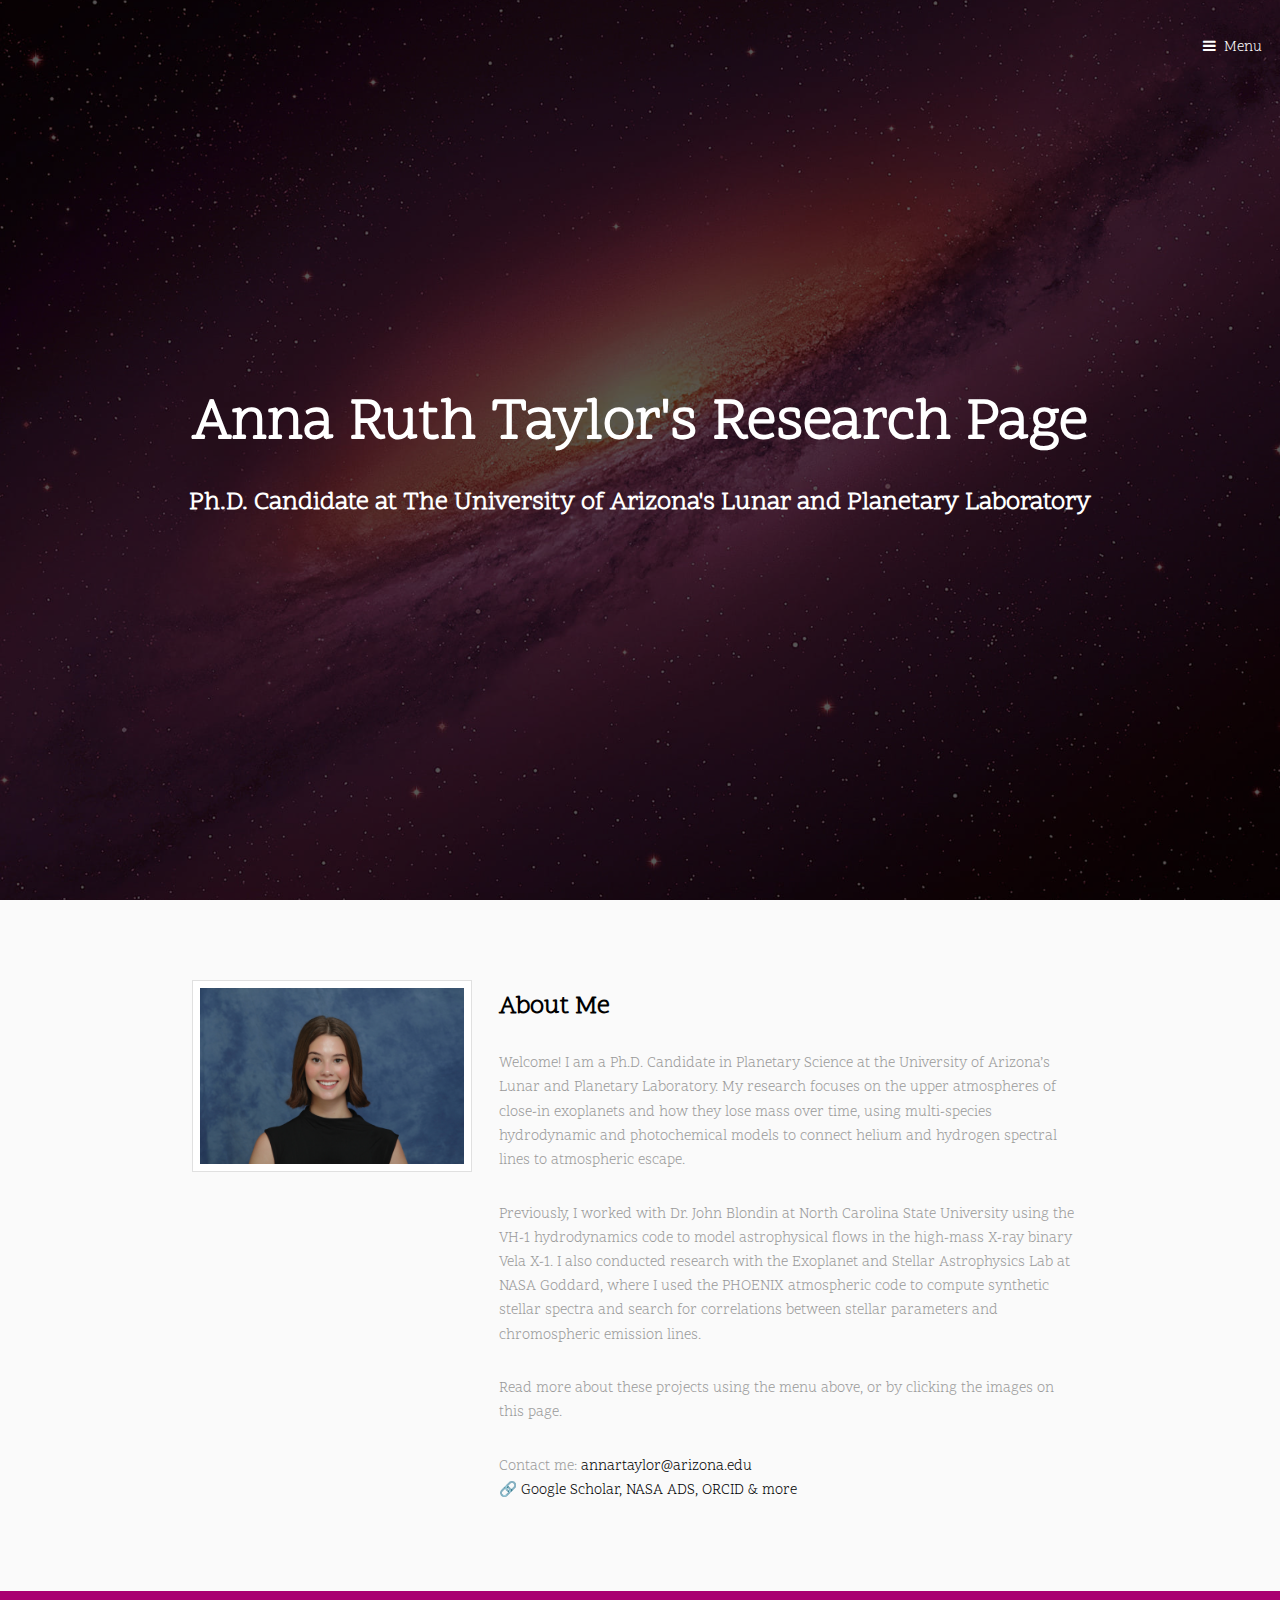
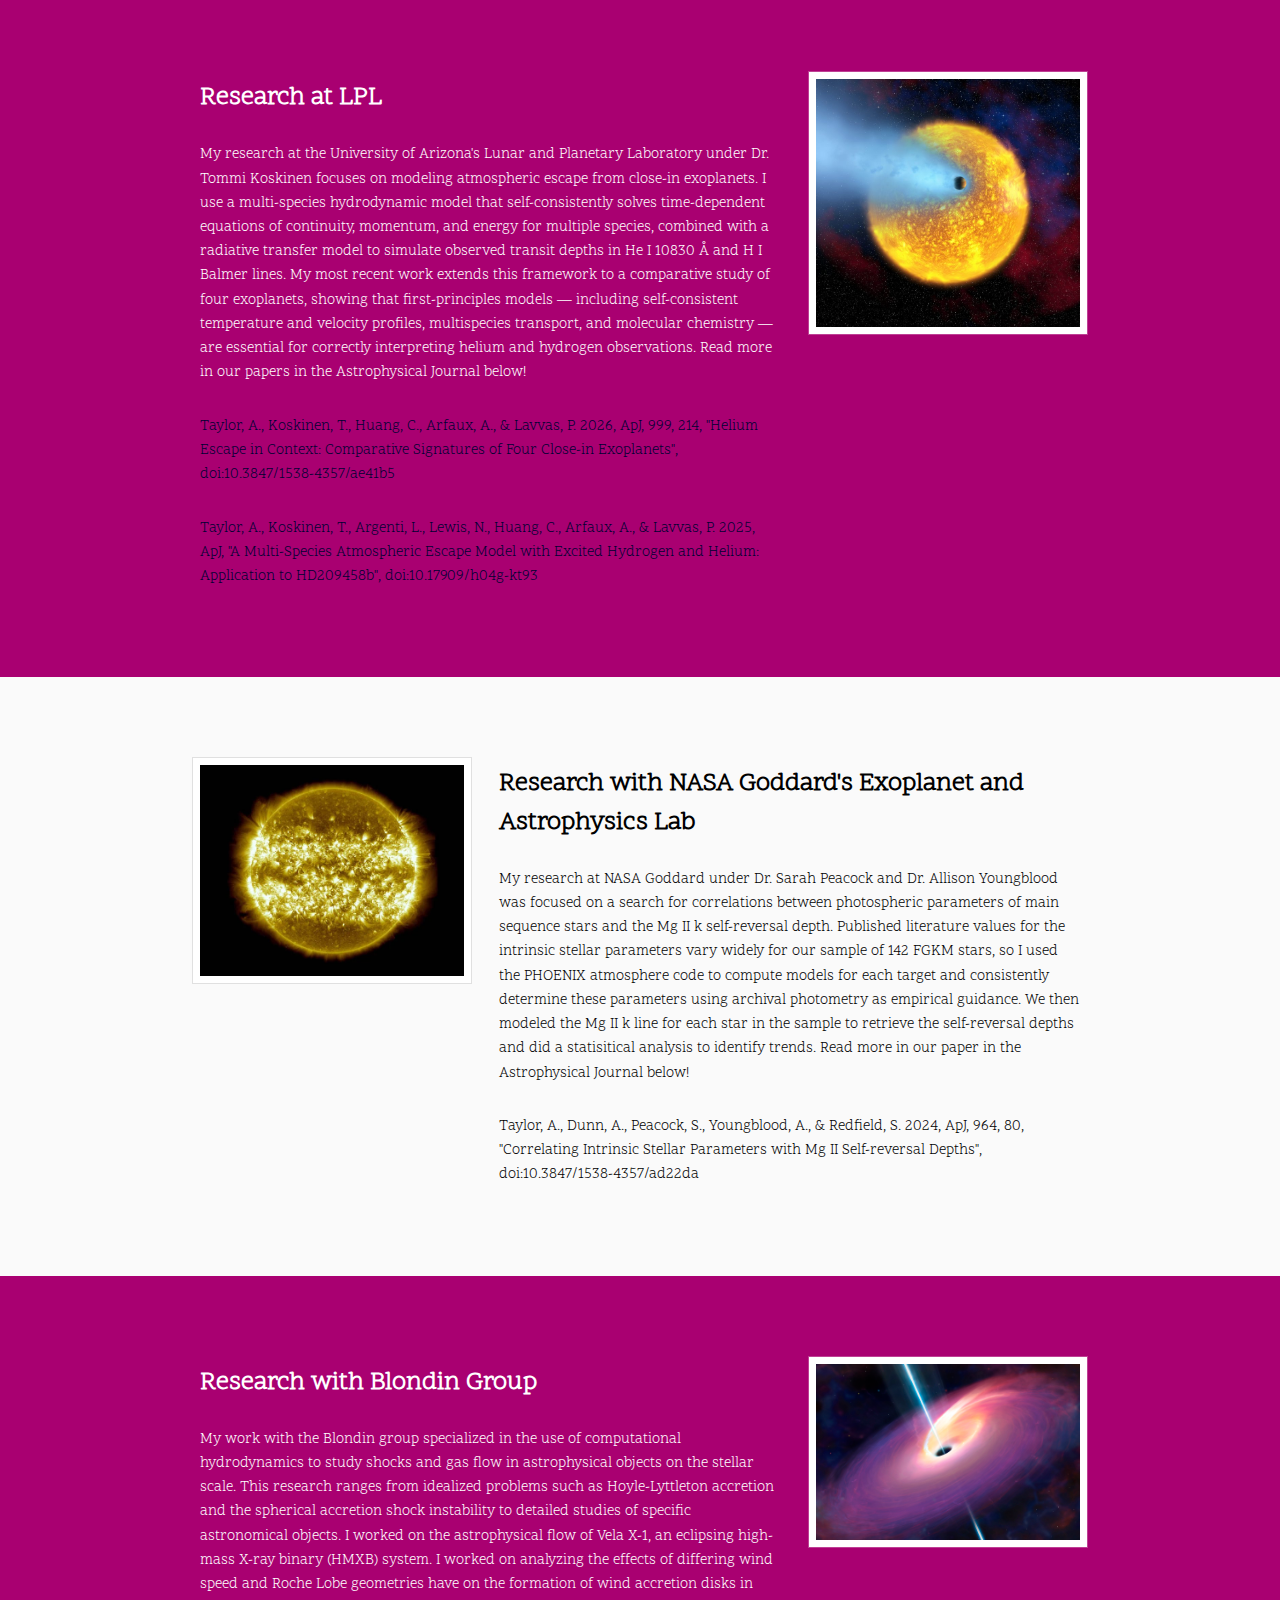
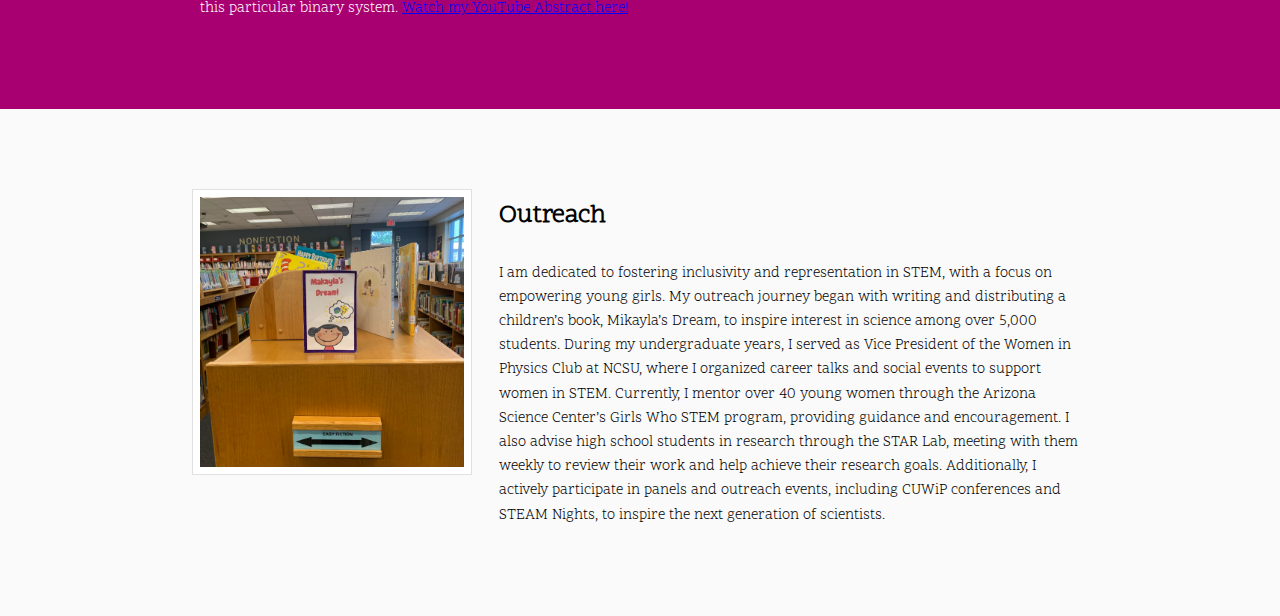
<file: index.html>
<!DOCTYPE HTML>
<!--
	Urban by TEMPLATED
	templated.co @templatedco
	Released for free under the Creative Commons Attribution 3.0 license (templated.co/license)
-->
<html>
	<head>
		<title>Anna Taylor's Research Page</title>
		<meta charset="utf-8" />
		<meta name="viewport" content="width=device-width, initial-scale=1" />
		<link rel="stylesheet" href="assets/css/main.css" />
		<link rel="icon" href="images/favicon.ico" />
	</head>
	<body>

		<!-- Header -->
			<header id="header" class="alt">
				
				<a href="#menu">Menu</a>
			</header>

		<!-- Nav -->
		<nav id="menu">
			<ul class="links">
				<li><a href="index.html">Home</a></li>
				<li><a href="arizona.html">Current Work at LPL</a></li>
				<li><a href="publications.html">Publications</a></li>
				<li><a href="outreach.html">Outreach</a></li>
				<li><a href="generic.html">Past Research at NCSU</a></li>
				<li><a href="elements.html">Past Research at NASA</a></li>
				<li><a href="visual.html">Visualizations and Presentations</a></li>
				<li><a href="cv.html">CV</a></li>
			</ul>
		</nav>

		<!-- Banner -->
			<section id="banner">
				<div class="inner">
					<header>
						<h1>Anna Ruth Taylor's Research Page</h1>
						<h3 style="color:white;">Ph.D. Candidate at The University of Arizona's Lunar and Planetary Laboratory</h3>
					</header>
					
				</div>
			</section>

		<!-- Main -->
			<div id="main">

				<!-- Section -->
					<section class="wrapper style1">
						<div class="inner">
							<!-- 2 Columns -->
								<div class="flex flex-2">
									<div class="col col1">
										<div class="image square fit">
											<a class="link"><img src="images/IMG_7619.JPG" alt="" /></a>
										</div>
									</div>
 								<div class="col col2">
										<h3>About Me</h3>
										
										<p>Welcome! I am a Ph.D. Candidate in Planetary Science at the University of Arizona’s Lunar and Planetary Laboratory. 
											My research focuses on the upper atmospheres of close-in exoplanets and how they lose mass over time, using 
											multi-species hydrodynamic and photochemical models to connect helium and hydrogen spectral lines to atmospheric escape.</p>
											
											<p>Previously, I worked with Dr. John Blondin at North Carolina State University using the VH-1 hydrodynamics code to 
											model astrophysical flows in the high-mass X-ray binary Vela X-1. I also conducted research with the Exoplanet and Stellar 
											Astrophysics Lab at NASA Goddard, where I used the PHOENIX atmospheric code to compute synthetic stellar spectra and search 
											for correlations between stellar parameters and chromospheric emission lines.</p>
											
											<p>Read more about these projects using the menu above, or by clicking the images on this page.</p>
											
											<p>Contact me: <a href="mailto:annartaylor@arizona.edu">annartaylor@arizona.edu</a><br/>
											🔗 <a href="https://linktr.ee/annataylor828" target="_blank">Google Scholar, NASA ADS, ORCID &amp; more</a></p>


									</div>
								</div>
						</div>
					</section>
<!-- Section -->
                                        <section class="wrapper style2">
                                                <div class="inner">
                                                        <div class="flex flex-2">
                                                                <div class="col col2">
                                                                        <h3>Research at LPL</h3>

 <p style="color:white;">My research at the University of Arizona's Lunar and Planetary Laboratory under
	Dr. Tommi Koskinen focuses on modeling atmospheric escape from close-in exoplanets. I use a multi-species
	hydrodynamic model that self-consistently solves time-dependent equations of continuity, momentum, and energy
	for multiple species, combined with a radiative transfer model to simulate observed transit depths in
	He&nbsp;I 10830&nbsp;Å and H&nbsp;I Balmer lines. My most recent work extends this framework to a
	comparative study of four exoplanets, showing that first-principles models — including self-consistent
	temperature and velocity profiles, multispecies transport, and molecular chemistry — are essential for
	correctly interpreting helium and hydrogen observations. Read more in our papers in the Astrophysical Journal below!</p>

	<p style="color:white;"><a href="https://iopscience.iop.org/article/10.3847/1538-4357/ae41b5" target="_blank">Taylor, A., Koskinen, T., Huang, C., Arfaux, A., &amp; Lavvas, P. 2026, ApJ, 999, 214, "Helium Escape in Context: Comparative Signatures of Four Close-in Exoplanets", doi:10.3847/1538-4357/ae41b5</a></p>

	<p style="color:white;"><a href="https://ui.adsabs.harvard.edu/abs/2025arXiv250608232T/abstract" target="_blank">Taylor, A., Koskinen, T., Argenti, L., Lewis, N., Huang, C., Arfaux, A., &amp; Lavvas, P. 2025, ApJ, "A Multi-Species Atmospheric Escape Model with Excited Hydrogen and Helium: Application to HD209458b", doi:10.17909/h04g-kt93</a></p>


	
                                                                </div>
                                                                <div class="col col1 first">
                                                                        <div class="image square fit">
                                                                                <a href="arizona.html" class="link"><img src="images/hd209.jpeg" alt="" /></a>
                                                                        </div>
                                                                </div>
                                                        </div>
                                                </div>
                                        </section>



<!-- Section -->
                                        <section class="wrapper style1">
                                                <div class="inner">
                                                        <div class="flex flex-2">
							 <div class="col col1">
                                                                        <div class="image square fit">
                                                                                <a href="elements.html" class="link"><img src="images/wave1.webp" alt="" /></a>
                                                                        </div>
                                                                </div>

							<div class="col col2">
                                                                        <h3>Research with NASA Goddard's Exoplanet and Astrophysics Lab</h3>

							<p style="color:black;">My research at NASA Goddard under Dr. Sarah Peacock and Dr. Allison Youngblood was focused on a search for 
								correlations between photospheric parameters of main sequence stars and the Mg II k self-reversal depth. Published literature values for the 
								intrinsic stellar parameters vary widely for our sample of 142 FGKM stars, so I used the PHOENIX atmosphere code to compute models for 
								each target and consistently determine these parameters using archival photometry as empirical guidance. We then modeled the Mg II k line for each 
							star in the sample to retrieve the self-reversal depths and did a statisitical analysis to identify trends. Read more in our paper in the Astrophysical Journal below!</p>

							<p><a href="https://iopscience.iop.org/article/10.3847/1538-4357/ad22da">Taylor, A., Dunn, A., Peacock, S., Youngblood, A., & Redfield, S. 2024, ApJ, 964, 80, "Correlating
								Intrinsic Stellar Parameters with Mg II Self-reversal Depths", doi:10.3847/1538-4357/ad22da</a></p>		


                                                </div>
                                        </section>
  <!-- Section -->
                                        <section class="wrapper style2">
                                                <div class="inner">
                                                        <div class="flex flex-2">
                                                                <div class="col col2">
                                                                        <h3>Research with Blondin Group</h3>

                                                                        <p style="color:white;">My work with the Blondin group specialized in the use of computational hydrodynamics to 
																			study shocks and gas flow in astrophysical objects on the stellar scale. This research ranges from idealized 
																			problems such as Hoyle-Lyttleton accretion and the spherical accretion shock instability to detailed studies
																			of specific astronomical objects. I worked on the astrophysical flow of Vela X-1, an eclipsing high-mass X-ray 
																			binary (HMXB) system. I worked on analyzing the effects of differing wind speed and Roche Lobe geometries 
																			have on the formation of wind accretion disks in this particular binary system. <a href="https://youtu.be/yR39SPfYRIg" target="_blank" style="color: blue; text-decoration: underline;">Watch my YouTube Abstract here!</a></p>

                                                                </div>
                                                                <div class="col col1 first">
                                                                        <div class="image square fit">
                                                                                <a href="generic.html" class="link"><img src="images/pic06.jpg" alt="" /></a>
                                                                        </div>
                                                                </div>
                                                        </div>
                                                </div>
                                        </section>
<!-- Section -->
                                        <section class="wrapper style1">
                                                <div class="inner">
                                                        <div class="flex flex-2">
							 <div class="col col1">
                                                                        <div class="image square fit">
                                                                                <a href="outreach.html" class="link"><img src="images/mdream.jpg" alt="" /></a>
                                                                        </div>
                                                                </div>

							<div class="col col2">
                                                                        <h3>Outreach</h3>

							<p style="color:black;">I am dedicated to fostering inclusivity and representation in STEM, with a focus on empowering young girls. 
								My outreach journey began with writing and distributing a children’s book, Mikayla’s Dream, to inspire interest in science among over 5,000 students. 
								During my undergraduate years, I served as Vice President of the Women in Physics Club at NCSU, where I organized career talks and social events to support women in STEM. 
								Currently, I mentor over 40 young women through the Arizona Science Center’s Girls Who STEM program, providing guidance and encouragement. 
								I also advise high school students in research through the STAR Lab, meeting with them weekly to review their work and help achieve their research goals. 
								Additionally, I actively participate in panels and outreach events, including CUWiP conferences and STEAM Nights, to inspire the next generation of scientists.</p>



                                                </div>
                                        </section>

	<!-- Scripts -->
			<script src="assets/js/jquery.min.js"></script>
			<script src="assets/js/jquery.scrolly.min.js"></script>
			<script src="assets/js/jquery.scrollex.min.js"></script>
			<script src="assets/js/skel.min.js"></script>
			<script src="assets/js/util.js"></script>
			<script src="assets/js/main.js"></script>

	</body>
</html>
</file>
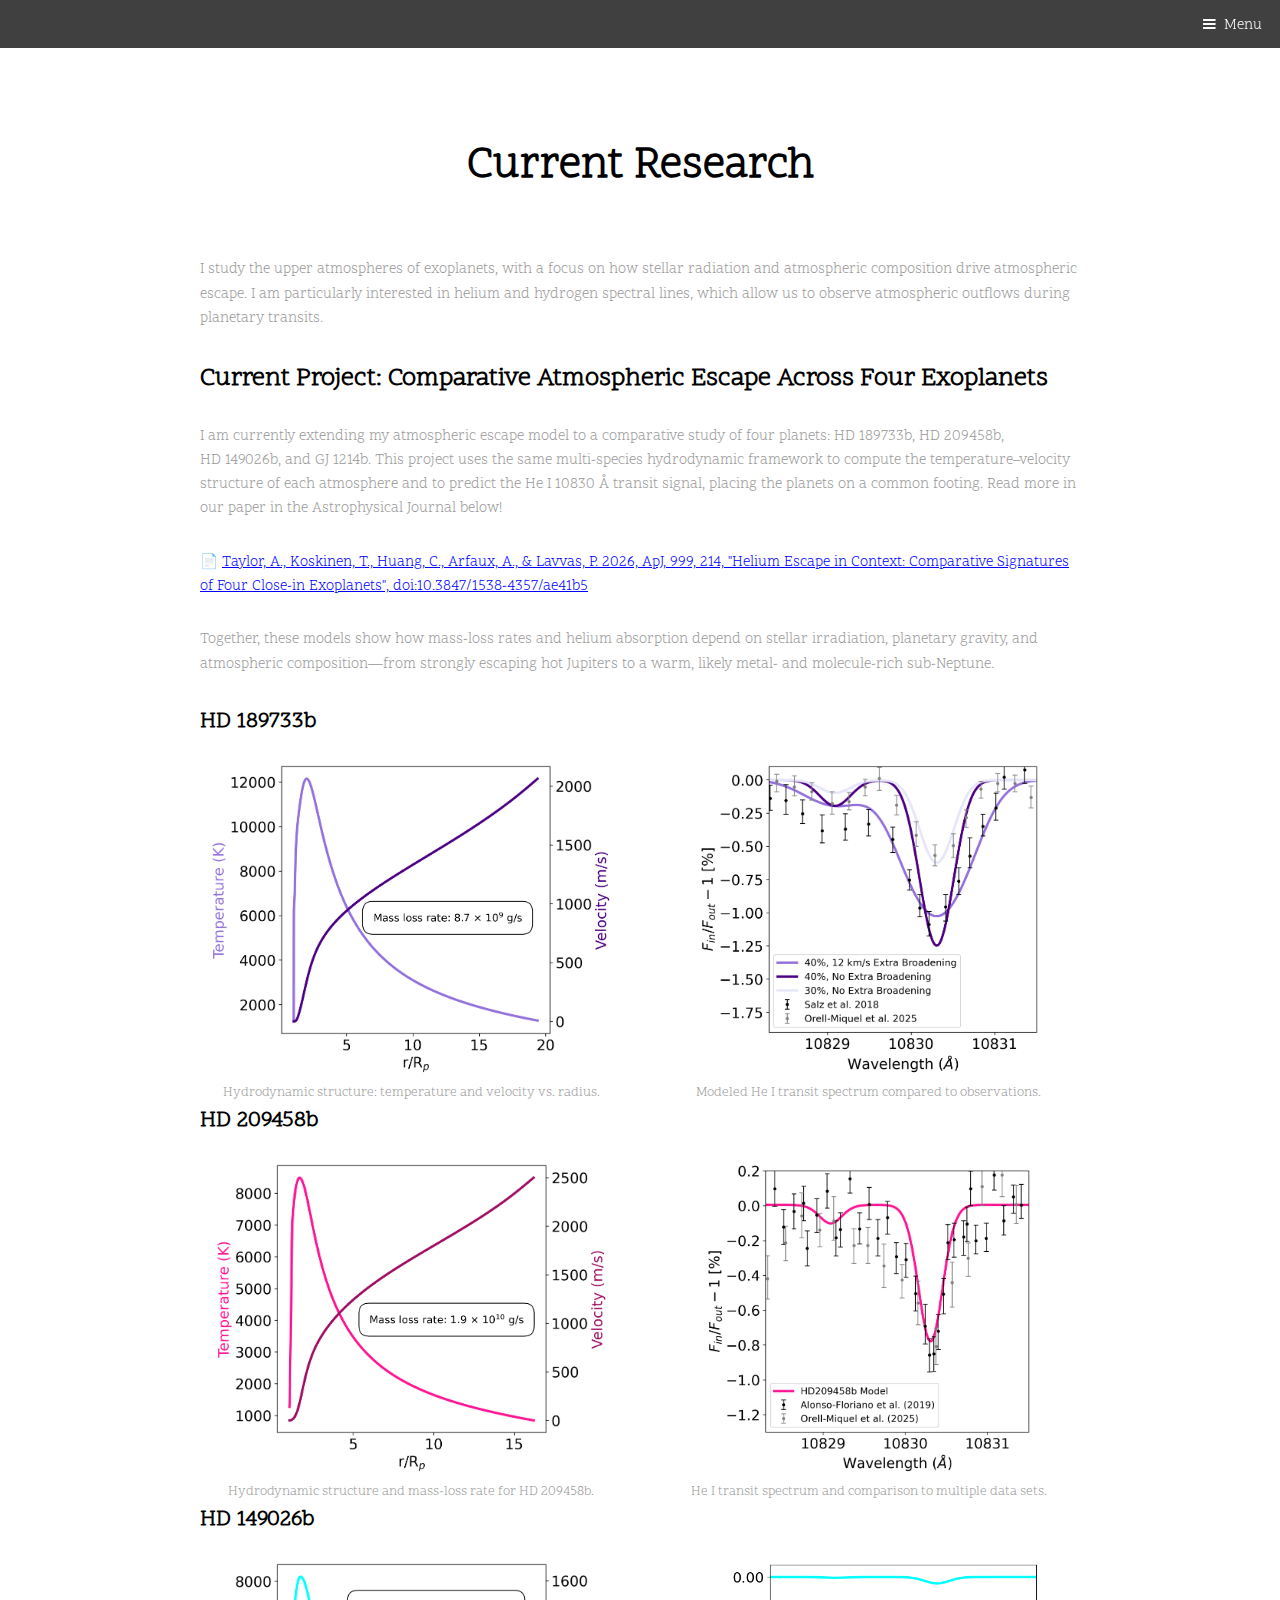
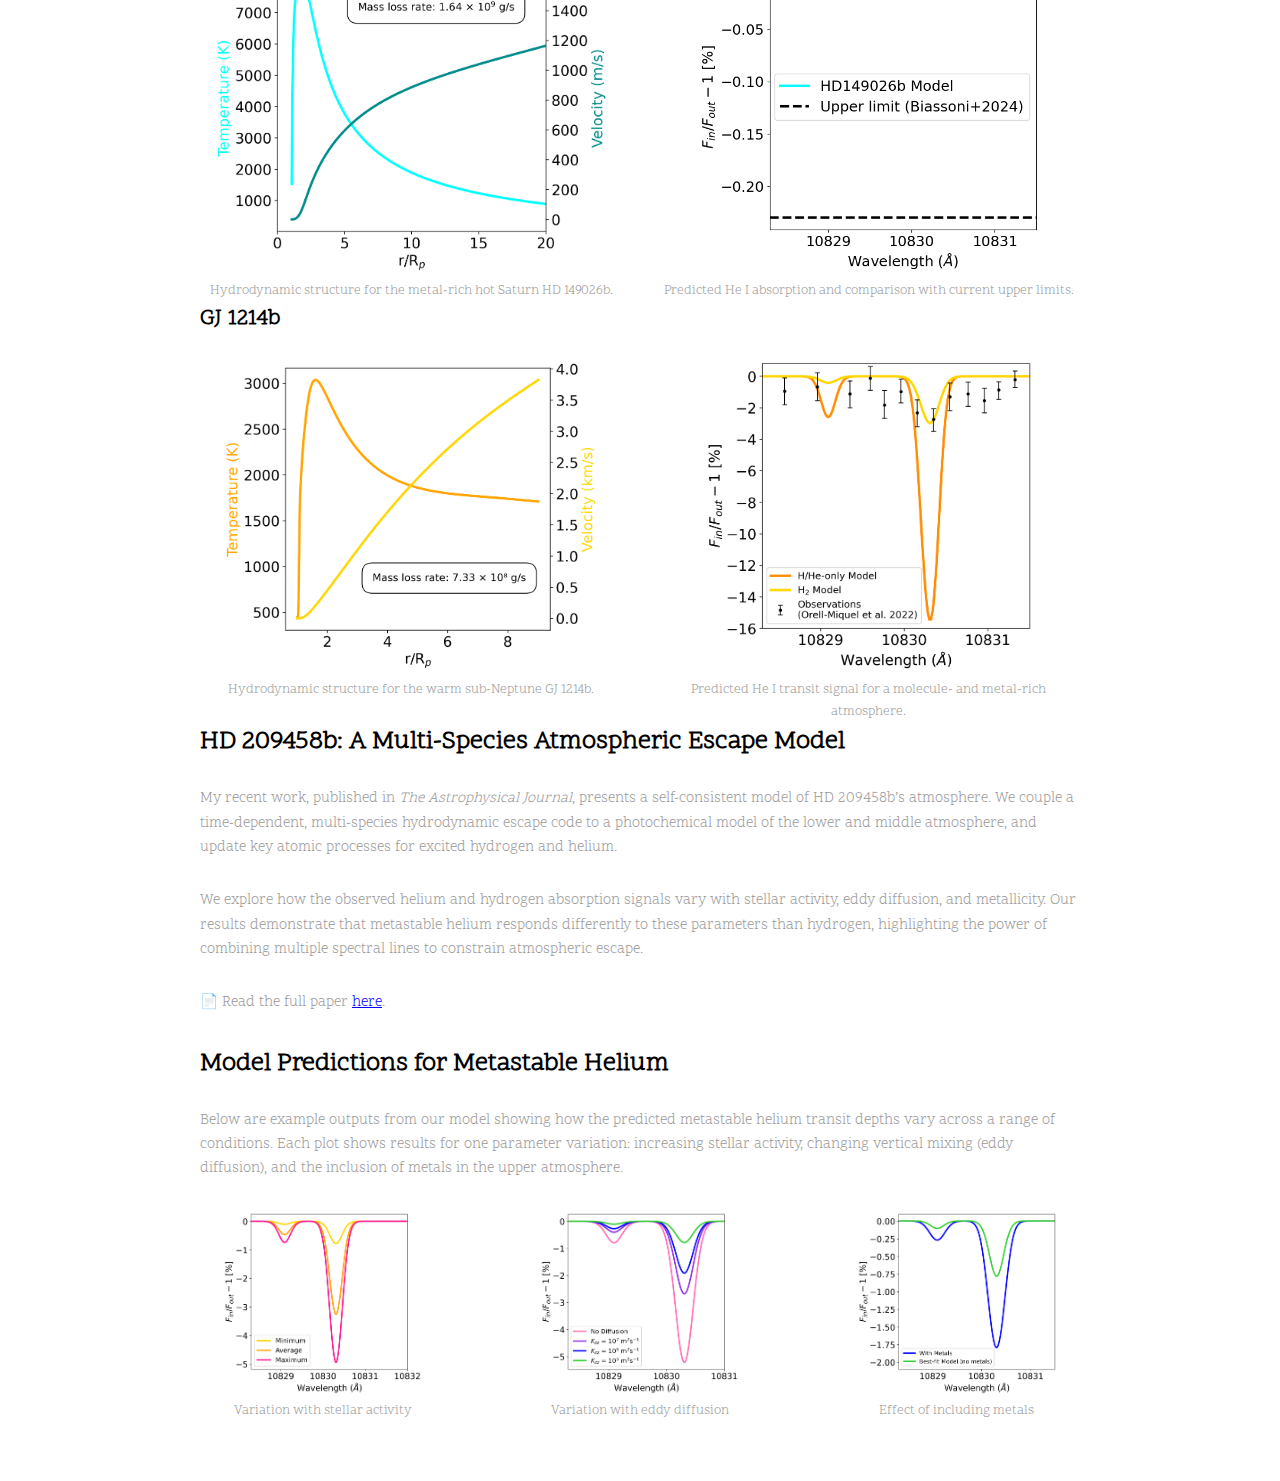
<file: arizona.html>
<!DOCTYPE HTML>
<!--
	Urban by TEMPLATED
	templated.co @templatedco
	Released for free under the Creative Commons Attribution 3.0 license (templated.co/license)
-->
<html>

	<head>
		<title>Research with LPL </title>
		<meta charset="utf-8" />
		<meta name="viewport" content="width=device-width, initial-scale=1" />
		<link rel="stylesheet" href="assets/css/main.css" />
		<link rel="icon" href="images/favicon.ico" />
		<style>
			/* Uniform plot boxes — same height, no cropping */
			.plot-row .plot-box {
				width: 100%;
				padding-top: 75%; /* 4:3 aspect ratio */
				position: relative;
				overflow: hidden;
				background: #fff;
			}
			.plot-row .plot-box img {
				position: absolute;
				top: 0; left: 0;
				width: 100%;
				height: 100%;
				object-fit: contain;
			}
			.plot-row .col p {
				margin-top: 0.4em;
				margin-bottom: 0;
				text-align: center;
				font-size: 0.9em;
			}
		</style>
	</head>
	<body class="subpage">

		<!-- Header -->
			<header id="header">
				
				<a href="#menu">Menu</a>
			</header>

		<!-- Nav -->
		<nav id="menu">
			<ul class="links">
				<li><a href="index.html">Home</a></li>
				<li><a href="arizona.html">Current Work at LPL</a></li>
				<li><a href="outreach.html">Outreach</a></li>
				<li><a href="generic.html">Past Research at NCSU</a></li>
				<li><a href="elements.html">Past Research at NASA</a></li>
				<li><a href="visual.html">Visualizations and Presentations</a></li>
				<li><a href="cv.html">CV</a></li>
			</ul>
		</nav>

		<!-- Main -->
			<div id="main">

				<!-- Section -->
					<section class="wrapper">
						<div class="inner">
							<header class="align-center">
									<h1>Current Research</h1>
								</header>
								
								<p>I study the upper atmospheres of exoplanets, with a focus on how stellar radiation and atmospheric composition drive atmospheric escape. I am particularly interested in helium and hydrogen spectral lines, which allow us to observe atmospheric outflows during planetary transits.</p>
								
								<h3>Current Project: Comparative Atmospheric Escape Across Four Exoplanets</h3>
<p>
I am currently extending my atmospheric escape model to a comparative study of four planets:
HD&nbsp;189733b, HD&nbsp;209458b, HD&nbsp;149026b, and GJ&nbsp;1214b. This project uses the same
multi-species hydrodynamic framework to compute the temperature–velocity structure of each atmosphere
and to predict the He&nbsp;I 10830&nbsp;Å transit signal, placing the planets on a common footing.
Read more in our paper in the Astrophysical Journal below!
</p>

<p>📄 <a href="https://iopscience.iop.org/article/10.3847/1538-4357/ae41b5" target="_blank" style="color: blue; text-decoration: underline;">Taylor, A., Koskinen, T., Huang, C., Arfaux, A., &amp; Lavvas, P. 2026, ApJ, 999, 214, "Helium Escape in Context: Comparative Signatures of Four Close-in Exoplanets", doi:10.3847/1538-4357/ae41b5</a></p>

<p>
Together, these models show how mass-loss rates and helium absorption depend on stellar irradiation,
planetary gravity, and atmospheric composition—from strongly escaping hot Jupiters to a warm,
likely metal- and molecule-rich sub-Neptune.
</p>

<!-- HD 189733b -->
<h4>HD 189733b</h4>
<div class="flex flex-2 plot-row">
    <div class="col align-center">
        <div class="plot-box">
            <img src="images/hd189_tv.png"
                 alt="Temperature and velocity structure for HD 189733b" />
        </div>
        <p>Hydrodynamic structure: temperature and velocity vs. radius.</p>
    </div>
    <div class="col align-center">
        <div class="plot-box">
            <img src="images/hd189_transit_he.png"
                 alt="Modeled He I 10830 Å transit spectrum for HD 189733b" />
        </div>
        <p>Modeled He&nbsp;I transit spectrum compared to observations.</p>
    </div>
</div>

<!-- HD 209458b -->
<h4>HD 209458b</h4>
<div class="flex flex-2 plot-row">
    <div class="col align-center">
        <div class="plot-box">
            <img src="images/hd209_tv.png"
                 alt="Temperature and velocity structure for HD 209458b" />
        </div>
        <p>Hydrodynamic structure and mass-loss rate for HD&nbsp;209458b.</p>
    </div>
    <div class="col align-center">
        <div class="plot-box">
            <img src="images/hd209_transit_he.png"
                 alt="Modeled He I 10830 Å transit spectrum for HD 209458b" />
        </div>
        <p>He&nbsp;I transit spectrum and comparison to multiple data sets.</p>
    </div>
</div>

<!-- HD 149026b -->
<h4>HD 149026b</h4>
<div class="flex flex-2 plot-row">
    <div class="col align-center">
        <div class="plot-box">
            <img src="images/hd149_tv.png"
                 alt="Temperature and velocity structure for HD 149026b" />
        </div>
        <p>Hydrodynamic structure for the metal-rich hot Saturn HD&nbsp;149026b.</p>
    </div>
    <div class="col align-center">
        <div class="plot-box">
            <img src="images/hd149_transit_he.png"
                 alt="Modeled He I 10830 Å transit spectrum for HD 149026b" />
        </div>
        <p>Predicted He&nbsp;I absorption and comparison with current upper limits.</p>
    </div>
</div>

<!-- GJ 1214b -->
<h4>GJ 1214b</h4>
<div class="flex flex-2 plot-row">
    <div class="col align-center">
        <div class="plot-box">
            <img src="images/gj1214_mol_tv.png"
                 alt="Temperature and velocity structure for GJ 1214b" />
        </div>
        <p>Hydrodynamic structure for the warm sub-Neptune GJ&nbsp;1214b.</p>
    </div>
    <div class="col align-center">
        <div class="plot-box">
            <img src="images/gj1214_he.png"
                 alt="Modeled He I 10830 Å transit spectrum for GJ 1214b" />
        </div>
        <p>Predicted He&nbsp;I transit signal for a molecule- and metal-rich atmosphere.</p>
    </div>
</div>
								<h3>HD 209458b: A Multi-Species Atmospheric Escape Model</h3>
								<p>My recent work, published in <i>The Astrophysical Journal</i>, presents a self-consistent model of HD 209458b’s atmosphere. 
								We couple a time-dependent, multi-species hydrodynamic escape code to a photochemical model of the lower and middle atmosphere, 
								and update key atomic processes for excited hydrogen and helium.</p>
								
								<p>We explore how the observed helium and hydrogen absorption signals vary with stellar activity, eddy diffusion, and metallicity. 
								Our results demonstrate that metastable helium responds differently to these parameters than hydrogen, highlighting the power of 
								combining multiple spectral lines to constrain atmospheric escape.</p>
								
								<p>📄 Read the full paper 
								<a href="https://ui.adsabs.harvard.edu/abs/2025arXiv250608232T/abstract" 
								   target="_blank" 
								   style="color: blue; text-decoration: underline;">here</a>.
								</p>
								
								<h3>Model Predictions for Metastable Helium</h3>
								<p>Below are example outputs from our model showing how the predicted metastable helium transit depths vary across a range of conditions. 
								Each plot shows results for one parameter variation: increasing stellar activity, changing vertical mixing (eddy diffusion), and the 
								inclusion of metals in the upper atmosphere.</p>
								
								<div class="flex flex-3 plot-row">
									<div class="col align-center">
										<div class="plot-box">
											<img src="images/stellaratv.png" alt="Modeled helium transit depths as a function of stellar activity" />
										</div>
										<p>Variation with stellar activity</p>
									</div>
									<div class="col align-center">
										<div class="plot-box">
											<img src="images/kzz.png" alt="Modeled helium transit depths as a function of eddy diffusion" />
										</div>
										<p>Variation with eddy diffusion</p>
									</div>
									<div class="col align-center">
										<div class="plot-box">
											<img src="images/metaltd.png" alt="Modeled helium transit depths including metals" />
										</div>
										<p>Effect of including metals</p>
									</div>
								</div>
		<!-- NEW CURRENT PROJECT SECTION STARTS HERE -->

		<!-- Scripts -->
			<script src="assets/js/jquery.min.js"></script>
			<script src="assets/js/jquery.scrolly.min.js"></script>
			<script src="assets/js/jquery.scrollex.min.js"></script>
			<script src="assets/js/skel.min.js"></script>
			<script src="assets/js/util.js"></script>
			<script src="assets/js/main.js"></script>

	</body>
</html>
</file>
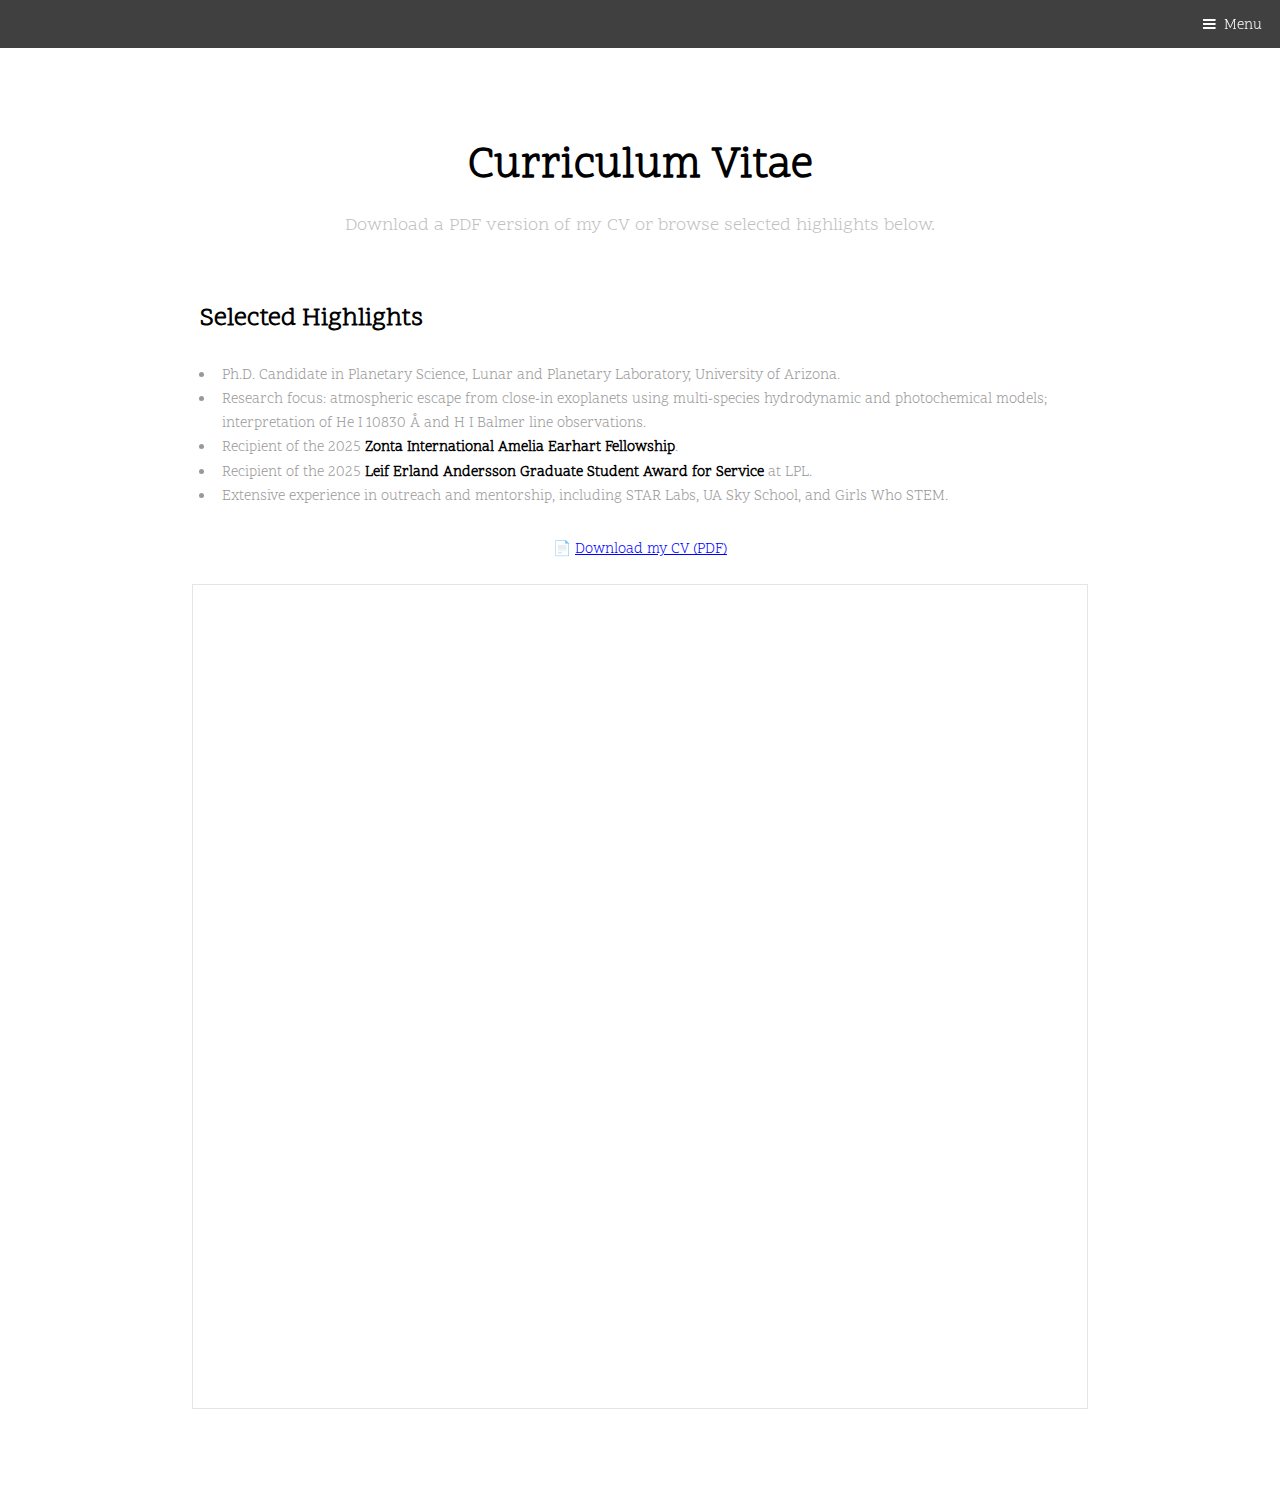
<file: cv.html>
<!DOCTYPE HTML>
<!--
    Urban by TEMPLATED
-->
<html>

<head>
    <title>Curriculum Vitae - Anna Taylor</title>
    <meta charset="utf-8" />
    <meta name="viewport" content="width=device-width, initial-scale=1" />
    <link rel="stylesheet" href="assets/css/main.css" />
    <link rel="icon" href="images/favicon.ico" />
</head>

<body class="subpage">

    <!-- Header -->
    <header id="header">
        <a href="#menu">Menu</a>
    </header>

    <!-- Nav -->
    <nav id="menu">
        <ul class="links">
            <li><a href="index.html">Home</a></li>
            <li><a href="arizona.html">Current Work at LPL</a></li>
            <li><a href="outreach.html">Outreach</a></li>
            <li><a href="generic.html">Past Research at NCSU</a></li>
            <li><a href="elements.html">Past Research at NASA</a></li>
            <li><a href="visual.html">Visualizations and Presentations</a></li>
            <li><a href="cv.html">CV</a></li>
        </ul>
    </nav>

    <!-- Main -->
    <div id="main">

        <section class="wrapper">
            <div class="inner">
                <header class="align-center">
                    <h1>Curriculum Vitae</h1>
                    <p>Download a PDF version of my CV or browse selected highlights below.</p>
                </header>
                <h3>Selected Highlights</h3>
                <ul>
                    <li>Ph.D. Candidate in Planetary Science, Lunar and Planetary Laboratory, University of Arizona.</li>
                    <li>Research focus: atmospheric escape from close-in exoplanets using multi-species hydrodynamic and photochemical models; interpretation of He&nbsp;I 10830&nbsp;Å and H&nbsp;I Balmer line observations.</li>
                    <li>Recipient of the 2025 <b>Zonta International Amelia Earhart Fellowship</b>.</li>
                    <li>Recipient of the 2025 <b>Leif Erland Andersson Graduate Student Award for Service</b> at LPL.</li>
                    <li>Extensive experience in outreach and mentorship, including STAR Labs, UA Sky School, and Girls Who STEM.</li>
                </ul>
                <p style="text-align:center;">
                    📄
                    <a href="files/Anna_Taylor_CV.pdf"
                       target="_blank"
                       style="color: blue; text-decoration: underline;">
                        Download my CV (PDF)
                    </a>
                </p>

                <!-- Optional embedded PDF preview (remove if you don't want it) -->
                <div class="image fit">
                    <iframe src="files/Anna_Taylor_CV.pdf"
                            style="width:100%; height:800px; border:none;">
                    </iframe>
                </div>

                
            </div>
        </section>

    </div>

    <!-- Scripts -->
    <script src="assets/js/jquery.min.js"></script>
    <script src="assets/js/jquery.scrolly.min.js"></script>
    <script src="assets/js/jquery.scrollex.min.js"></script>
    <script src="assets/js/skel.min.js"></script>
    <script src="assets/js/util.js"></script>
    <script src="assets/js/main.js"></script>

</body>
</html>
</file>
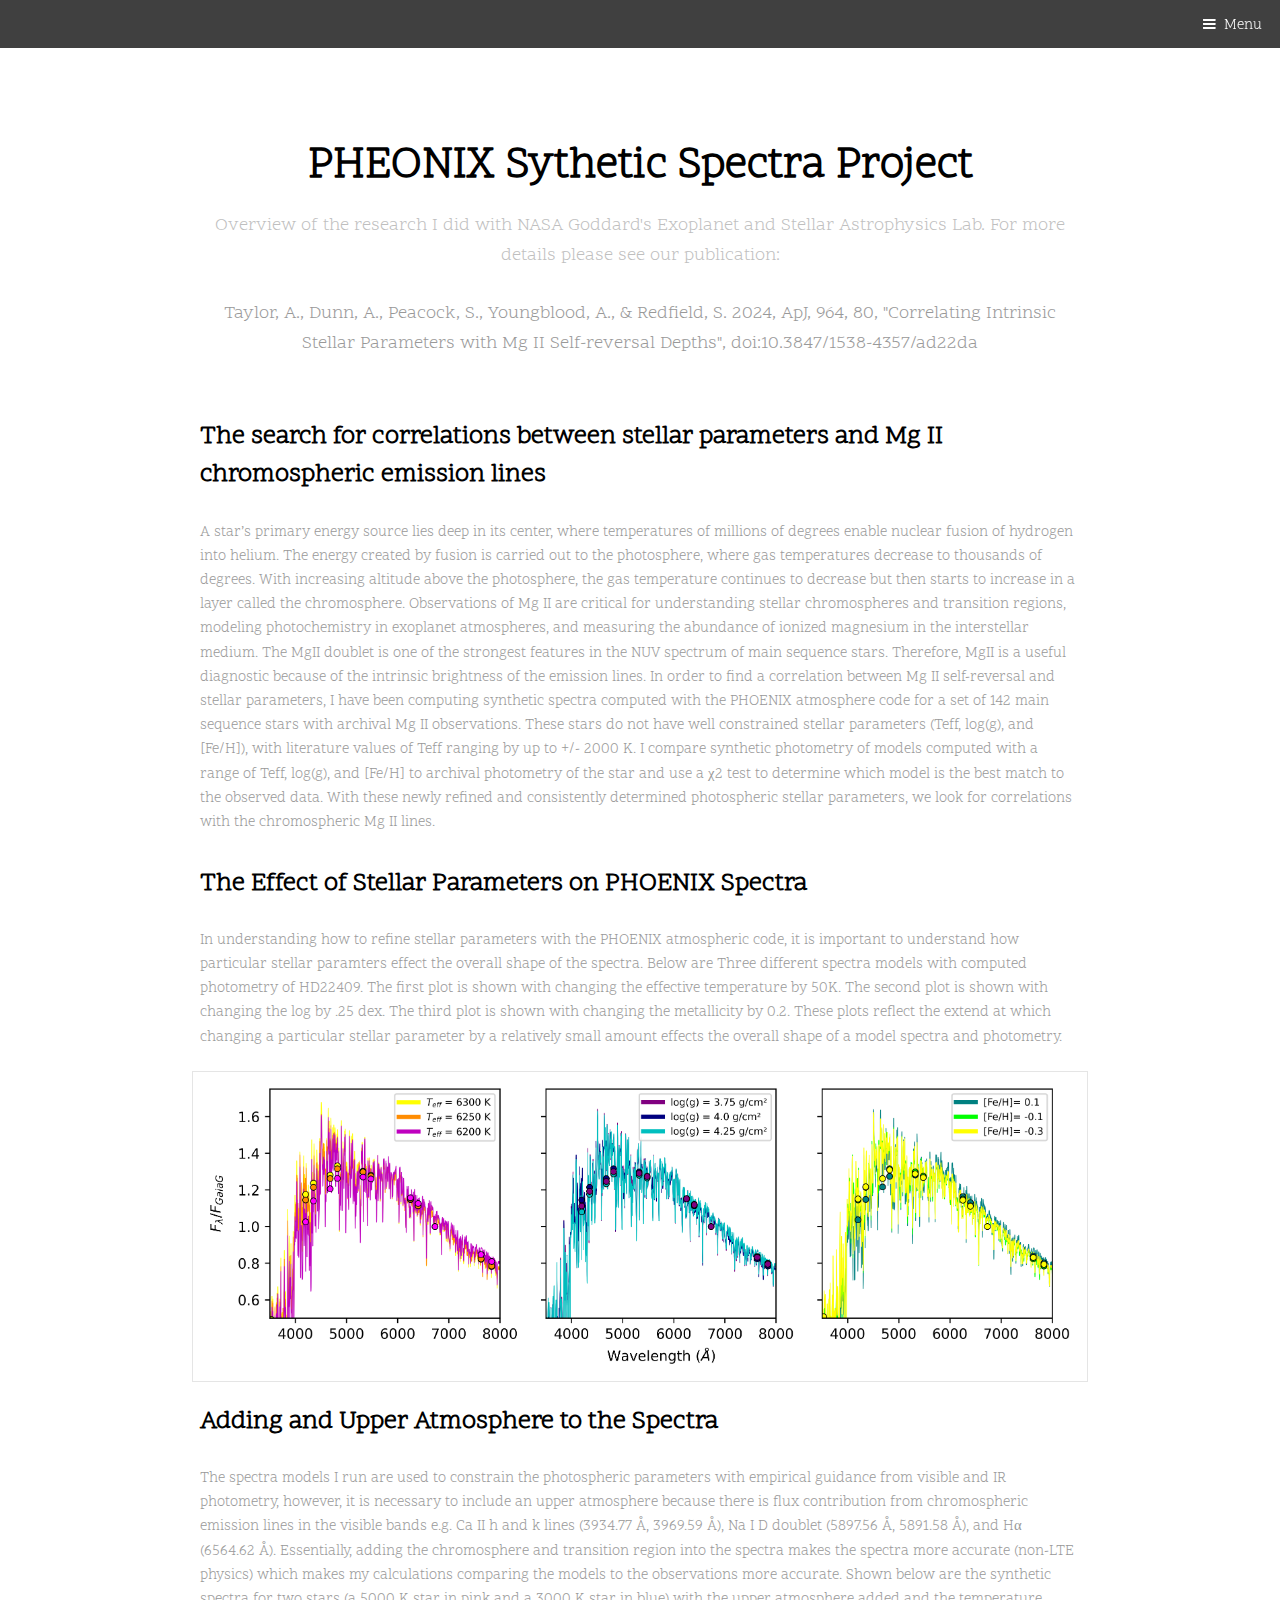
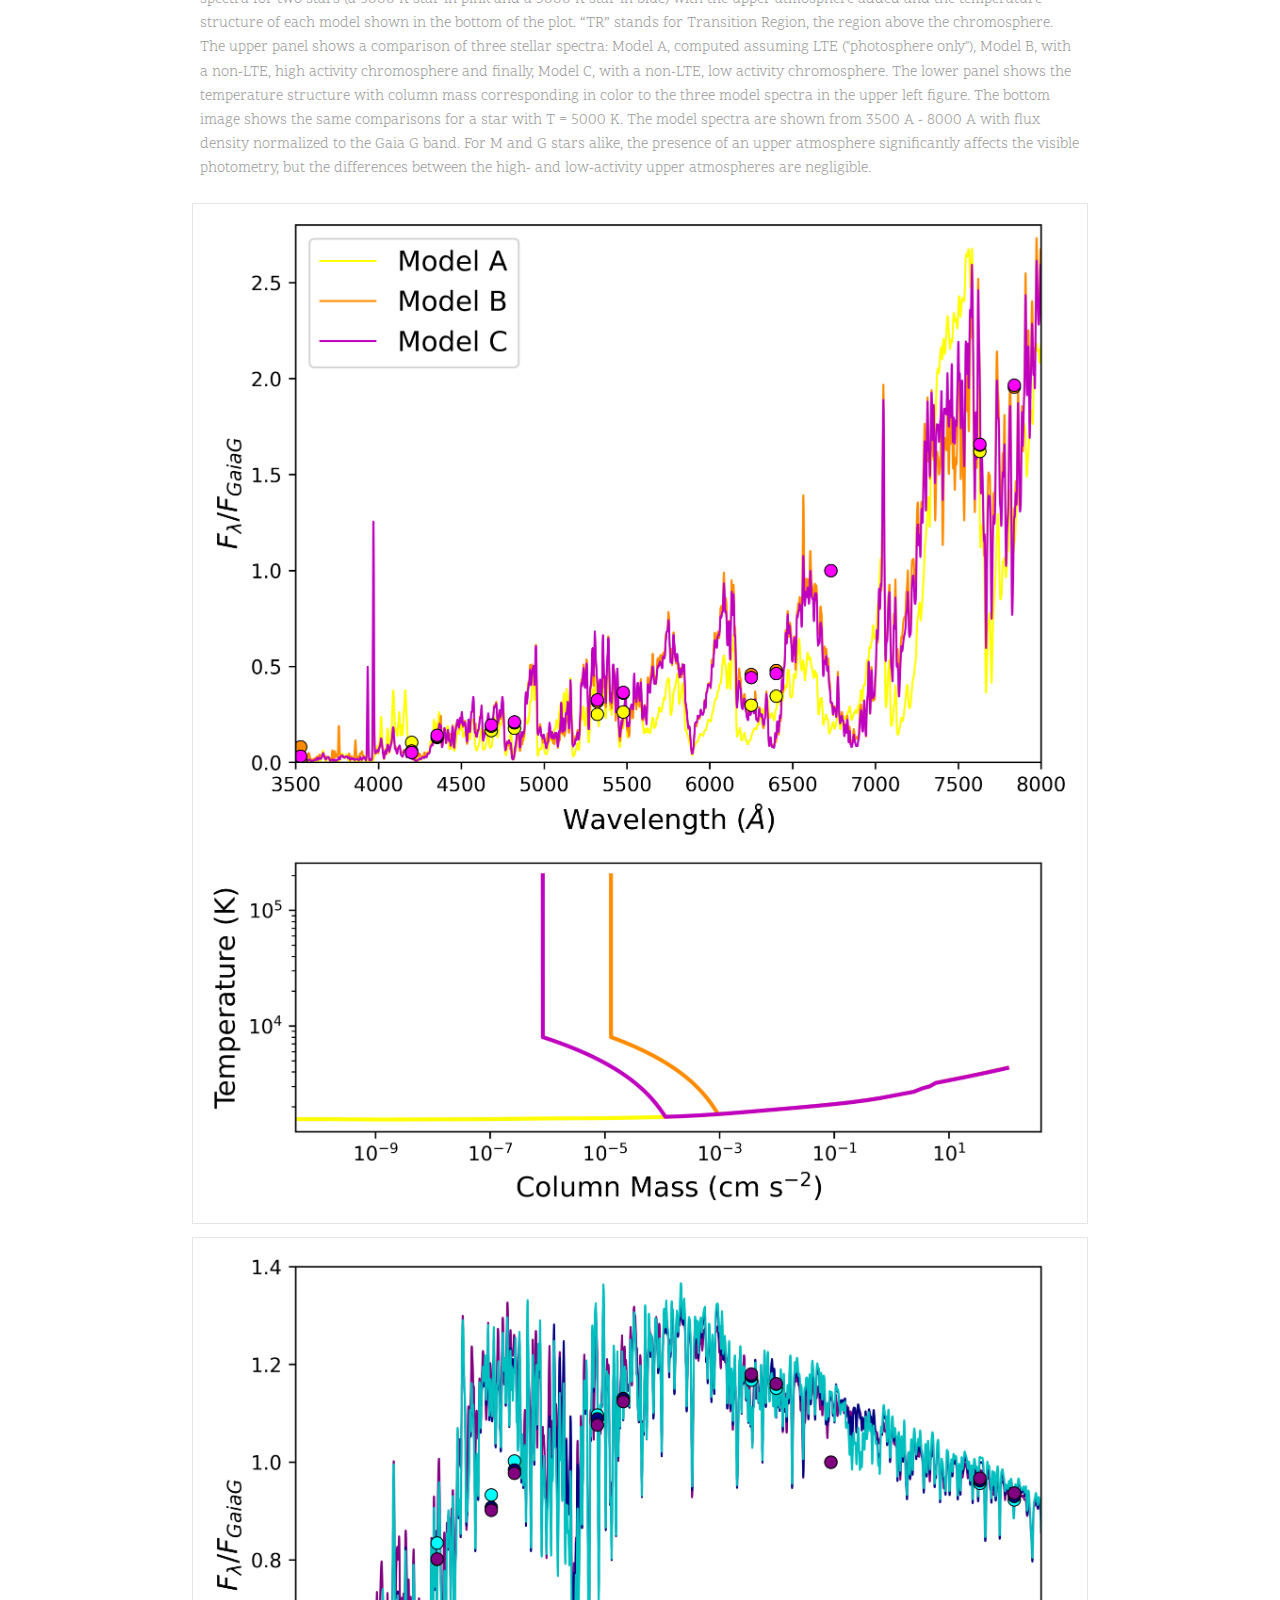
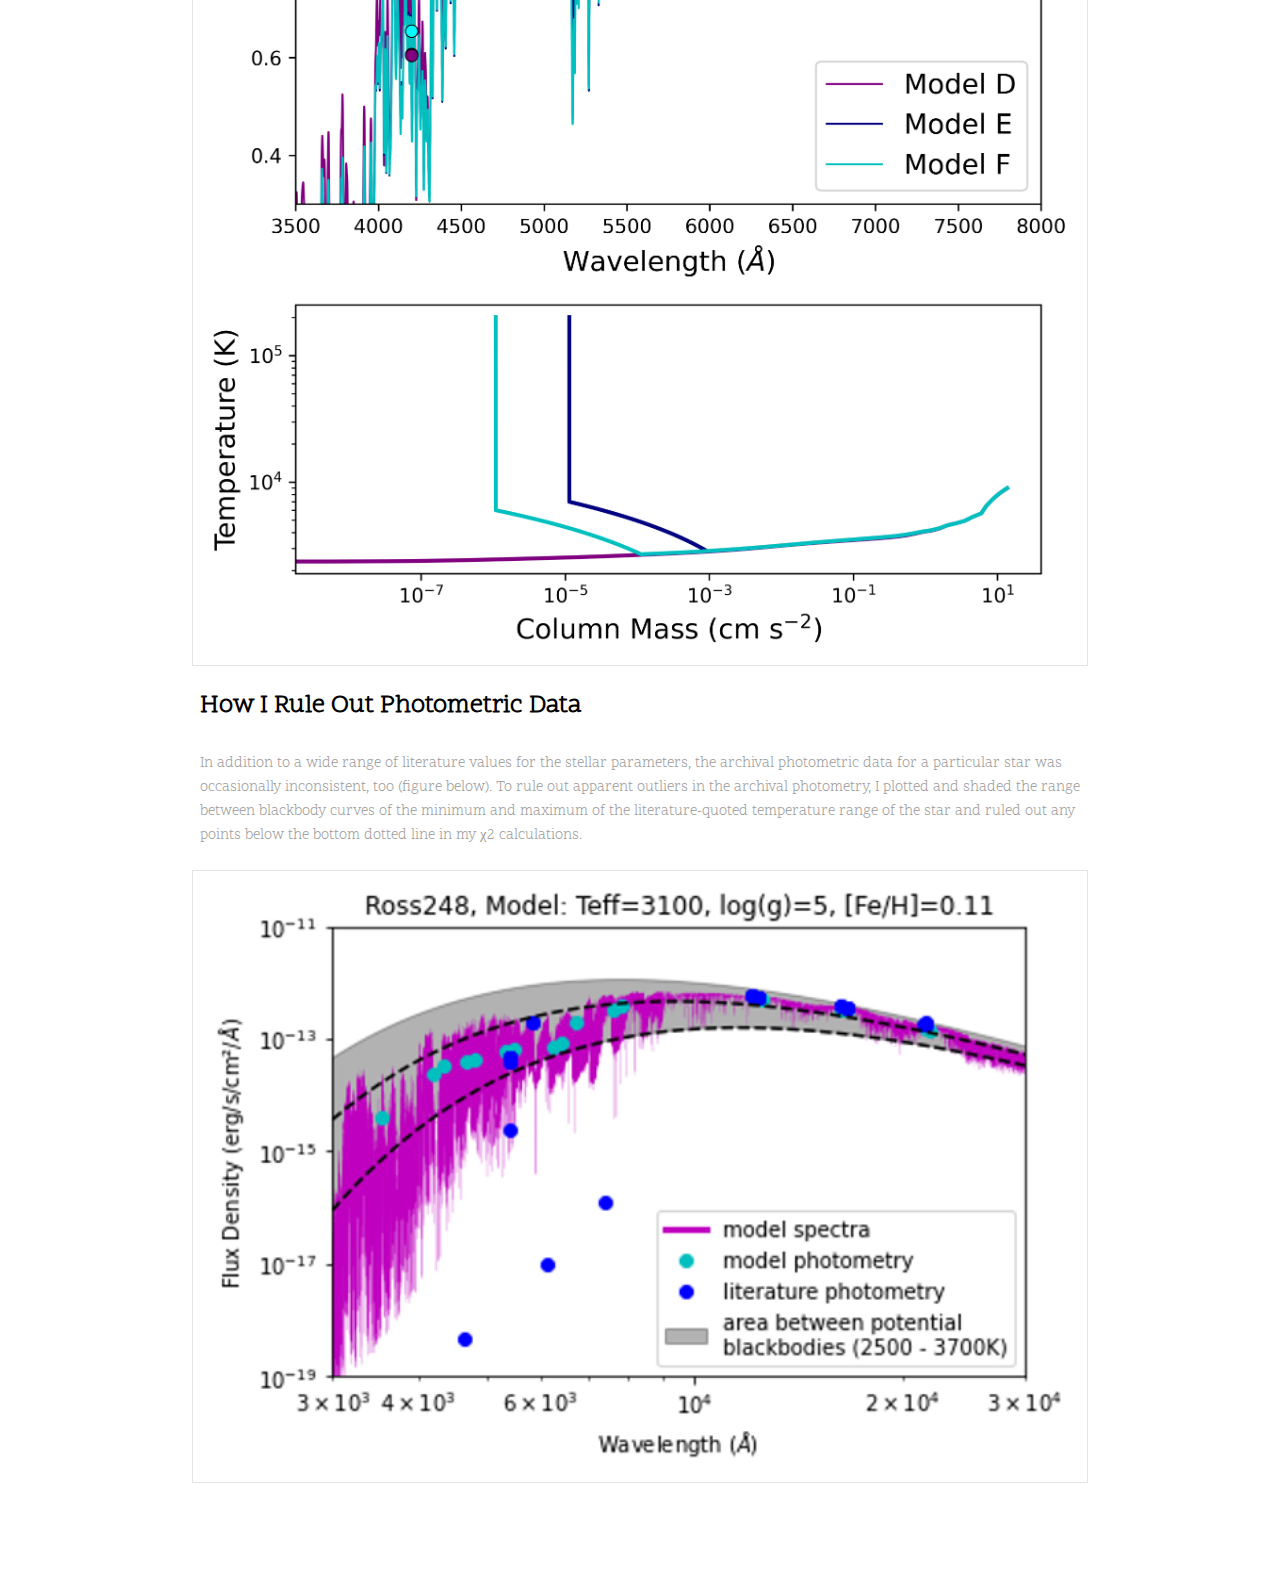
<file: elements.html>
<!DOCTYPE HTML>
<!--
	Urban by TEMPLATED
	templated.co @templatedco
	Released for free under the Creative Commons Attribution 3.0 license (templated.co/license)
-->
<html>

	<head>
		<title>PHOENIX Spectra Models - Anna Taylor </title>
		<meta charset="utf-8" />
		<meta name="viewport" content="width=device-width, initial-scale=1" />
		<link rel="stylesheet" href="assets/css/main.css" />
		<link rel="icon" href="images/favicon.ico" />
	</head>
	<body class="subpage">

		<!-- Header -->
			<header id="header">
				
				<a href="#menu">Menu</a>
			</header>

		<!-- Nav -->
		<nav id="menu">
			<ul class="links">
				<li><a href="index.html">Home</a></li>
				<li><a href="arizona.html">Current Work at LPL</a></li>
				<li><a href="publications.html">Publications</a></li>
				<li><a href="outreach.html">Outreach</a></li>
				<li><a href="generic.html">Past Research at NCSU</a></li>
				<li><a href="elements.html">Past Research at NASA</a></li>
				<li><a href="visual.html">Visualizations and Presentations</a></li>
				<li><a href="cv.html">CV</a></li>
			</ul>
		</nav>
	

		<!-- Main -->
			<div id="main">

				<!-- Section -->
					<section class="wrapper">
						<div class="inner">
							<header class="align-center">
								<h1>PHEONIX Sythetic Spectra Project</h1>
								<p>Overview of the research I did with NASA Goddard's Exoplanet and Stellar Astrophysics Lab. For more details please see our publication:</p>
                                                                <p><a href="https://iopscience.iop.org/article/10.3847/1538-4357/ad22da">Taylor, A., Dunn, A., Peacock, S., Youngblood, A., & Redfield, S. 2024, ApJ, 964, 80, "Correlating
                                                                        Intrinsic Stellar Parameters with Mg II Self-reversal Depths", doi:10.3847/1538-4357/ad22da</a></p>		
                                                        </header>
							<div class="flex flex-2">
							
							<h3>The search for correlations between stellar parameters and Mg II chromospheric emission lines</h3>								
</div>
<p>A star’s primary energy source lies deep in its center, where temperatures of millions of degrees enable nuclear fusion of hydrogen into helium. The energy created by fusion is carried out to the photosphere, where gas temperatures decrease to thousands of degrees. With increasing altitude above the photosphere, the gas temperature continues to decrease but then starts to increase in a layer called the chromosphere. Observations of Mg II are critical for understanding stellar chromospheres and transition regions, modeling photochemistry in exoplanet atmospheres, and measuring the abundance of ionized magnesium in the interstellar medium. The MgII doublet is one of the strongest features in the NUV spectrum of main sequence stars. Therefore, MgII is a useful diagnostic because of the intrinsic brightness of the emission lines. In order to find a correlation between Mg II self-reversal and stellar parameters, I have been computing synthetic spectra computed with the PHOENIX atmosphere code for a set of 142 main sequence stars with archival Mg II observations. These stars do not have well constrained stellar parameters (Teff, log(g), and [Fe/H]), with literature values of Teff ranging by up to +/- 2000 K. I compare synthetic photometry of models computed with a range of Teff, log(g), and [Fe/H] to archival photometry of the star and use a χ2 test to determine which model is the best match to the observed data. With these newly refined and consistently determined photospheric stellar parameters, we look for correlations with the chromospheric Mg II lines.</p>

<h3> The Effect of Stellar Parameters on PHOENIX Spectra </h3>
<p> In understanding how to refine stellar parameters with the PHOENIX atmospheric code, it is important to understand how particular stellar paramters effect the overall shape of the spectra. Below are Three different spectra models with computed photometry of HD22409. The first plot is shown with changing the effective temperature by 50K. The second plot is shown with changing the log by .25 dex. The third plot is shown with changing the metallicity by 0.2. These plots reflect the extend at which changing a particular stellar parameter by a relatively small amount effects the overall shape of a model spectra and photometry.</p> 
</header>
  <div class="image square fit">
                                                                             <img src="images/3plot.png" alt="" />

                                                                        </div>

<h3> Adding and Upper Atmosphere to the Spectra </h3>
<p> The spectra models I run are used to constrain the photospheric parameters with empirical guidance from visible and IR photometry, however, it is necessary to include an upper atmosphere because there is flux contribution from chromospheric emission lines in the visible bands e.g. Ca II h and k lines (3934.77 Å, 3969.59 Å), Na I D doublet (5897.56 Å, 5891.58 Å), and Hα (6564.62 Å). Essentially, adding the chromosphere and transition region into the spectra makes the spectra more accurate (non-LTE physics) which makes my calculations comparing the models to the observations more accurate. Shown below are the synthetic spectra for two stars (a 5000 K star in pink and a 3000 K star in blue)  with the upper atmosphere added and the temperature structure of each model shown in the bottom of the plot. “TR” stands for Transition Region, the region above the chromosphere. The upper panel shows a comparison of three stellar spectra: Model A, computed assuming LTE ("photosphere only"), Model B, with a non-LTE, high activity chromosphere and finally, Model C, with a non-LTE, low activity chromosphere. The lower panel shows the temperature structure with column mass corresponding in color to the three model spectra in the upper left figure. The bottom image shows the same comparisons for a star with T = 5000 K. The model spectra are shown from 3500 A - 8000 A with flux density normalized to the Gaia G band. For M and G stars alike, the presence of an upper atmosphere significantly affects the visible photometry, but the differences between the high- and low-activity upper atmospheres are negligible.</p>
  <div class="col col2 second">
                                                      <div class="flex flex">
                                                                <div class="col align-center">
                                                                        <div class="image square fit">
                                                                                <img src="images/cmt3000.png" alt="" />
                                                                        </div>
                                                                        <p> </p>
</div>
                                                                <div class="col align-center">
                                                                        <div class="image square fit">
                                                                                <img src="images/cmt5000.png" alt="" />
                                                                        </div>
                                                                        <p> </p>

                                                      
                                                        </div>
  </div>




<h3> How I Rule Out Photometric Data </h3>
<p> In addition to a wide range of literature values for the stellar parameters, the archival photometric data for a particular star was occasionally inconsistent, too (figure below). To rule out apparent outliers in the archival photometry, I plotted and shaded the range between blackbody curves of the minimum and maximum of the literature-quoted temperature range of the star and ruled out any points below the bottom dotted line in my χ2 calculations. </p>
</header>
                                                                <div class="col col2 second">
                                                                        <div class="image square fit">
                                                                             <img src="images/ross.png" />

									</div>
                                                                        </div>



<header class="align-center">

				

		<!-- Scripts -->
			<script src="assets/js/jquery.min.js"></script>
			<script src="assets/js/jquery.scrolly.min.js"></script>
			<script src="assets/js/jquery.scrollex.min.js"></script>
			<script src="assets/js/skel.min.js"></script>
			<script src="assets/js/util.js"></script>
			<script src="assets/js/main.js"></script>

	</body>
</html>
</file>
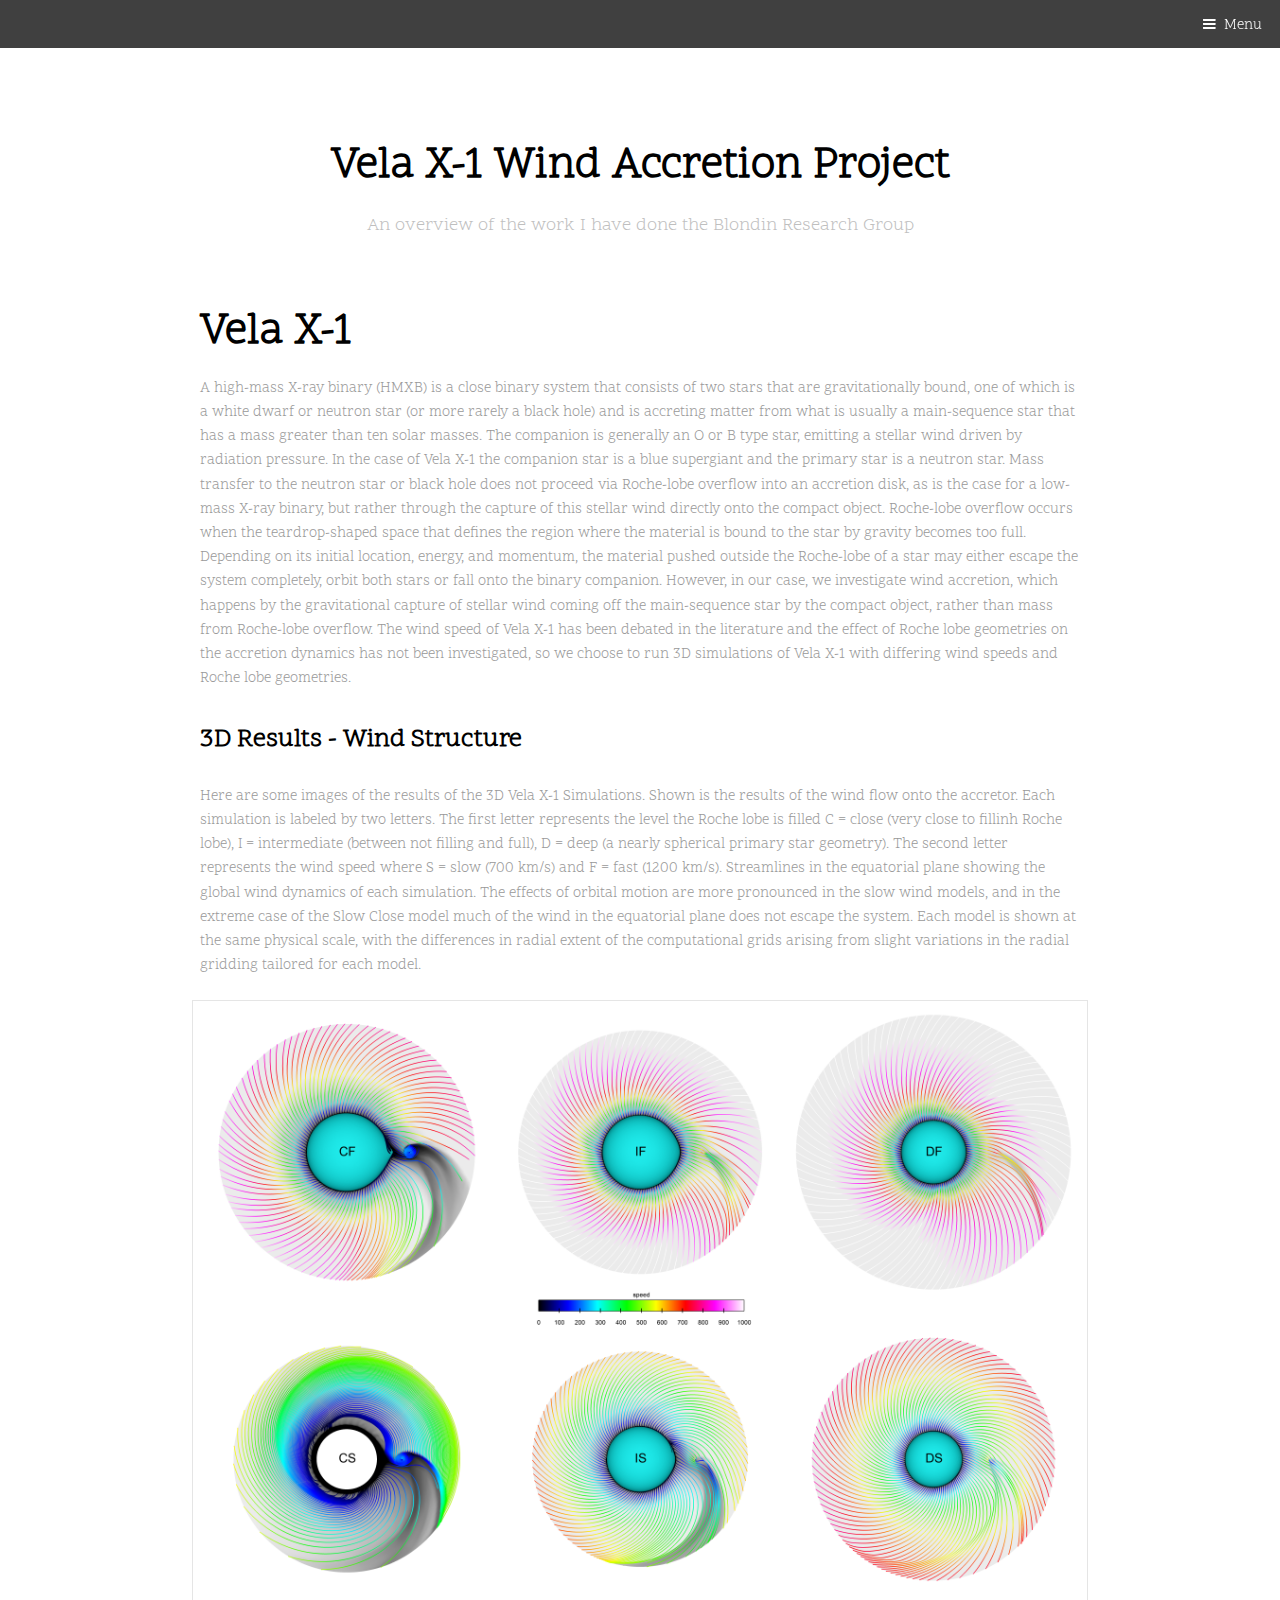
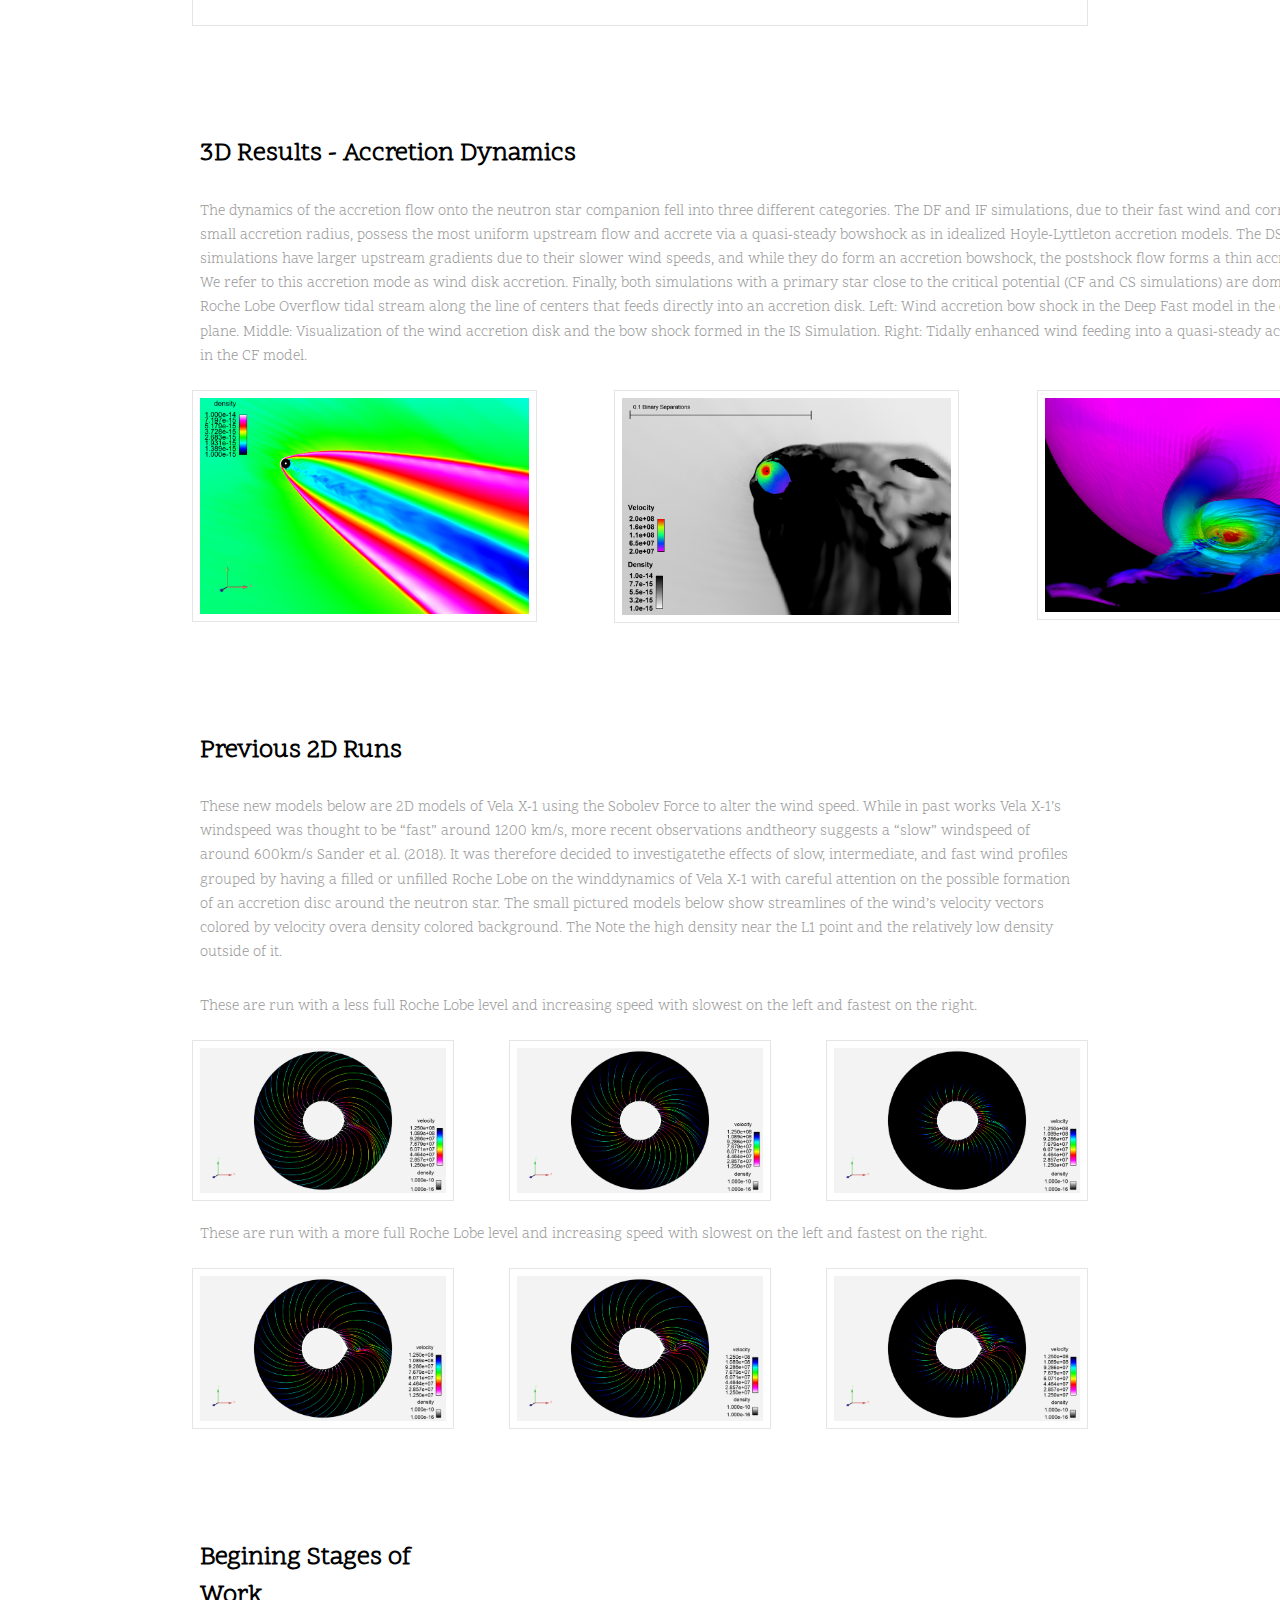
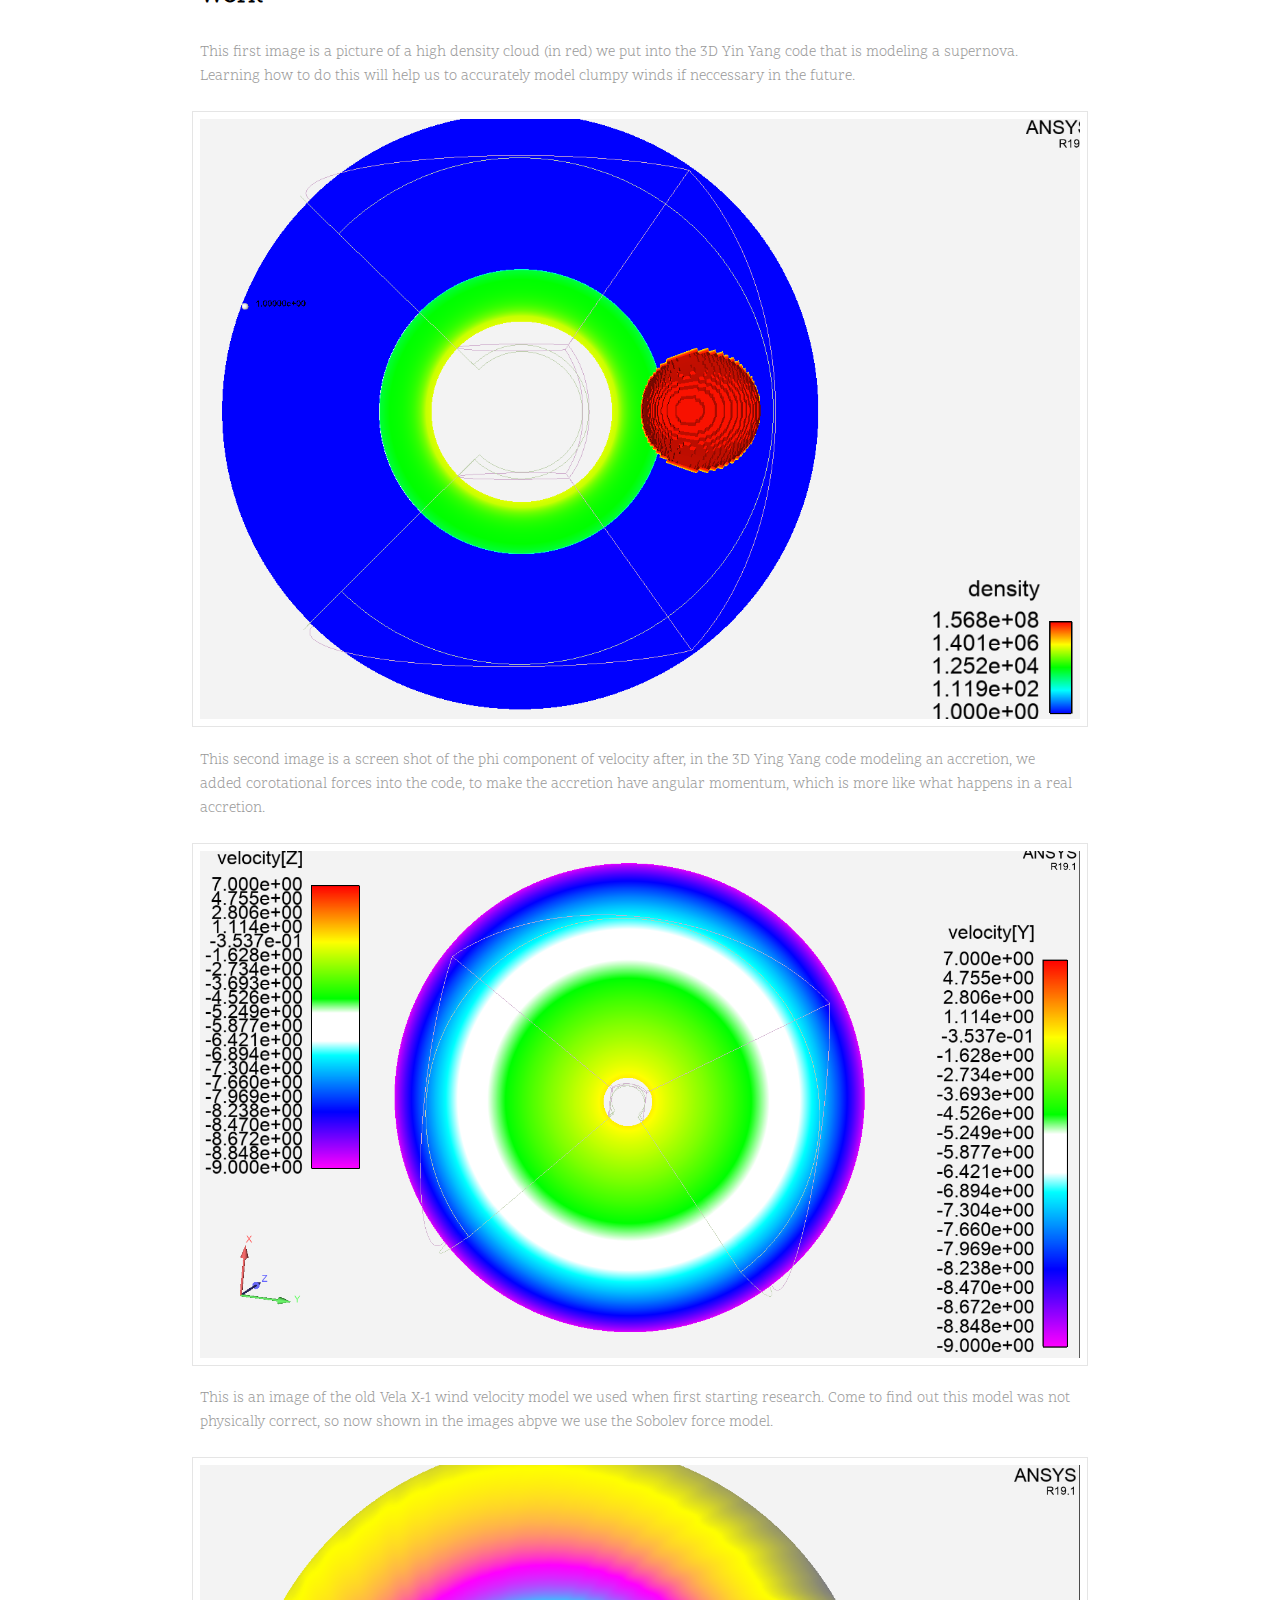
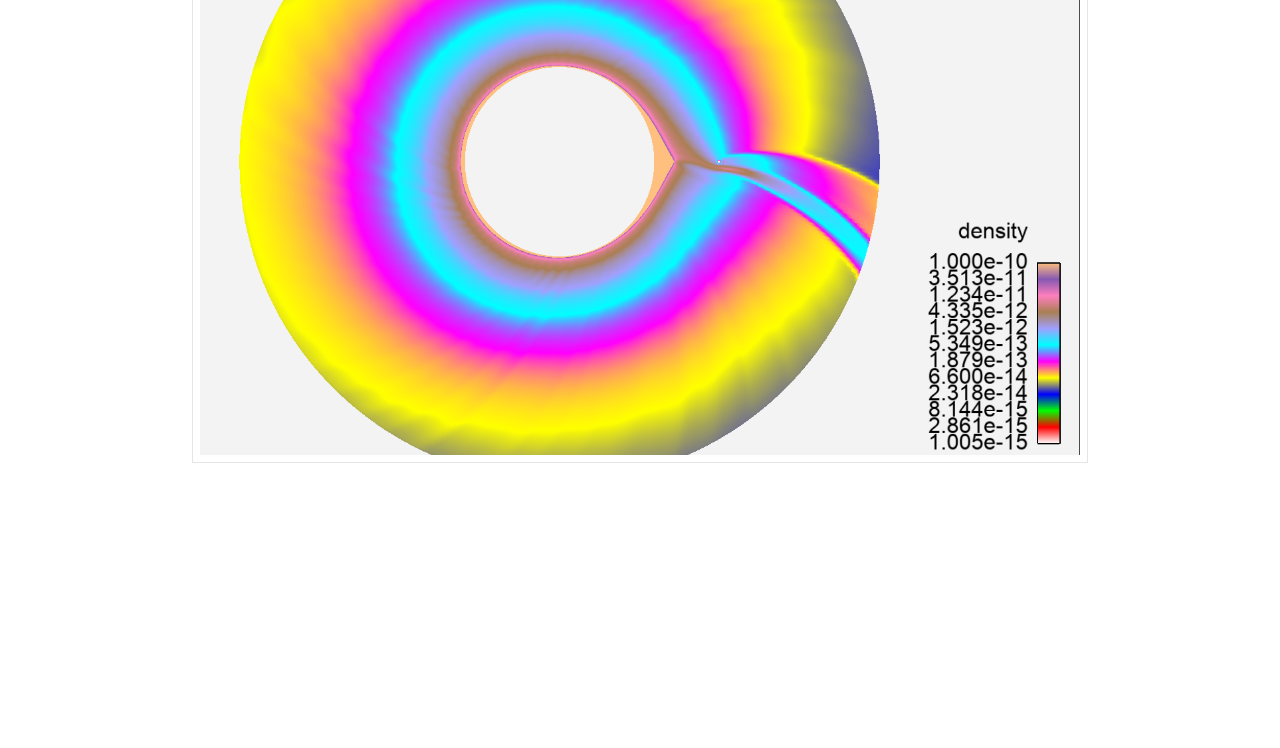
<file: generic.html>
<!DOCTYPE HTML>
<!--
	Urban by TEMPLATED
	templated.co @templatedco
	Released for free under the Creative Commons Attribution 3.0 license (templated.co/license)
-->
<html>

	<head>
		<title>Vela X-1 Wind Accretion - Anna Taylor </title>
		<meta charset="utf-8" />
		<meta name="viewport" content="width=device-width, initial-scale=1" />
		<link rel="stylesheet" href="assets/css/main.css" />
		<link rel="icon" href="images/favicon.ico" />
	</head>
	<body class="subpage">

		<!-- Header -->
			<header id="header">
				
				<a href="#menu">Menu</a>
			</header>

		<!-- Nav -->
		<nav id="menu">
			<ul class="links">
				<li><a href="index.html">Home</a></li>
				<li><a href="arizona.html">Current Work at LPL</a></li>
				<li><a href="publications.html">Publications</a></li>
				<li><a href="outreach.html">Outreach</a></li>
				<li><a href="generic.html">Past Research at NCSU</a></li>
				<li><a href="elements.html">Past Research at NASA</a></li>
				<li><a href="visual.html">Visualizations and Presentations</a></li>
				<li><a href="cv.html">CV</a></li>
			</ul>
		</nav>
	

		<!-- Main -->
			<div id="main">

				<!-- Section -->
					<section class="wrapper">
						<div class="inner">
							<header class="align-center">
								<h1>Vela X-1 Wind Accretion Project</h1>
								<p>An overview of the work I have done the Blondin Research Group</p>
							</header>
							<div class="flex flex-2">
								<div class="col col2">
								<b><h1>Vela X-1 </h1></b>
								</div>
</div>

<p> A high-mass X-ray binary (HMXB) is a close binary system that consists of two stars that are gravitationally bound, 
	one of which is a white dwarf or neutron star (or more rarely a black hole) and is accreting matter from what is usually a 
	main-sequence star that has a mass greater than ten solar masses. The companion is generally an O or B type star, emitting a 
	stellar wind driven by radiation pressure. In the case of Vela X-1 the companion star is a blue supergiant and the primary star is a 
	neutron star. Mass transfer to the neutron star or black hole does not proceed via Roche-lobe overflow into an accretion disk, as is the 
	case for a low-mass X-ray binary, but rather through the capture of this stellar wind directly onto the compact object. Roche-lobe overflow 
	occurs when the teardrop-shaped space that defines the region where the material is bound to the star by gravity becomes too full. Depending on its
	 initial location, energy, and momentum, the material pushed outside the Roche-lobe of a star may either escape the system completely, orbit both 
	 stars or fall onto the binary companion. However, in our case, we investigate wind accretion, which happens by the gravitational capture of stellar wind 
	 coming off the main-sequence star by the compact object, rather than mass from Roche-lobe overflow. The wind speed of Vela X-1 has been debated in the literature
	and the effect of Roche lobe geometries on the accretion dynamics has not been investigated, so we choose to run 3D simulations of Vela X-1 with differing wind speeds and Roche lobe geometries.</p>

<h3>3D Results - Wind Structure</h3>

						<p> Here are some images of the results of the 3D Vela X-1 Simulations. Shown is the results of the wind flow onto the accretor. Each simulation is labeled by two letters. The first letter represents the level the Roche lobe is 
							filled C = close (very close to fillinh Roche lobe), I = intermediate (between not filling and full), D = deep (a nearly spherical primary star geometry). The second letter represents the wind speed where S = slow (700 km/s) 
							and F = fast (1200 km/s).  Streamlines in the equatorial plane showing the global wind dynamics of each simulation. The
							effects of orbital motion are more pronounced in the slow wind models, and in the extreme case of the Slow
							Close model much of the wind in the equatorial plane does not escape the system. Each model is shown at
							the same physical scale, with the differences in radial extent of the computational grids arising from slight
							variations in the radial gridding tailored for each model. 
						</p>
						<div class="col col3 first">
							<div class="image square fit">
									<a href="generic.html" class="link"><img src="images/WindTrajectory.png" alt="" /></a>


</div>
</div>
								
		<section class="wrapper">
						<div class="inner">

						<div class="inner">
													
								
					<h3>3D Results - Accretion Dynamics</h3>

						<p> The dynamics of the accretion flow onto the neutron star companion fell into three different categories.  The DF and IF simulations, due to their 
							fast wind and correspondingly small accretion radius, possess the most uniform upstream flow and accrete via a quasi-steady bowshock as in idealized Hoyle-Lyttleton accretion models.  
							The DS and IS simulations have larger upstream gradients due to their slower wind speeds, and while they do form an accretion bowshock, the postshock flow forms a thin accretion disk.  We refer to this accretion mode as wind disk accretion.  
							Finally, both simulations with a primary star close to the critical potential (CF and CS simulations) are dominated by a Roche Lobe Overflow tidal stream along the line of centers that feeds directly into an accretion disk. Left: Wind accretion bow shock in the Deep Fast model in the equatorial plane.
							Middle: Visualization of the wind accretion disk and the bow shock formed in the IS Simulation. Right: Tidally enhanced wind feeding into a quasi-steady accretion disk in the CF model.
						</p>
							</header>
							<div class="flex flex-3">
								<div class="col align-center">
									<div class="image square fit">
										<img src="images/DFbowshock.png" alt="" />
									</div>
									<p> </p>
</div>
								<div class="col align-center">
									<div class="image square fit">
										<img src="images/DSdisk.png" alt="" />
									</div>
									<p> </p>
									
								</div>
								<div class="col">
									<div class="image square fit">
									    <center><img src="images/CFdiskisosurface.png" alt="" />
										
									</div>
									<p> </p>
									
								</div>
							</div>
						</div>
								
		<section class="wrapper">
						<div class="inner">

						<div class="inner">
									
		</div>
				
								
					<h3>Previous 2D Runs</h3>
<p>These new models below are 2D models of Vela X-1 using the Sobolev Force to alter the wind speed. While in past works Vela X-1’s windspeed was thought to be “fast” around 1200 km/s, more recent observations andtheory suggests a “slow” windspeed of around 600km/s Sander et al. (2018).  It was therefore decided to investigatethe effects of slow, intermediate, and fast wind profiles grouped by having a filled or unfilled Roche Lobe on the winddynamics of Vela X-1 with careful attention on the possible formation of an accretion disc around the neutron star. The small pictured models below show streamlines of the wind’s velocity vectors colored by velocity overa density colored background. The Note the high density near the L1 point and the relatively low density outside of it.  </p>
						<p> These are run with a less full Roche Lobe level and increasing speed with slowest on the left and fastest on the right. </p>
							</header>
							<div class="flex flex-3">
								<div class="col align-center">
									<div class="image square fit">
										<img src="images/VSOBSlow3.png" alt="" />
									</div>
									<p> </p>
</div>
								<div class="col align-center">
									<div class="image square fit">
										<img src="images/VSOBMedium3.png" alt="" />
									</div>
									<p> </p>
									
								</div>
								<div class="col">
									<div class="image square fit">
									    <center><img src="images/VSOBFast3.png" alt="" />
										
									</div>
									<p> </p>
									
								</div>
							</div>
						
<p>  These are run with a more full Roche Lobe level and increasing speed with slowest on the left and fastest on the right.</p>
							</header>
							<div class="flex flex-3">
								<div class="col align-center">
									<div class="image square fit">
										<img src="images/VSOBSlow.png" alt="" />
									</div>
									<p> </p>
</div>
								<div class="col align-center">
									<div class="image square fit">
										<img src="images/VSOBMedium.png" alt="" />
									</div>
									<p> </p>
									
								</div>
								<div class="col">
									<div class="image square fit">
									    <center><img src="images/VSOBFast.png" alt="" />
										
									</div>
									<p> </p>
									
								</div>

</div>
                    
                   
        
<!-- Section -->
					<section class="wrapper">
						<div class="inner">
							
							<div class="flex flex-2">
								<div class="col col1">
									<h3>Begining Stages of Work</h3>
									</div>
									
									<p>This first image is a picture of a high density cloud (in red) we put into the 3D Yin Yang code that is modeling a supernova. Learning how to do this will help us to accurately model clumpy winds if neccessary in the future. </p>
									
								
								</div>
								<div class="col col2 second">
									<div class="image square fit">
										<a href="generic.html" class="link"><img src="images/pic03.png" alt="" /></a>
									</div>
								
							

<p> This second image is a screen shot of the phi component of velocity after, in the 3D Ying Yang code modeling an accretion, we added corotational forces into the code, to make the accretion have angular momentum, which is more like what happens in a real accretion.  </p>
									
								
								</div>
								<div class="col col2 second">
									<div class="image square fit">
										<a href="generic.html" class="link"><img src="images/pic04.png" alt="" /></a>
									</div>
								
							
<p> This is an image of the old Vela X-1 wind velocity model we used when first starting research. Come to find out this model was not physically correct, so now shown in the images abpve we use the Sobolev force model.</p>
									
								
								</div>
								<div class="col col2 second">
									<div class="image square fit">
										<a href="generic.html" class="link"><img src="images/pic05.png" alt="" /></a>
									</div>
								</div>
							
                            
                            
							
					</section>


				



<p> </p>
                   </div>
		<!-- Scripts -->
			<script src="assets/js/jquery.min.js"></script>
			<script src="assets/js/jquery.scrolly.min.js"></script>
			<script src="assets/js/jquery.scrollex.min.js"></script>
			<script src="assets/js/skel.min.js"></script>
			<script src="assets/js/util.js"></script>
			<script src="assets/js/main.js"></script>

	</body>
</html>
</file>
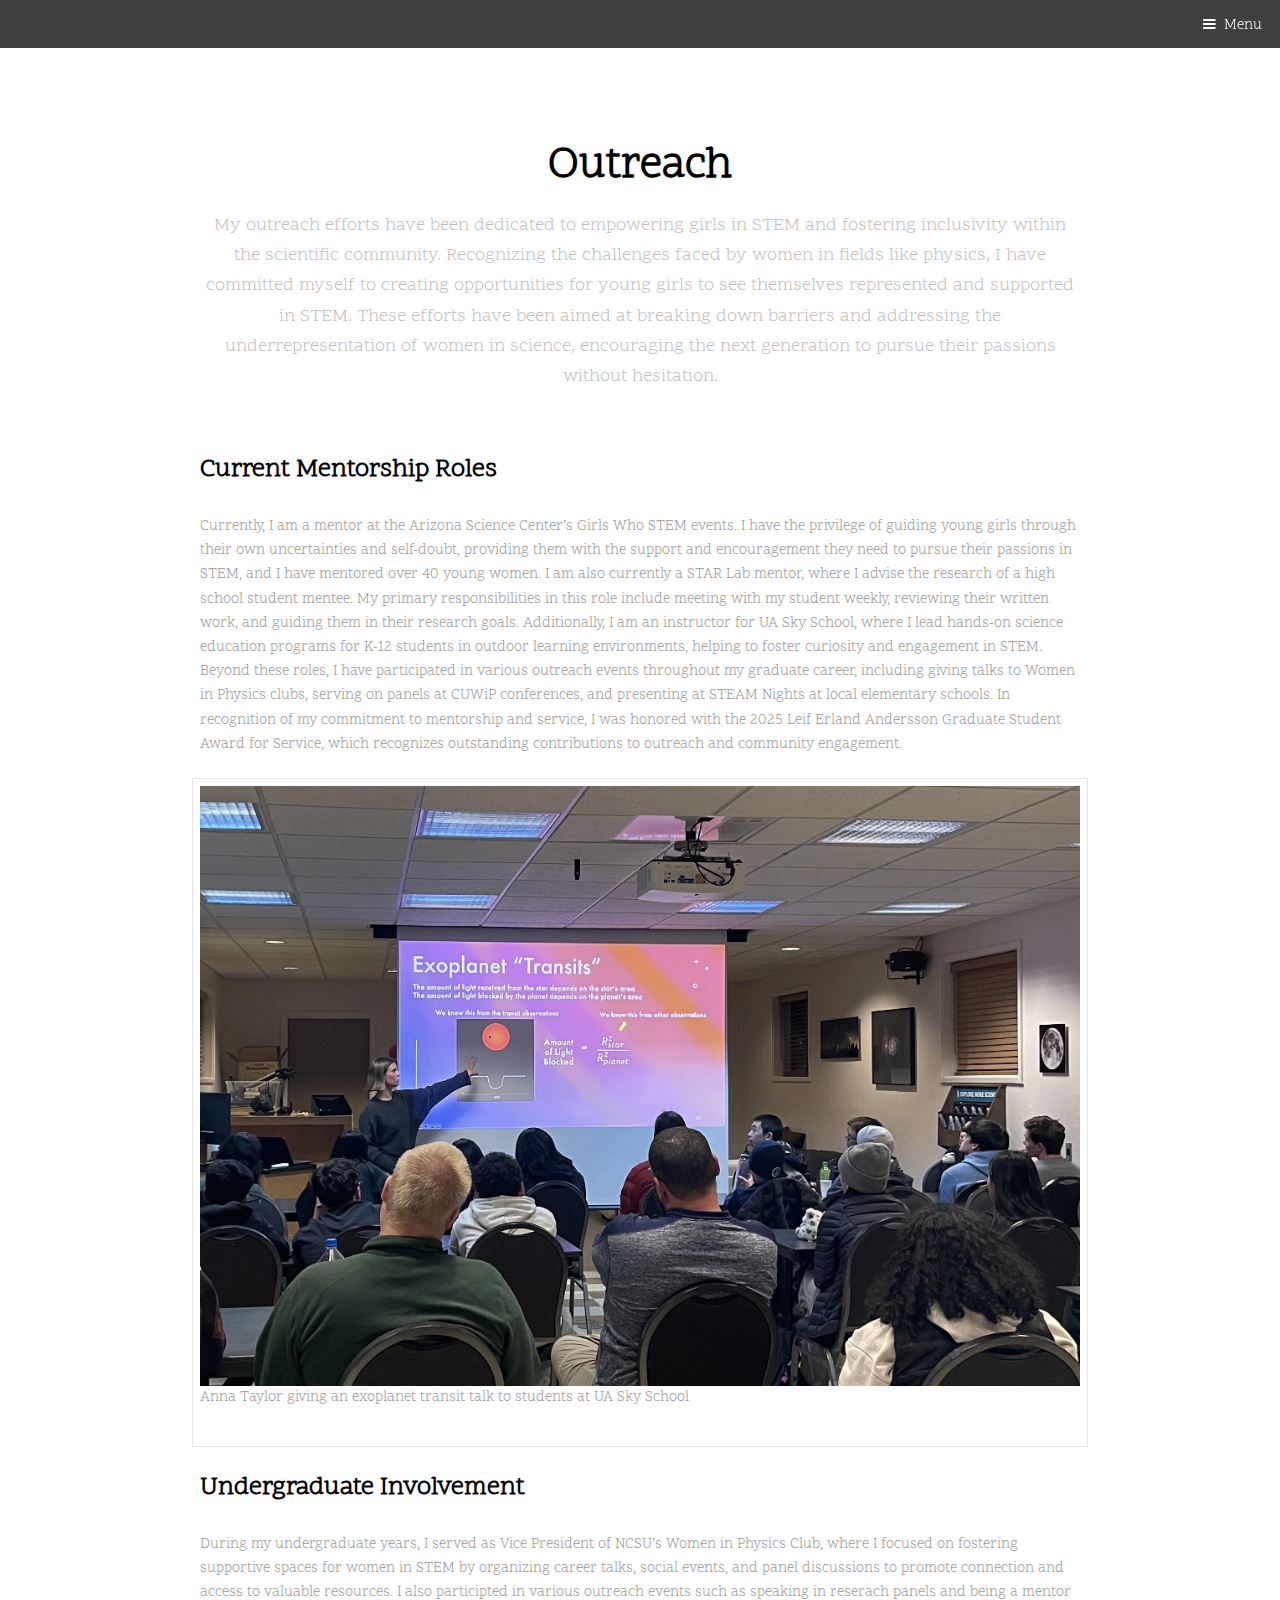
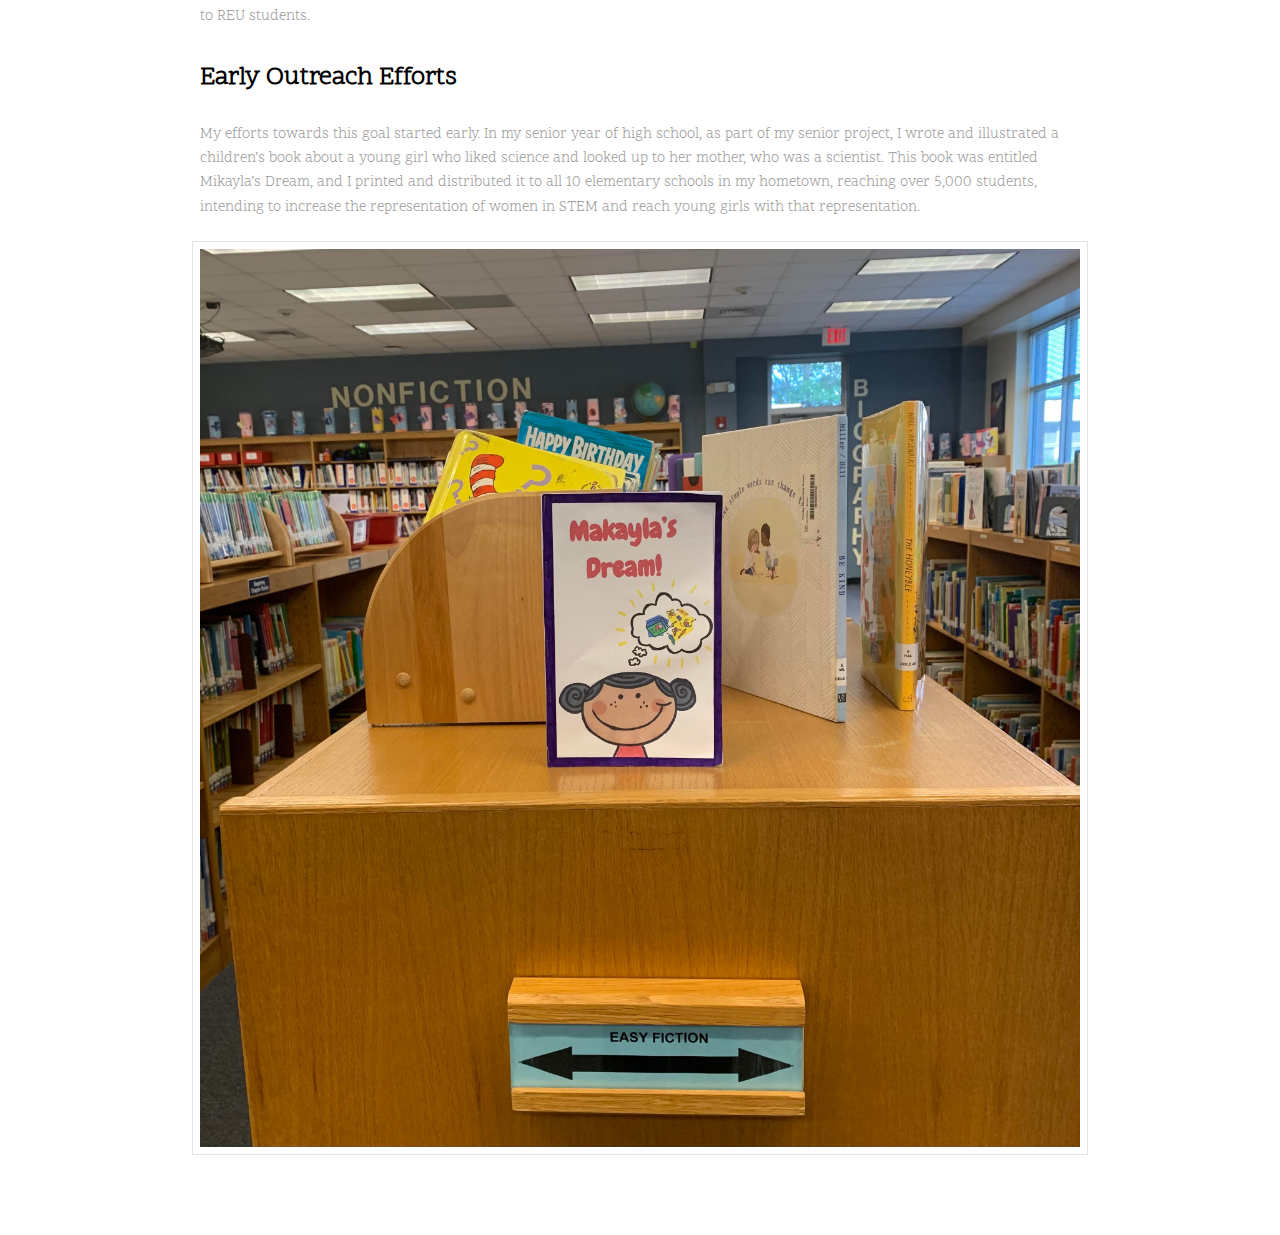
<file: outreach.html>
<!DOCTYPE HTML>
<!--
	Urban by TEMPLATED
	templated.co @templatedco
	Released for free under the Creative Commons Attribution 3.0 license (templated.co/license)
-->
<html>

	<head>
		<title>Outreach</title>
		<meta charset="utf-8" />
		<meta name="viewport" content="width=device-width, initial-scale=1" />
		<link rel="stylesheet" href="assets/css/main.css" />
		<link rel="icon" href="images/favicon.ico" />
	</head>
	<body class="subpage">

		<!-- Header -->
			<header id="header">
				
				<a href="#menu">Menu</a>
			</header>

		<!-- Nav -->
		<nav id="menu">
			<ul class="links">
				<li><a href="index.html">Home</a></li>
				<li><a href="arizona.html">Current Work at LPL</a></li>
				<li><a href="outreach.html">Outreach</a></li>
				<li><a href="generic.html">Past Research at NCSU</a></li>
				<li><a href="elements.html">Past Research at NASA</a></li>
				<li><a href="visual.html">Visualizations and Presentations</a></li>
				<li><a href="cv.html">CV</a></li>
			</ul>
		</nav>

		<!-- Main -->
			<div id="main">

				<!-- Section -->
					<section class="wrapper">
						<div class="inner">
							<header class="align-center">
								<h1>Outreach</h1>
								<p>My outreach efforts have been dedicated to empowering girls in STEM and fostering inclusivity within the scientific community.
                                     Recognizing the challenges faced by women in fields like physics, I have committed myself to creating opportunities for young 
                                     girls to see themselves represented and supported in STEM. These efforts have been aimed at breaking down barriers and addressing 
                                     the underrepresentation of women in science, encouraging the next generation to pursue their passions without hesitation.</p>
							</header>
							<div class="flex flex-2">


								<h3>Current Mentorship Roles</h3>								
								<p>Currently, I am a mentor at the Arizona Science Center’s Girls Who STEM events. I have the privilege of guiding young girls through their own uncertainties and self-doubt, providing them with the support and encouragement they need to pursue their passions in STEM, and I have mentored over 40 young women. I am also currently a STAR Lab mentor, where I advise the research of a high school student mentee. My primary responsibilities in this role include meeting with my student weekly, reviewing their written work, and guiding them in their research goals. Additionally, I am an instructor for UA Sky School, where I lead hands-on science education programs for K-12 students in outdoor learning environments, helping to foster curiosity and engagement in STEM. Beyond these roles, I have participated in various outreach events throughout my graduate career, including giving talks to Women in Physics clubs, serving on panels at CUWiP conferences, and presenting at STEAM Nights at local elementary schools. In recognition of my commitment to mentorship and service, I was honored with the 2025 Leif Erland Andersson Graduate Student Award for Service, which recognizes outstanding contributions to outreach and community engagement.</p>

								<div class="image fit">
									<img src="images/outreach.jpg"
										 alt="Anna Taylor giving an exoplanet transit talk to students at UA Sky School" />
										 <p>Anna Taylor giving an exoplanet transit talk to students at UA Sky School</p>
								</div>

		<h3>Undergraduate Involvement</h3>								
		<p>During my undergraduate years, I served as Vice President of NCSU’s Women in Physics Club, where  I focused on fostering supportive spaces for women in STEM by 
			organizing career talks, social events, and panel discussions to promote connection and access to valuable resources. I also participted in various outreach events
			such as speaking in reserach panels and being a mentor to REU students.</p>
						
						
									
							
        <h3>Early Outreach Efforts</h3>								
        </div>
        <p>My efforts towards this goal started early. In my senior year of high school, as part of my senior project, I wrote and illustrated a children’s 
            book about a young girl who liked science and looked up to her mother, who was a scientist. This book was entitled Mikayla’s Dream, and I printed 
            and distributed it to all 10 elementary schools in my hometown, reaching over 5,000 students, intending to increase the representation of women in
             STEM and reach young girls with that representation.</p>
             <div class="image square fit">
                <img src="images/mdream.jpg" alt="" />
            </div>						



		<!-- Scripts -->
			<script src="assets/js/jquery.min.js"></script>
			<script src="assets/js/jquery.scrolly.min.js"></script>
			<script src="assets/js/jquery.scrollex.min.js"></script>
			<script src="assets/js/skel.min.js"></script>
			<script src="assets/js/util.js"></script>
			<script src="assets/js/main.js"></script>

	</body>
</html>
</file>
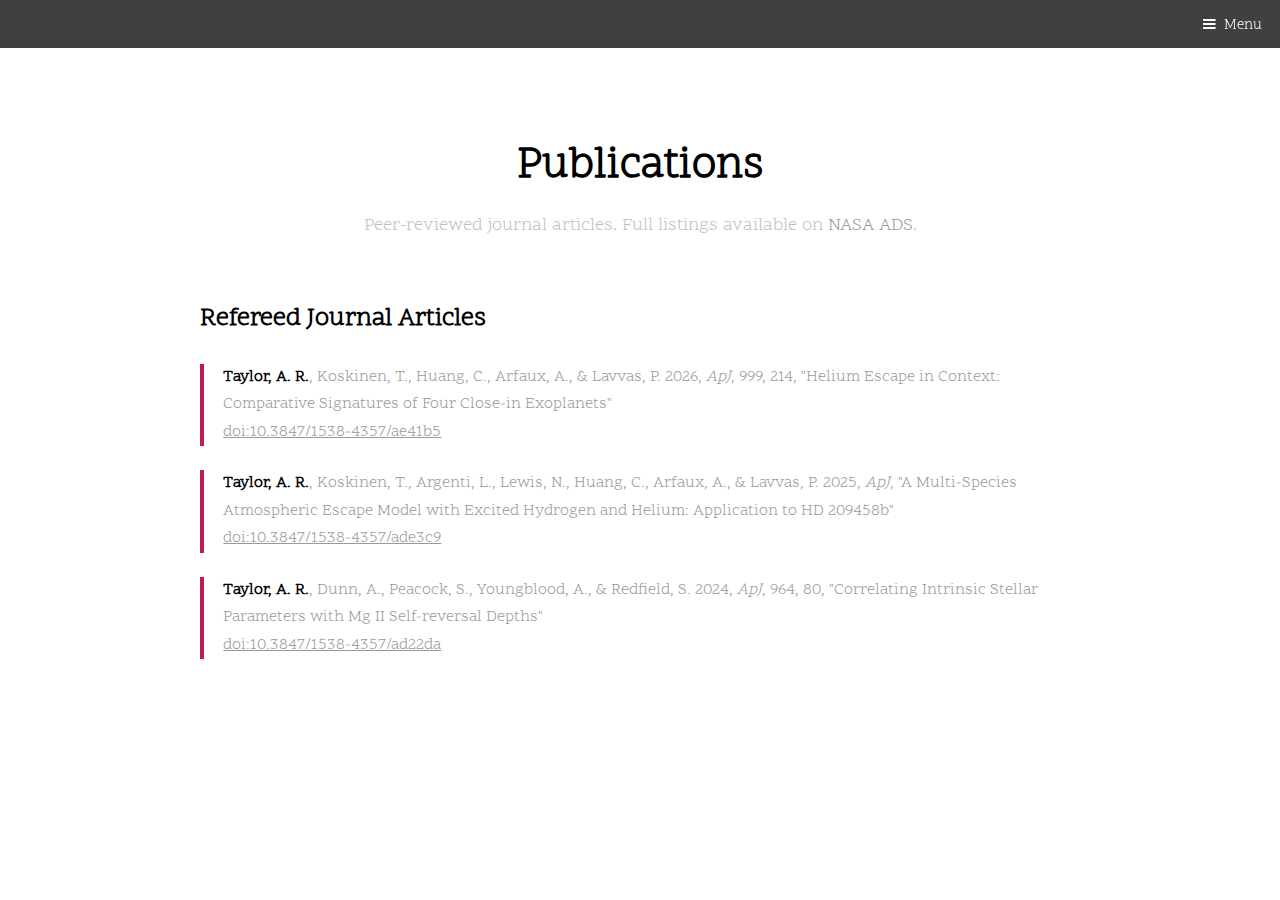
<file: publications.html>
<!DOCTYPE HTML>
<!--
	Urban by TEMPLATED
	templated.co @templatedco
	Released for free under the Creative Commons Attribution 3.0 license (templated.co/license)
-->
<html>

	<head>
		<title>Publications - Anna Taylor</title>
		<meta charset="utf-8" />
		<meta name="viewport" content="width=device-width, initial-scale=1" />
		<link rel="stylesheet" href="assets/css/main.css" />
		<link rel="icon" href="images/favicon.ico" />
		<style>
			.pub-list {
				list-style: none;
				padding: 0;
			}
			.pub-list li {
				margin-bottom: 1.5em;
				padding-left: 1.2em;
				border-left: 4px solid #c2185b;
				line-height: 1.7;
				font-size: 1.1em;
			}
			.pub-list li a {
				color: inherit;
				text-decoration: underline;
			}
			.pub-list li a:hover {
				color: #c2185b;
			}
		</style>
	</head>
	<body class="subpage">

		<!-- Header -->
			<header id="header">
				<a href="#menu">Menu</a>
			</header>

		<!-- Nav -->
		<nav id="menu">
			<ul class="links">
				<li><a href="index.html">Home</a></li>
				<li><a href="arizona.html">Current Work at LPL</a></li>
				<li><a href="publications.html">Publications</a></li>
				<li><a href="outreach.html">Outreach</a></li>
				<li><a href="generic.html">Past Research at NCSU</a></li>
				<li><a href="elements.html">Past Research at NASA</a></li>
				<li><a href="visual.html">Visualizations and Presentations</a></li>
				<li><a href="cv.html">CV</a></li>
			</ul>
		</nav>

		<!-- Main -->
			<div id="main">
				<section class="wrapper">
					<div class="inner">
						<header class="align-center">
							<h1>Publications</h1>
							<p>Peer-reviewed journal articles. Full listings available on
							<a href="https://ui.adsabs.harvard.edu/search/q=author%3A%22Taylor%2C+Anna+Ruth%22&sort=date+desc" target="_blank">NASA ADS</a>.</p>
						</header>

						<h3>Refereed Journal Articles</h3>
						<ol class="pub-list" reversed>

							<li>
								<b>Taylor, A. R.</b>, Koskinen, T., Huang, C., Arfaux, A., &amp; Lavvas, P. 2026,
								<i>ApJ</i>, 999, 214,
								"Helium Escape in Context: Comparative Signatures of Four Close-in Exoplanets"<br/>
								<a href="https://iopscience.iop.org/article/10.3847/1538-4357/ae41b5" target="_blank">doi:10.3847/1538-4357/ae41b5</a>
							</li>

							<li>
								<b>Taylor, A. R.</b>, Koskinen, T., Argenti, L., Lewis, N., Huang, C., Arfaux, A., &amp; Lavvas, P. 2025,
								<i>ApJ</i>,
								"A Multi-Species Atmospheric Escape Model with Excited Hydrogen and Helium: Application to HD&nbsp;209458b"<br/>
								<a href="https://iopscience.iop.org/article/10.3847/1538-4357/ade3c9" target="_blank">doi:10.3847/1538-4357/ade3c9</a>
							</li>

							<li>
								<b>Taylor, A. R.</b>, Dunn, A., Peacock, S., Youngblood, A., &amp; Redfield, S. 2024,
								<i>ApJ</i>, 964, 80,
								"Correlating Intrinsic Stellar Parameters with Mg&nbsp;II Self-reversal Depths"<br/>
								<a href="https://iopscience.iop.org/article/10.3847/1538-4357/ad22da" target="_blank">doi:10.3847/1538-4357/ad22da</a>
							</li>

						</ol>

					</div>
				</section>
			</div>

	<!-- Scripts -->
		<script src="assets/js/jquery.min.js"></script>
		<script src="assets/js/jquery.scrolly.min.js"></script>
		<script src="assets/js/jquery.scrollex.min.js"></script>
		<script src="assets/js/skel.min.js"></script>
		<script src="assets/js/util.js"></script>
		<script src="assets/js/main.js"></script>

	</body>
</html>
</file>
<file: assets/css/main.css>
@charset "UTF-8";
@import url(font-awesome.min.css);
@import url("https://fonts.googleapis.com/css?family=Scope+One|Trocchi");

/*
	Urban by TEMPLATED
	templated.co @templatedco
	Released for free under the Creative Commons Attribution 3.0 license (templated.co/license)
*/

/* Reset */

	html, body, div, span, applet, object, iframe, h1, h2, h3, h4, h5, h6, p, blockquote, pre, a, abbr, acronym, address, big, cite, code, del, dfn, em, img, ins, kbd, q, s, samp, small, strike, strong, sub, sup, tt, var, b, u, i, center, dl, dt, dd, ol, ul, li, fieldset, form, label, legend, table, caption, tbody, tfoot, thead, tr, th, td, article, aside, canvas, details, embed, figure, figcaption, footer, header, hgroup, menu, nav, output, ruby, section, summary, time, mark, audio, video {
		margin: 0;
		padding: 0;
		border: 0;
		font-size: 100%;
		font: inherit;
		vertical-align: baseline;
	}

	article, aside, details, figcaption, figure, footer, header, hgroup, menu, nav, section {
		display: block;
	}

	body {
		line-height: 1;
	}

	ol, ul {
		list-style: none;
	}

	blockquote, q {
		quotes: none;
	}

	blockquote:before, blockquote:after, q:before, q:after {
		content: '';
		content: none;
	}

	table {
		border-collapse: collapse;
		border-spacing: 0;
	}

	body {
		-webkit-text-size-adjust: none;
	}

/* Box Model */

	*, *:before, *:after {
		-moz-box-sizing: border-box;
		-webkit-box-sizing: border-box;
		box-sizing: border-box;
	}

/* Containers */

	.container {
		margin-left: auto;
		margin-right: auto;
	}

	.container.\31 25\25 {
		width: 100%;
		max-width: 100em;
		min-width: 80em;
	}

	.container.\37 5\25 {
		width: 60em;
	}

	.container.\35 0\25 {
		width: 40em;
	}

	.container.\32 5\25 {
		width: 20em;
	}

	.container {
		width: 80em;
	}

	@media screen and (max-width: 1680px) {

		.container.\31 25\25 {
			width: 100%;
			max-width: 100em;
			min-width: 80em;
		}

		.container.\37 5\25 {
			width: 60em;
		}

		.container.\35 0\25 {
			width: 40em;
		}

		.container.\32 5\25 {
			width: 20em;
		}

		.container {
			width: 80em;
		}

	}

	@media screen and (max-width: 1280px) {

		.container.\31 25\25 {
			width: 100%;
			max-width: 81.25em;
			min-width: 65em;
		}

		.container.\37 5\25 {
			width: 48.75em;
		}

		.container.\35 0\25 {
			width: 32.5em;
		}

		.container.\32 5\25 {
			width: 16.25em;
		}

		.container {
			width: 65em;
		}

	}

	@media screen and (max-width: 980px) {

		.container.\31 25\25 {
			width: 100%;
			max-width: 112.5%;
			min-width: 90%;
		}

		.container.\37 5\25 {
			width: 67.5%;
		}

		.container.\35 0\25 {
			width: 45%;
		}

		.container.\32 5\25 {
			width: 22.5%;
		}

		.container {
			width: 90%;
		}

	}

	@media screen and (max-width: 736px) {

		.container.\31 25\25 {
			width: 100%;
			max-width: 112.5%;
			min-width: 90%;
		}

		.container.\37 5\25 {
			width: 67.5%;
		}

		.container.\35 0\25 {
			width: 45%;
		}

		.container.\32 5\25 {
			width: 22.5%;
		}

		.container {
			width: 90% !important;
		}

	}

	@media screen and (max-width: 480px) {

		.container.\31 25\25 {
			width: 100%;
			max-width: 112.5%;
			min-width: 90%;
		}

		.container.\37 5\25 {
			width: 67.5%;
		}

		.container.\35 0\25 {
			width: 45%;
		}

		.container.\32 5\25 {
			width: 22.5%;
		}

		.container {
			width: 90% !important;
		}

	}

/* Grid */

	.row {
		border-bottom: solid 1px transparent;
		-moz-box-sizing: border-box;
		-webkit-box-sizing: border-box;
		box-sizing: border-box;
	}

	.row > * {
		float: left;
		-moz-box-sizing: border-box;
		-webkit-box-sizing: border-box;
		box-sizing: border-box;
	}

	.row:after, .row:before {
		content: '';
		display: block;
		clear: both;
		height: 0;
	}

	.row.uniform > * > :first-child {
		margin-top: 0;
	}

	.row.uniform > * > :last-child {
		margin-bottom: 0;
	}

	.row.\30 \25 > * {
		padding: 0 0 0 0em;
	}

	.row.\30 \25 {
		margin: 0 0 -1px 0em;
	}

	.row.uniform.\30 \25 > * {
		padding: 0em 0 0 0em;
	}

	.row.uniform.\30 \25 {
		margin: 0em 0 -1px 0em;
	}

	.row > * {
		padding: 0 0 0 2em;
	}

	.row {
		margin: 0 0 -1px -2em;
	}

	.row.uniform > * {
		padding: 2em 0 0 2em;
	}

	.row.uniform {
		margin: -2em 0 -1px -2em;
	}

	.row.\32 00\25 > * {
		padding: 0 0 0 4em;
	}

	.row.\32 00\25 {
		margin: 0 0 -1px -4em;
	}

	.row.uniform.\32 00\25 > * {
		padding: 4em 0 0 4em;
	}

	.row.uniform.\32 00\25 {
		margin: -4em 0 -1px -4em;
	}

	.row.\31 50\25 > * {
		padding: 0 0 0 3em;
	}

	.row.\31 50\25 {
		margin: 0 0 -1px -3em;
	}

	.row.uniform.\31 50\25 > * {
		padding: 3em 0 0 3em;
	}

	.row.uniform.\31 50\25 {
		margin: -3em 0 -1px -3em;
	}

	.row.\35 0\25 > * {
		padding: 0 0 0 1em;
	}

	.row.\35 0\25 {
		margin: 0 0 -1px -1em;
	}

	.row.uniform.\35 0\25 > * {
		padding: 1em 0 0 1em;
	}

	.row.uniform.\35 0\25 {
		margin: -1em 0 -1px -1em;
	}

	.row.\32 5\25 > * {
		padding: 0 0 0 0.5em;
	}

	.row.\32 5\25 {
		margin: 0 0 -1px -0.5em;
	}

	.row.uniform.\32 5\25 > * {
		padding: 0.5em 0 0 0.5em;
	}

	.row.uniform.\32 5\25 {
		margin: -0.5em 0 -1px -0.5em;
	}

	.\31 2u, .\31 2u\24 {
		width: 100%;
		clear: none;
		margin-left: 0;
	}

	.\31 1u, .\31 1u\24 {
		width: 91.6666666667%;
		clear: none;
		margin-left: 0;
	}

	.\31 0u, .\31 0u\24 {
		width: 83.3333333333%;
		clear: none;
		margin-left: 0;
	}

	.\39 u, .\39 u\24 {
		width: 75%;
		clear: none;
		margin-left: 0;
	}

	.\38 u, .\38 u\24 {
		width: 66.6666666667%;
		clear: none;
		margin-left: 0;
	}

	.\37 u, .\37 u\24 {
		width: 58.3333333333%;
		clear: none;
		margin-left: 0;
	}

	.\36 u, .\36 u\24 {
		width: 50%;
		clear: none;
		margin-left: 0;
	}

	.\35 u, .\35 u\24 {
		width: 41.6666666667%;
		clear: none;
		margin-left: 0;
	}

	.\34 u, .\34 u\24 {
		width: 33.3333333333%;
		clear: none;
		margin-left: 0;
	}

	.\33 u, .\33 u\24 {
		width: 25%;
		clear: none;
		margin-left: 0;
	}

	.\32 u, .\32 u\24 {
		width: 16.6666666667%;
		clear: none;
		margin-left: 0;
	}

	.\31 u, .\31 u\24 {
		width: 8.3333333333%;
		clear: none;
		margin-left: 0;
	}

	.\31 2u\24 + *,
	.\31 1u\24 + *,
	.\31 0u\24 + *,
	.\39 u\24 + *,
	.\38 u\24 + *,
	.\37 u\24 + *,
	.\36 u\24 + *,
	.\35 u\24 + *,
	.\34 u\24 + *,
	.\33 u\24 + *,
	.\32 u\24 + *,
	.\31 u\24 + * {
		clear: left;
	}

	.\-11u {
		margin-left: 91.66667%;
	}

	.\-10u {
		margin-left: 83.33333%;
	}

	.\-9u {
		margin-left: 75%;
	}

	.\-8u {
		margin-left: 66.66667%;
	}

	.\-7u {
		margin-left: 58.33333%;
	}

	.\-6u {
		margin-left: 50%;
	}

	.\-5u {
		margin-left: 41.66667%;
	}

	.\-4u {
		margin-left: 33.33333%;
	}

	.\-3u {
		margin-left: 25%;
	}

	.\-2u {
		margin-left: 16.66667%;
	}

	.\-1u {
		margin-left: 8.33333%;
	}

	@media screen and (max-width: 1680px) {

		.row > * {
			padding: 0 0 0 2em;
		}

		.row {
			margin: 0 0 -1px -2em;
		}

		.row.uniform > * {
			padding: 2em 0 0 2em;
		}

		.row.uniform {
			margin: -2em 0 -1px -2em;
		}

		.row.\32 00\25 > * {
			padding: 0 0 0 4em;
		}

		.row.\32 00\25 {
			margin: 0 0 -1px -4em;
		}

		.row.uniform.\32 00\25 > * {
			padding: 4em 0 0 4em;
		}

		.row.uniform.\32 00\25 {
			margin: -4em 0 -1px -4em;
		}

		.row.\31 50\25 > * {
			padding: 0 0 0 3em;
		}

		.row.\31 50\25 {
			margin: 0 0 -1px -3em;
		}

		.row.uniform.\31 50\25 > * {
			padding: 3em 0 0 3em;
		}

		.row.uniform.\31 50\25 {
			margin: -3em 0 -1px -3em;
		}

		.row.\35 0\25 > * {
			padding: 0 0 0 1em;
		}

		.row.\35 0\25 {
			margin: 0 0 -1px -1em;
		}

		.row.uniform.\35 0\25 > * {
			padding: 1em 0 0 1em;
		}

		.row.uniform.\35 0\25 {
			margin: -1em 0 -1px -1em;
		}

		.row.\32 5\25 > * {
			padding: 0 0 0 0.5em;
		}

		.row.\32 5\25 {
			margin: 0 0 -1px -0.5em;
		}

		.row.uniform.\32 5\25 > * {
			padding: 0.5em 0 0 0.5em;
		}

		.row.uniform.\32 5\25 {
			margin: -0.5em 0 -1px -0.5em;
		}

		.\31 2u\28xlarge\29, .\31 2u\24\28xlarge\29 {
			width: 100%;
			clear: none;
			margin-left: 0;
		}

		.\31 1u\28xlarge\29, .\31 1u\24\28xlarge\29 {
			width: 91.6666666667%;
			clear: none;
			margin-left: 0;
		}

		.\31 0u\28xlarge\29, .\31 0u\24\28xlarge\29 {
			width: 83.3333333333%;
			clear: none;
			margin-left: 0;
		}

		.\39 u\28xlarge\29, .\39 u\24\28xlarge\29 {
			width: 75%;
			clear: none;
			margin-left: 0;
		}

		.\38 u\28xlarge\29, .\38 u\24\28xlarge\29 {
			width: 66.6666666667%;
			clear: none;
			margin-left: 0;
		}

		.\37 u\28xlarge\29, .\37 u\24\28xlarge\29 {
			width: 58.3333333333%;
			clear: none;
			margin-left: 0;
		}

		.\36 u\28xlarge\29, .\36 u\24\28xlarge\29 {
			width: 50%;
			clear: none;
			margin-left: 0;
		}

		.\35 u\28xlarge\29, .\35 u\24\28xlarge\29 {
			width: 41.6666666667%;
			clear: none;
			margin-left: 0;
		}

		.\34 u\28xlarge\29, .\34 u\24\28xlarge\29 {
			width: 33.3333333333%;
			clear: none;
			margin-left: 0;
		}

		.\33 u\28xlarge\29, .\33 u\24\28xlarge\29 {
			width: 25%;
			clear: none;
			margin-left: 0;
		}

		.\32 u\28xlarge\29, .\32 u\24\28xlarge\29 {
			width: 16.6666666667%;
			clear: none;
			margin-left: 0;
		}

		.\31 u\28xlarge\29, .\31 u\24\28xlarge\29 {
			width: 8.3333333333%;
			clear: none;
			margin-left: 0;
		}

		.\31 2u\24\28xlarge\29 + *,
		.\31 1u\24\28xlarge\29 + *,
		.\31 0u\24\28xlarge\29 + *,
		.\39 u\24\28xlarge\29 + *,
		.\38 u\24\28xlarge\29 + *,
		.\37 u\24\28xlarge\29 + *,
		.\36 u\24\28xlarge\29 + *,
		.\35 u\24\28xlarge\29 + *,
		.\34 u\24\28xlarge\29 + *,
		.\33 u\24\28xlarge\29 + *,
		.\32 u\24\28xlarge\29 + *,
		.\31 u\24\28xlarge\29 + * {
			clear: left;
		}

		.\-11u\28xlarge\29 {
			margin-left: 91.66667%;
		}

		.\-10u\28xlarge\29 {
			margin-left: 83.33333%;
		}

		.\-9u\28xlarge\29 {
			margin-left: 75%;
		}

		.\-8u\28xlarge\29 {
			margin-left: 66.66667%;
		}

		.\-7u\28xlarge\29 {
			margin-left: 58.33333%;
		}

		.\-6u\28xlarge\29 {
			margin-left: 50%;
		}

		.\-5u\28xlarge\29 {
			margin-left: 41.66667%;
		}

		.\-4u\28xlarge\29 {
			margin-left: 33.33333%;
		}

		.\-3u\28xlarge\29 {
			margin-left: 25%;
		}

		.\-2u\28xlarge\29 {
			margin-left: 16.66667%;
		}

		.\-1u\28xlarge\29 {
			margin-left: 8.33333%;
		}

	}

	@media screen and (max-width: 1280px) {

		.row > * {
			padding: 0 0 0 1.5em;
		}

		.row {
			margin: 0 0 -1px -1.5em;
		}

		.row.uniform > * {
			padding: 1.5em 0 0 1.5em;
		}

		.row.uniform {
			margin: -1.5em 0 -1px -1.5em;
		}

		.row.\32 00\25 > * {
			padding: 0 0 0 3em;
		}

		.row.\32 00\25 {
			margin: 0 0 -1px -3em;
		}

		.row.uniform.\32 00\25 > * {
			padding: 3em 0 0 3em;
		}

		.row.uniform.\32 00\25 {
			margin: -3em 0 -1px -3em;
		}

		.row.\31 50\25 > * {
			padding: 0 0 0 2.25em;
		}

		.row.\31 50\25 {
			margin: 0 0 -1px -2.25em;
		}

		.row.uniform.\31 50\25 > * {
			padding: 2.25em 0 0 2.25em;
		}

		.row.uniform.\31 50\25 {
			margin: -2.25em 0 -1px -2.25em;
		}

		.row.\35 0\25 > * {
			padding: 0 0 0 0.75em;
		}

		.row.\35 0\25 {
			margin: 0 0 -1px -0.75em;
		}

		.row.uniform.\35 0\25 > * {
			padding: 0.75em 0 0 0.75em;
		}

		.row.uniform.\35 0\25 {
			margin: -0.75em 0 -1px -0.75em;
		}

		.row.\32 5\25 > * {
			padding: 0 0 0 0.375em;
		}

		.row.\32 5\25 {
			margin: 0 0 -1px -0.375em;
		}

		.row.uniform.\32 5\25 > * {
			padding: 0.375em 0 0 0.375em;
		}

		.row.uniform.\32 5\25 {
			margin: -0.375em 0 -1px -0.375em;
		}

		.\31 2u\28large\29, .\31 2u\24\28large\29 {
			width: 100%;
			clear: none;
			margin-left: 0;
		}

		.\31 1u\28large\29, .\31 1u\24\28large\29 {
			width: 91.6666666667%;
			clear: none;
			margin-left: 0;
		}

		.\31 0u\28large\29, .\31 0u\24\28large\29 {
			width: 83.3333333333%;
			clear: none;
			margin-left: 0;
		}

		.\39 u\28large\29, .\39 u\24\28large\29 {
			width: 75%;
			clear: none;
			margin-left: 0;
		}

		.\38 u\28large\29, .\38 u\24\28large\29 {
			width: 66.6666666667%;
			clear: none;
			margin-left: 0;
		}

		.\37 u\28large\29, .\37 u\24\28large\29 {
			width: 58.3333333333%;
			clear: none;
			margin-left: 0;
		}

		.\36 u\28large\29, .\36 u\24\28large\29 {
			width: 50%;
			clear: none;
			margin-left: 0;
		}

		.\35 u\28large\29, .\35 u\24\28large\29 {
			width: 41.6666666667%;
			clear: none;
			margin-left: 0;
		}

		.\34 u\28large\29, .\34 u\24\28large\29 {
			width: 33.3333333333%;
			clear: none;
			margin-left: 0;
		}

		.\33 u\28large\29, .\33 u\24\28large\29 {
			width: 25%;
			clear: none;
			margin-left: 0;
		}

		.\32 u\28large\29, .\32 u\24\28large\29 {
			width: 16.6666666667%;
			clear: none;
			margin-left: 0;
		}

		.\31 u\28large\29, .\31 u\24\28large\29 {
			width: 8.3333333333%;
			clear: none;
			margin-left: 0;
		}

		.\31 2u\24\28large\29 + *,
		.\31 1u\24\28large\29 + *,
		.\31 0u\24\28large\29 + *,
		.\39 u\24\28large\29 + *,
		.\38 u\24\28large\29 + *,
		.\37 u\24\28large\29 + *,
		.\36 u\24\28large\29 + *,
		.\35 u\24\28large\29 + *,
		.\34 u\24\28large\29 + *,
		.\33 u\24\28large\29 + *,
		.\32 u\24\28large\29 + *,
		.\31 u\24\28large\29 + * {
			clear: left;
		}

		.\-11u\28large\29 {
			margin-left: 91.66667%;
		}

		.\-10u\28large\29 {
			margin-left: 83.33333%;
		}

		.\-9u\28large\29 {
			margin-left: 75%;
		}

		.\-8u\28large\29 {
			margin-left: 66.66667%;
		}

		.\-7u\28large\29 {
			margin-left: 58.33333%;
		}

		.\-6u\28large\29 {
			margin-left: 50%;
		}

		.\-5u\28large\29 {
			margin-left: 41.66667%;
		}

		.\-4u\28large\29 {
			margin-left: 33.33333%;
		}

		.\-3u\28large\29 {
			margin-left: 25%;
		}

		.\-2u\28large\29 {
			margin-left: 16.66667%;
		}

		.\-1u\28large\29 {
			margin-left: 8.33333%;
		}

	}

	@media screen and (max-width: 980px) {

		.row > * {
			padding: 0 0 0 1.5em;
		}

		.row {
			margin: 0 0 -1px -1.5em;
		}

		.row.uniform > * {
			padding: 1.5em 0 0 1.5em;
		}

		.row.uniform {
			margin: -1.5em 0 -1px -1.5em;
		}

		.row.\32 00\25 > * {
			padding: 0 0 0 3em;
		}

		.row.\32 00\25 {
			margin: 0 0 -1px -3em;
		}

		.row.uniform.\32 00\25 > * {
			padding: 3em 0 0 3em;
		}

		.row.uniform.\32 00\25 {
			margin: -3em 0 -1px -3em;
		}

		.row.\31 50\25 > * {
			padding: 0 0 0 2.25em;
		}

		.row.\31 50\25 {
			margin: 0 0 -1px -2.25em;
		}

		.row.uniform.\31 50\25 > * {
			padding: 2.25em 0 0 2.25em;
		}

		.row.uniform.\31 50\25 {
			margin: -2.25em 0 -1px -2.25em;
		}

		.row.\35 0\25 > * {
			padding: 0 0 0 0.75em;
		}

		.row.\35 0\25 {
			margin: 0 0 -1px -0.75em;
		}

		.row.uniform.\35 0\25 > * {
			padding: 0.75em 0 0 0.75em;
		}

		.row.uniform.\35 0\25 {
			margin: -0.75em 0 -1px -0.75em;
		}

		.row.\32 5\25 > * {
			padding: 0 0 0 0.375em;
		}

		.row.\32 5\25 {
			margin: 0 0 -1px -0.375em;
		}

		.row.uniform.\32 5\25 > * {
			padding: 0.375em 0 0 0.375em;
		}

		.row.uniform.\32 5\25 {
			margin: -0.375em 0 -1px -0.375em;
		}

		.\31 2u\28medium\29, .\31 2u\24\28medium\29 {
			width: 100%;
			clear: none;
			margin-left: 0;
		}

		.\31 1u\28medium\29, .\31 1u\24\28medium\29 {
			width: 91.6666666667%;
			clear: none;
			margin-left: 0;
		}

		.\31 0u\28medium\29, .\31 0u\24\28medium\29 {
			width: 83.3333333333%;
			clear: none;
			margin-left: 0;
		}

		.\39 u\28medium\29, .\39 u\24\28medium\29 {
			width: 75%;
			clear: none;
			margin-left: 0;
		}

		.\38 u\28medium\29, .\38 u\24\28medium\29 {
			width: 66.6666666667%;
			clear: none;
			margin-left: 0;
		}

		.\37 u\28medium\29, .\37 u\24\28medium\29 {
			width: 58.3333333333%;
			clear: none;
			margin-left: 0;
		}

		.\36 u\28medium\29, .\36 u\24\28medium\29 {
			width: 50%;
			clear: none;
			margin-left: 0;
		}

		.\35 u\28medium\29, .\35 u\24\28medium\29 {
			width: 41.6666666667%;
			clear: none;
			margin-left: 0;
		}

		.\34 u\28medium\29, .\34 u\24\28medium\29 {
			width: 33.3333333333%;
			clear: none;
			margin-left: 0;
		}

		.\33 u\28medium\29, .\33 u\24\28medium\29 {
			width: 25%;
			clear: none;
			margin-left: 0;
		}

		.\32 u\28medium\29, .\32 u\24\28medium\29 {
			width: 16.6666666667%;
			clear: none;
			margin-left: 0;
		}

		.\31 u\28medium\29, .\31 u\24\28medium\29 {
			width: 8.3333333333%;
			clear: none;
			margin-left: 0;
		}

		.\31 2u\24\28medium\29 + *,
		.\31 1u\24\28medium\29 + *,
		.\31 0u\24\28medium\29 + *,
		.\39 u\24\28medium\29 + *,
		.\38 u\24\28medium\29 + *,
		.\37 u\24\28medium\29 + *,
		.\36 u\24\28medium\29 + *,
		.\35 u\24\28medium\29 + *,
		.\34 u\24\28medium\29 + *,
		.\33 u\24\28medium\29 + *,
		.\32 u\24\28medium\29 + *,
		.\31 u\24\28medium\29 + * {
			clear: left;
		}

		.\-11u\28medium\29 {
			margin-left: 91.66667%;
		}

		.\-10u\28medium\29 {
			margin-left: 83.33333%;
		}

		.\-9u\28medium\29 {
			margin-left: 75%;
		}

		.\-8u\28medium\29 {
			margin-left: 66.66667%;
		}

		.\-7u\28medium\29 {
			margin-left: 58.33333%;
		}

		.\-6u\28medium\29 {
			margin-left: 50%;
		}

		.\-5u\28medium\29 {
			margin-left: 41.66667%;
		}

		.\-4u\28medium\29 {
			margin-left: 33.33333%;
		}

		.\-3u\28medium\29 {
			margin-left: 25%;
		}

		.\-2u\28medium\29 {
			margin-left: 16.66667%;
		}

		.\-1u\28medium\29 {
			margin-left: 8.33333%;
		}

	}

	@media screen and (max-width: 736px) {

		.row > * {
			padding: 0 0 0 1.25em;
		}

		.row {
			margin: 0 0 -1px -1.25em;
		}

		.row.uniform > * {
			padding: 1.25em 0 0 1.25em;
		}

		.row.uniform {
			margin: -1.25em 0 -1px -1.25em;
		}

		.row.\32 00\25 > * {
			padding: 0 0 0 2.5em;
		}

		.row.\32 00\25 {
			margin: 0 0 -1px -2.5em;
		}

		.row.uniform.\32 00\25 > * {
			padding: 2.5em 0 0 2.5em;
		}

		.row.uniform.\32 00\25 {
			margin: -2.5em 0 -1px -2.5em;
		}

		.row.\31 50\25 > * {
			padding: 0 0 0 1.875em;
		}

		.row.\31 50\25 {
			margin: 0 0 -1px -1.875em;
		}

		.row.uniform.\31 50\25 > * {
			padding: 1.875em 0 0 1.875em;
		}

		.row.uniform.\31 50\25 {
			margin: -1.875em 0 -1px -1.875em;
		}

		.row.\35 0\25 > * {
			padding: 0 0 0 0.625em;
		}

		.row.\35 0\25 {
			margin: 0 0 -1px -0.625em;
		}

		.row.uniform.\35 0\25 > * {
			padding: 0.625em 0 0 0.625em;
		}

		.row.uniform.\35 0\25 {
			margin: -0.625em 0 -1px -0.625em;
		}

		.row.\32 5\25 > * {
			padding: 0 0 0 0.3125em;
		}

		.row.\32 5\25 {
			margin: 0 0 -1px -0.3125em;
		}

		.row.uniform.\32 5\25 > * {
			padding: 0.3125em 0 0 0.3125em;
		}

		.row.uniform.\32 5\25 {
			margin: -0.3125em 0 -1px -0.3125em;
		}

		.\31 2u\28small\29, .\31 2u\24\28small\29 {
			width: 100%;
			clear: none;
			margin-left: 0;
		}

		.\31 1u\28small\29, .\31 1u\24\28small\29 {
			width: 91.6666666667%;
			clear: none;
			margin-left: 0;
		}

		.\31 0u\28small\29, .\31 0u\24\28small\29 {
			width: 83.3333333333%;
			clear: none;
			margin-left: 0;
		}

		.\39 u\28small\29, .\39 u\24\28small\29 {
			width: 75%;
			clear: none;
			margin-left: 0;
		}

		.\38 u\28small\29, .\38 u\24\28small\29 {
			width: 66.6666666667%;
			clear: none;
			margin-left: 0;
		}

		.\37 u\28small\29, .\37 u\24\28small\29 {
			width: 58.3333333333%;
			clear: none;
			margin-left: 0;
		}

		.\36 u\28small\29, .\36 u\24\28small\29 {
			width: 50%;
			clear: none;
			margin-left: 0;
		}

		.\35 u\28small\29, .\35 u\24\28small\29 {
			width: 41.6666666667%;
			clear: none;
			margin-left: 0;
		}

		.\34 u\28small\29, .\34 u\24\28small\29 {
			width: 33.3333333333%;
			clear: none;
			margin-left: 0;
		}

		.\33 u\28small\29, .\33 u\24\28small\29 {
			width: 25%;
			clear: none;
			margin-left: 0;
		}

		.\32 u\28small\29, .\32 u\24\28small\29 {
			width: 16.6666666667%;
			clear: none;
			margin-left: 0;
		}

		.\31 u\28small\29, .\31 u\24\28small\29 {
			width: 8.3333333333%;
			clear: none;
			margin-left: 0;
		}

		.\31 2u\24\28small\29 + *,
		.\31 1u\24\28small\29 + *,
		.\31 0u\24\28small\29 + *,
		.\39 u\24\28small\29 + *,
		.\38 u\24\28small\29 + *,
		.\37 u\24\28small\29 + *,
		.\36 u\24\28small\29 + *,
		.\35 u\24\28small\29 + *,
		.\34 u\24\28small\29 + *,
		.\33 u\24\28small\29 + *,
		.\32 u\24\28small\29 + *,
		.\31 u\24\28small\29 + * {
			clear: left;
		}

		.\-11u\28small\29 {
			margin-left: 91.66667%;
		}

		.\-10u\28small\29 {
			margin-left: 83.33333%;
		}

		.\-9u\28small\29 {
			margin-left: 75%;
		}

		.\-8u\28small\29 {
			margin-left: 66.66667%;
		}

		.\-7u\28small\29 {
			margin-left: 58.33333%;
		}

		.\-6u\28small\29 {
			margin-left: 50%;
		}

		.\-5u\28small\29 {
			margin-left: 41.66667%;
		}

		.\-4u\28small\29 {
			margin-left: 33.33333%;
		}

		.\-3u\28small\29 {
			margin-left: 25%;
		}

		.\-2u\28small\29 {
			margin-left: 16.66667%;
		}

		.\-1u\28small\29 {
			margin-left: 8.33333%;
		}

	}

	@media screen and (max-width: 480px) {

		.row > * {
			padding: 0 0 0 1.25em;
		}

		.row {
			margin: 0 0 -1px -1.25em;
		}

		.row.uniform > * {
			padding: 1.25em 0 0 1.25em;
		}

		.row.uniform {
			margin: -1.25em 0 -1px -1.25em;
		}

		.row.\32 00\25 > * {
			padding: 0 0 0 2.5em;
		}

		.row.\32 00\25 {
			margin: 0 0 -1px -2.5em;
		}

		.row.uniform.\32 00\25 > * {
			padding: 2.5em 0 0 2.5em;
		}

		.row.uniform.\32 00\25 {
			margin: -2.5em 0 -1px -2.5em;
		}

		.row.\31 50\25 > * {
			padding: 0 0 0 1.875em;
		}

		.row.\31 50\25 {
			margin: 0 0 -1px -1.875em;
		}

		.row.uniform.\31 50\25 > * {
			padding: 1.875em 0 0 1.875em;
		}

		.row.uniform.\31 50\25 {
			margin: -1.875em 0 -1px -1.875em;
		}

		.row.\35 0\25 > * {
			padding: 0 0 0 0.625em;
		}

		.row.\35 0\25 {
			margin: 0 0 -1px -0.625em;
		}

		.row.uniform.\35 0\25 > * {
			padding: 0.625em 0 0 0.625em;
		}

		.row.uniform.\35 0\25 {
			margin: -0.625em 0 -1px -0.625em;
		}

		.row.\32 5\25 > * {
			padding: 0 0 0 0.3125em;
		}

		.row.\32 5\25 {
			margin: 0 0 -1px -0.3125em;
		}

		.row.uniform.\32 5\25 > * {
			padding: 0.3125em 0 0 0.3125em;
		}

		.row.uniform.\32 5\25 {
			margin: -0.3125em 0 -1px -0.3125em;
		}

		.\31 2u\28xsmall\29, .\31 2u\24\28xsmall\29 {
			width: 100%;
			clear: none;
			margin-left: 0;
		}

		.\31 1u\28xsmall\29, .\31 1u\24\28xsmall\29 {
			width: 91.6666666667%;
			clear: none;
			margin-left: 0;
		}

		.\31 0u\28xsmall\29, .\31 0u\24\28xsmall\29 {
			width: 83.3333333333%;
			clear: none;
			margin-left: 0;
		}

		.\39 u\28xsmall\29, .\39 u\24\28xsmall\29 {
			width: 75%;
			clear: none;
			margin-left: 0;
		}

		.\38 u\28xsmall\29, .\38 u\24\28xsmall\29 {
			width: 66.6666666667%;
			clear: none;
			margin-left: 0;
		}

		.\37 u\28xsmall\29, .\37 u\24\28xsmall\29 {
			width: 58.3333333333%;
			clear: none;
			margin-left: 0;
		}

		.\36 u\28xsmall\29, .\36 u\24\28xsmall\29 {
			width: 50%;
			clear: none;
			margin-left: 0;
		}

		.\35 u\28xsmall\29, .\35 u\24\28xsmall\29 {
			width: 41.6666666667%;
			clear: none;
			margin-left: 0;
		}

		.\34 u\28xsmall\29, .\34 u\24\28xsmall\29 {
			width: 33.3333333333%;
			clear: none;
			margin-left: 0;
		}

		.\33 u\28xsmall\29, .\33 u\24\28xsmall\29 {
			width: 25%;
			clear: none;
			margin-left: 0;
		}

		.\32 u\28xsmall\29, .\32 u\24\28xsmall\29 {
			width: 16.6666666667%;
			clear: none;
			margin-left: 0;
		}

		.\31 u\28xsmall\29, .\31 u\24\28xsmall\29 {
			width: 8.3333333333%;
			clear: none;
			margin-left: 0;
		}

		.\31 2u\24\28xsmall\29 + *,
		.\31 1u\24\28xsmall\29 + *,
		.\31 0u\24\28xsmall\29 + *,
		.\39 u\24\28xsmall\29 + *,
		.\38 u\24\28xsmall\29 + *,
		.\37 u\24\28xsmall\29 + *,
		.\36 u\24\28xsmall\29 + *,
		.\35 u\24\28xsmall\29 + *,
		.\34 u\24\28xsmall\29 + *,
		.\33 u\24\28xsmall\29 + *,
		.\32 u\24\28xsmall\29 + *,
		.\31 u\24\28xsmall\29 + * {
			clear: left;
		}

		.\-11u\28xsmall\29 {
			margin-left: 91.66667%;
		}

		.\-10u\28xsmall\29 {
			margin-left: 83.33333%;
		}

		.\-9u\28xsmall\29 {
			margin-left: 75%;
		}

		.\-8u\28xsmall\29 {
			margin-left: 66.66667%;
		}

		.\-7u\28xsmall\29 {
			margin-left: 58.33333%;
		}

		.\-6u\28xsmall\29 {
			margin-left: 50%;
		}

		.\-5u\28xsmall\29 {
			margin-left: 41.66667%;
		}

		.\-4u\28xsmall\29 {
			margin-left: 33.33333%;
		}

		.\-3u\28xsmall\29 {
			margin-left: 25%;
		}

		.\-2u\28xsmall\29 {
			margin-left: 16.66667%;
		}

		.\-1u\28xsmall\29 {
			margin-left: 8.33333%;
		}

	}

/* Basic */

	@-ms-viewport {
		width: device-width;
	}

	body {
		-ms-overflow-style: scrollbar;
	}

	@media screen and (max-width: 480px) {

		html, body {
			min-width: 320px;
		}

	}

	body {
		background: #fff;
	}

		body.is-loading *, body.is-loading *:before, body.is-loading *:after {
			-moz-animation: none !important;
			-webkit-animation: none !important;
			-ms-animation: none !important;
			animation: none !important;
			-moz-transition: none !important;
			-webkit-transition: none !important;
			-ms-transition: none !important;
			transition: none !important;
		}

/* Type */

	body {
		background-color: #fff;
		color: #999999;
	}

	body, input, select, textarea {
		font-family: "Scope One", serif;
		font-size: 13pt;
		font-weight: 300;
		line-height: 1.65;
	}

		@media screen and (max-width: 1680px) {

			body, input, select, textarea {
				font-size: 11pt;
			}

		}

		@media screen and (max-width: 1280px) {

			body, input, select, textarea {
				font-size: 11pt;
			}

		}

		@media screen and (max-width: 980px) {

			body, input, select, textarea {
				font-size: 12pt;
			}

		}

		@media screen and (max-width: 736px) {

			body, input, select, textarea {
				font-size: 12pt;
			}

		}

		@media screen and (max-width: 480px) {

			body, input, select, textarea {
				font-size: 12pt;
			}

		}

	a {
		-moz-transition: color 0.2s ease-in-out;
		-webkit-transition: color 0.2s ease-in-out;
		-ms-transition: color 0.2s ease-in-out;
		transition: color 0.2s ease-in-out;
		text-decoration: none;
	}

	strong, b {
		font-weight: 700;
	}

	em, i {
		font-style: italic;
	}

	p {
		margin: 0 0 2em 0;
	}

	h1, h2, h3, h4, h5, h6 {
		font-weight: 700;
		line-height: 1.5;
		margin: 0 0 1em 0;
	}

		h1 a, h2 a, h3 a, h4 a, h5 a, h6 a {
			color: inherit;
			text-decoration: none;
		}

	h1 {
		font-size: 3em;
		margin-bottom: .25em;
	}

		@media screen and (max-width: 736px) {

			h1 {
				font-size: 2.5em;
			}

		}

	h2 {
		font-size: 2.5em;
	}

		@media screen and (max-width: 736px) {

			h2 {
				font-size: 2em;
			}

		}

		@media screen and (max-width: 480px) {

			h2 {
				font-size: 1.5em;
			}

		}

	h3 {
		font-size: 1.75em;
	}

		@media screen and (max-width: 736px) {

			h3 {
				font-size: 1.5em;
			}

		}

		@media screen and (max-width: 480px) {

			h3 {
				font-size: 1.25em;
			}

		}

	h4 {
		font-size: 1.5em;
	}

	h5 {
		font-size: 0.9em;
	}

	h6 {
		font-size: 0.7em;
	}

	sub {
		font-size: 0.8em;
		position: relative;
		top: 0.5em;
	}

	sup {
		font-size: 0.8em;
		position: relative;
		top: -0.5em;
	}

	blockquote {
		border-left: solid 4px;
		font-style: italic;
		margin: 0 0 2em 0;
		padding: 0.5em 0 0.5em 2em;
	}

	code {
		border-radius: 4px;
		border: solid 1px;
		font-family: "Courier New", monospace;
		font-size: 0.9em;
		margin: 0 0.25em;
		padding: 0.25em 0.65em;
	}

	pre {
		-webkit-overflow-scrolling: touch;
		font-family: "Courier New", monospace;
		font-size: 0.9em;
		margin: 0 0 2em 0;
	}

		pre code {
			display: block;
			line-height: 1.75;
			padding: 1em 1.5em;
			overflow-x: auto;
		}

	header p {
		font-size: 1.25em;
	}

	hr {
		border: 0;
		border-bottom: solid 1px;
		margin: 2em 0;
	}

		hr.major {
			margin: 3em 0;
		}

	.align-left {
		text-align: left;
	}

	.align-center {
		text-align: center;
	}

	.align-right {
		text-align: right;
	}

	input, select, textarea {
		color: #000;
	}

	a {
		color: #999999;
	}

		a:hover {
			color: rgba(153, 153, 153, 0.5);
		}

	strong, b {
		color: #000;
	}

	h1, h2, h3, h4, h5, h6 {
		color: #000;
	}

	blockquote {
		border-left-color: rgba(0, 0, 0, 0.1);
	}

	code {
		background: rgba(0, 0, 0, 0.075);
		border-color: rgba(0, 0, 0, 0.1);
	}

	hr {
		border-bottom-color: rgba(0, 0, 0, 0.1);
	}

/* Box */

	.box {
		border-radius: 4px;
		border: solid 1px;
		margin-bottom: 2em;
		padding: 1.5em;
	}

		.box > :last-child,
		.box > :last-child > :last-child,
		.box > :last-child > :last-child > :last-child {
			margin-bottom: 0;
		}

		.box.alt {
			border: 0;
			border-radius: 0;
			padding: 0;
		}

	.box {
		border-color: rgba(0, 0, 0, 0.1);
	}

	.video-wrapper {
		position: relative;
		padding-bottom: 56.25%; /* 16:9 aspect ratio */
		height: 0;
		max-width: 900px;      /* controls how wide it can get */
		margin: 1.5em auto;    /* centers it and adds space above/below */
		overflow: hidden;
	  }
	  
	  .video-wrapper iframe {
		position: absolute;
		top: 0;
		left: 0;
		width: 100%;
		height: 100%;
	  }

/* Button */

	input[type="submit"],
	input[type="reset"],
	input[type="button"],
	button,
	.button {
		-moz-appearance: none;
		-webkit-appearance: none;
		-ms-appearance: none;
		appearance: none;
		-moz-transition: background-color 0.2s ease-in-out, color 0.2s ease-in-out;
		-webkit-transition: background-color 0.2s ease-in-out, color 0.2s ease-in-out;
		-ms-transition: background-color 0.2s ease-in-out, color 0.2s ease-in-out;
		transition: background-color 0.2s ease-in-out, color 0.2s ease-in-out;
		border-radius: 4px;
		border: 0;
		cursor: pointer;
		display: inline-block;
		font-weight: 700;
		height: 2.85em;
		line-height: 2.95em;
		padding: 0 1.5em;
		text-align: center;
		text-decoration: none;
		white-space: nowrap;
	}

		input[type="submit"].icon,
		input[type="reset"].icon,
		input[type="button"].icon,
		button.icon,
		.button.icon {
			padding-left: 1.35em;
		}

			input[type="submit"].icon:before,
			input[type="reset"].icon:before,
			input[type="button"].icon:before,
			button.icon:before,
			.button.icon:before {
				margin-right: 0.5em;
			}

		input[type="submit"].fit,
		input[type="reset"].fit,
		input[type="button"].fit,
		button.fit,
		.button.fit {
			display: block;
			margin: 0 0 1em 0;
			width: 100%;
		}

		input[type="submit"].small,
		input[type="reset"].small,
		input[type="button"].small,
		button.small,
		.button.small {
			font-size: 0.8em;
		}

		input[type="submit"].big,
		input[type="reset"].big,
		input[type="button"].big,
		button.big,
		.button.big {
			font-size: 1.35em;
		}

		input[type="submit"].disabled, input[type="submit"]:disabled,
		input[type="reset"].disabled,
		input[type="reset"]:disabled,
		input[type="button"].disabled,
		input[type="button"]:disabled,
		button.disabled,
		button:disabled,
		.button.disabled,
		.button:disabled {
			-moz-pointer-events: none;
			-webkit-pointer-events: none;
			-ms-pointer-events: none;
			pointer-events: none;
			opacity: 0.25;
		}

		@media screen and (max-width: 480px) {

			input[type="submit"],
			input[type="reset"],
			input[type="button"],
			button,
			.button {
				padding: 0;
				width: 100%;
			}

		}

	input[type="submit"],
	input[type="reset"],
	input[type="button"],
	button,
	.button {
		background-color: #3498db;
		color: #fff !important;
	}

		input[type="submit"]:hover,
		input[type="reset"]:hover,
		input[type="button"]:hover,
		button:hover,
		.button:hover {
			background-color: #4aa3df;
		}

		input[type="submit"]:active,
		input[type="reset"]:active,
		input[type="button"]:active,
		button:active,
		.button:active {
			background-color: #258cd1;
		}

		input[type="submit"].alt,
		input[type="reset"].alt,
		input[type="button"].alt,
		button.alt,
		.button.alt {
			background-color: transparent;
			box-shadow: inset 0 0 0 2px rgba(0, 0, 0, 0.1);
			color: #000 !important;
		}

			input[type="submit"].alt:hover,
			input[type="reset"].alt:hover,
			input[type="button"].alt:hover,
			button.alt:hover,
			.button.alt:hover {
				background-color: rgba(0, 0, 0, 0.075);
			}

			input[type="submit"].alt:active,
			input[type="reset"].alt:active,
			input[type="button"].alt:active,
			button.alt:active,
			.button.alt:active {
				background-color: rgba(0, 0, 0, 0.15);
			}

			input[type="submit"].alt.icon:before,
			input[type="reset"].alt.icon:before,
			input[type="button"].alt.icon:before,
			button.alt.icon:before,
			.button.alt.icon:before {
				color: #bfbfbf;
			}

		input[type="submit"].special,
		input[type="reset"].special,
		input[type="button"].special,
		button.special,
		.button.special {
			background-color: #fafafa;
			color: #000 !important;
		}

			input[type="submit"].special:hover,
			input[type="reset"].special:hover,
			input[type="button"].special:hover,
			button.special:hover,
			.button.special:hover {
				background-color: white;
			}

			input[type="submit"].special:active,
			input[type="reset"].special:active,
			input[type="button"].special:active,
			button.special:active,
			.button.special:active {
				background-color: #ededed;
			}

/* Flex */

	.flex {
		display: -ms-flexbox;
		-ms-flex-pack: justify;
		display: -moz-flex;
		display: -webkit-flex;
		display: -ms-flex;
		display: flex;
		-moz-flex-wrap: wrap;
		-webkit-flex-wrap: wrap;
		-ms-flex-wrap: wrap;
		flex-wrap: wrap;
		-moz-justify-content: space-between;
		-webkit-justify-content: space-between;
		-ms-justify-content: space-between;
		justify-content: space-between;
	}

		.flex.flex-2, .flex.flex-3 {
			-moz-align-items: stretch;
			-webkit-align-items: stretch;
			-ms-align-items: stretch;
			align-items: stretch;
		}

			.flex.flex-2.center, .flex.flex-3.center {
				-moz-align-items: center;
				-webkit-align-items: center;
				-ms-align-items: center;
				align-items: center;
			}

		.flex.flex-2 .col {
			width: 48%;
		}

			.flex.flex-2 .col.col1 {
				width: 30%;
			}

			.flex.flex-2 .col.col2 {
				width: 66%;
			}

			@media screen and (max-width: 736px) {

				.flex.flex-2 .col.col1, .flex.flex-2 .col.col2 {
					width: 100%;
					margin-bottom: 2em;
				}

					.flex.flex-2 .col.col1 .image, .flex.flex-2 .col.col2 .image {
						max-width: 60%;
						margin: 0 auto 2em auto;
					}

			}

		.flex.flex-3 .col {
			width: 28%;
		}

			@media screen and (max-width: 736px) {

				.flex.flex-3 .col {
					width: 100%;
					margin-bottom: 2em;
				}

					.flex.flex-3 .col .image {
						max-width: 60%;
						margin: 0 auto 2em auto;
					}

			}

		.flex.flex-4 .col {
			width: 22%;
		}

		.flex.flex-tabs {
			-moz-flex-wrap: nowrap;
			-webkit-flex-wrap: nowrap;
			-ms-flex-wrap: nowrap;
			flex-wrap: nowrap;
		}

			.flex.flex-tabs ul {
				width: 20%;
			}

			.flex.flex-tabs .tabs {
				width: 77%;
			}

		@media screen and (max-width: 980px) {

			.flex.flex-4 .col {
				width: 48%;
			}

			.flex.flex-tabs ul {
				width: 30%;
			}

			.flex.flex-tabs .tabs {
				width: 67%;
			}

			.flex.flex-tabs .flex-3 .col {
				width: 48%;
			}

		}

		@media screen and (max-width: 736px) {

			.flex.flex-2 .col, .flex.flex-3 .col, .flex.flex-4 .col {
				width: 100%;
				-moz-order: 2;
				-webkit-order: 2;
				-ms-order: 2;
				order: 2;
			}

				.flex.flex-2 .col.first, .flex.flex-3 .col.first, .flex.flex-4 .col.first {
					-moz-order: 1;
					-webkit-order: 1;
					-ms-order: 1;
					order: 1;
				}

			.flex.flex-tabs {
				-moz-flex-wrap: wrap;
				-webkit-flex-wrap: wrap;
				-ms-flex-wrap: wrap;
				flex-wrap: wrap;
			}

				.flex.flex-tabs ul {
					width: 100%;
				}

				.flex.flex-tabs .tabs {
					width: 100%;
				}

				.flex.flex-tabs .flex-3 .col {
					width: 100%;
				}

		}

/* Form */

	form {
		margin: 0 0 2em 0;
	}

	label {
		display: block;
		font-size: 0.9em;
		font-weight: 700;
		margin: 0 0 1em 0;
	}

	input[type="text"],
	input[type="password"],
	input[type="email"],
	select,
	textarea {
		-moz-appearance: none;
		-webkit-appearance: none;
		-ms-appearance: none;
		appearance: none;
		border-radius: 4px;
		border: none;
		border: solid 1px;
		color: inherit;
		display: block;
		outline: 0;
		padding: 0 1em;
		text-decoration: none;
		width: 100%;
	}

		input[type="text"]:invalid,
		input[type="password"]:invalid,
		input[type="email"]:invalid,
		select:invalid,
		textarea:invalid {
			box-shadow: none;
		}

	.select-wrapper {
		text-decoration: none;
		display: block;
		position: relative;
	}

		.select-wrapper:before {
			-moz-osx-font-smoothing: grayscale;
			-webkit-font-smoothing: antialiased;
			font-family: FontAwesome;
			font-style: normal;
			font-weight: normal;
			text-transform: none !important;
		}

		.select-wrapper:before {
			content: '\f078';
			display: block;
			height: 2.75em;
			line-height: 2.75em;
			pointer-events: none;
			position: absolute;
			right: 0;
			text-align: center;
			top: 0;
			width: 2.75em;
		}

		.select-wrapper select::-ms-expand {
			display: none;
		}

	input[type="text"],
	input[type="password"],
	input[type="email"],
	select {
		height: 2.75em;
	}

	textarea {
		padding: 0.75em 1em;
	}

	input[type="checkbox"],
	input[type="radio"] {
		-moz-appearance: none;
		-webkit-appearance: none;
		-ms-appearance: none;
		appearance: none;
		display: block;
		float: left;
		margin-right: -2em;
		opacity: 0;
		width: 1em;
		z-index: -1;
	}

		input[type="checkbox"] + label,
		input[type="radio"] + label {
			text-decoration: none;
			cursor: pointer;
			display: inline-block;
			font-size: 1em;
			font-weight: 300;
			padding-left: 2.4em;
			padding-right: 0.75em;
			position: relative;
		}

			input[type="checkbox"] + label:before,
			input[type="radio"] + label:before {
				-moz-osx-font-smoothing: grayscale;
				-webkit-font-smoothing: antialiased;
				font-family: FontAwesome;
				font-style: normal;
				font-weight: normal;
				text-transform: none !important;
			}

			input[type="checkbox"] + label:before,
			input[type="radio"] + label:before {
				border-radius: 4px;
				border: solid 1px;
				content: '';
				display: inline-block;
				height: 1.65em;
				left: 0;
				line-height: 1.58125em;
				position: absolute;
				text-align: center;
				top: 0;
				width: 1.65em;
			}

		input[type="checkbox"]:checked + label:before,
		input[type="radio"]:checked + label:before {
			content: '\f00c';
		}

	input[type="checkbox"] + label:before {
		border-radius: 4px;
	}

	input[type="radio"] + label:before {
		border-radius: 100%;
	}

	::-webkit-input-placeholder {
		opacity: 1.0;
	}

	:-moz-placeholder {
		opacity: 1.0;
	}

	::-moz-placeholder {
		opacity: 1.0;
	}

	:-ms-input-placeholder {
		opacity: 1.0;
	}

	.formerize-placeholder {
		opacity: 1.0;
	}

	label {
		color: #000;
	}

	input[type="text"],
	input[type="password"],
	input[type="email"],
	select,
	textarea {
		background: rgba(0, 0, 0, 0.075);
		border-color: rgba(0, 0, 0, 0.1);
	}

		input[type="text"]:focus,
		input[type="password"]:focus,
		input[type="email"]:focus,
		select:focus,
		textarea:focus {
			border-color: #fafafa;
			box-shadow: 0 0 0 1px #fafafa;
		}

	.select-wrapper:before {
		color: rgba(0, 0, 0, 0.1);
	}

	input[type="checkbox"] + label,
	input[type="radio"] + label {
		color: #999999;
	}

		input[type="checkbox"] + label:before,
		input[type="radio"] + label:before {
			background: rgba(0, 0, 0, 0.075);
			border-color: rgba(0, 0, 0, 0.1);
		}

	input[type="checkbox"]:checked + label:before,
	input[type="radio"]:checked + label:before {
		background-color: #fafafa;
		border-color: #fafafa;
		color: #000;
	}

	input[type="checkbox"]:focus + label:before,
	input[type="radio"]:focus + label:before {
		border-color: #fafafa;
		box-shadow: 0 0 0 1px #fafafa;
	}

	::-webkit-input-placeholder {
		color: #bfbfbf !important;
	}

	:-moz-placeholder {
		color: #bfbfbf !important;
	}

	::-moz-placeholder {
		color: #bfbfbf !important;
	}

	:-ms-input-placeholder {
		color: #bfbfbf !important;
	}

	.formerize-placeholder {
		color: #bfbfbf !important;
	}

/* Icon */

	.icon {
		text-decoration: none;
		border-bottom: none;
		position: relative;
	}

		.icon:before {
			-moz-osx-font-smoothing: grayscale;
			-webkit-font-smoothing: antialiased;
			font-family: FontAwesome;
			font-style: normal;
			font-weight: normal;
			text-transform: none !important;
		}

		.icon > .label {
			display: none;
		}

/* Image */

	.image {
		border: 0;
		display: inline-block;
		position: relative;
		box-shadow: 0px 0px 0px 7px #fff, 0px 0px 0px 8px rgba(0, 0, 0, 0.1);
	}

		.image img {
			display: block;
		}

		.image.left, .image.right {
			max-width: 40%;
		}

			.image.left img, .image.right img {
				width: 100%;
			}

		.image.left {
			float: left;
			margin: 0 1.5em 1em 0;
			top: 0.25em;
		}

		.image.right {
			float: right;
			margin: 0 0 1em 1.5em;
			top: 0.25em;
		}

		.image.fit {
			display: block;
			margin: 0 0 2em 0;
			width: 100%;
		}

			.image.fit img {
				width: 100%;
			}

		.image.round {
			border-radius: 100%;
		}

			.image.round img {
				border-radius: 100%;
			}

		.image.main {
			display: block;
			margin: 0 0 3em 0;
			width: 100%;
		}

			.image.main img {
				width: 100%;
			}

	.video-wrapper {
		position: relative;
		padding-bottom: 56.25%;
	/* 16:9 */

		padding-top: 25px;
		height: 0;
	}

		.video-wrapper iframe, .video-wrapper object, .video-wrapper embed {
			position: absolute;
			top: 0;
			left: 0;
			width: 100%;
			height: 100%;
		}

/* List */

	ol {
		list-style: decimal;
		margin: 0 0 2em 0;
		padding-left: 1.25em;
	}

		ol li {
			padding-left: 0.25em;
		}

	ul {
		list-style: disc;
		margin: 0 0 2em 0;
		padding-left: 1em;
	}

		ul li {
			padding-left: 0.5em;
		}

		ul.alt {
			list-style: none;
			padding-left: 0;
		}

			ul.alt li {
				border-top: solid 1px;
				padding: 0.5em 0;
			}

				ul.alt li:first-child {
					border-top: 0;
					padding-top: 0;
				}

		ul.icons {
			cursor: default;
			list-style: none;
			padding-left: 0;
		}

			ul.icons li {
				display: inline-block;
				padding: 0 2em 0 0;
			}

				ul.icons li:last-child {
					padding-right: 0;
				}

				ul.icons li .icon:before {
					font-size: 2em;
				}

		ul.actions {
			cursor: default;
			list-style: none;
			padding-left: 0;
		}

			ul.actions li {
				display: inline-block;
				padding: 0 1em 0 0;
				vertical-align: middle;
			}

				ul.actions li:last-child {
					padding-right: 0;
				}

			ul.actions.small li {
				padding: 0 0.5em 0 0;
			}

			ul.actions.vertical li {
				display: block;
				padding: 1em 0 0 0;
			}

				ul.actions.vertical li:first-child {
					padding-top: 0;
				}

				ul.actions.vertical li > * {
					margin-bottom: 0;
				}

			ul.actions.vertical.small li {
				padding: 0.5em 0 0 0;
			}

				ul.actions.vertical.small li:first-child {
					padding-top: 0;
				}

			ul.actions.fit {
				display: table;
				margin-left: -1em;
				padding: 0;
				table-layout: fixed;
				width: calc(100% + 1em);
			}

				ul.actions.fit li {
					display: table-cell;
					padding: 0 0 0 1em;
				}

					ul.actions.fit li > * {
						margin-bottom: 0;
					}

				ul.actions.fit.small {
					margin-left: -0.5em;
					width: calc(100% + 0.5em);
				}

					ul.actions.fit.small li {
						padding: 0 0 0 0.5em;
					}

			@media screen and (max-width: 480px) {

				ul.actions {
					margin: 0 0 2em 0;
				}

					ul.actions li {
						padding: 1em 0 0 0;
						display: block;
						text-align: center;
						width: 100%;
					}

						ul.actions li:first-child {
							padding-top: 0;
						}

						ul.actions li > * {
							width: 100%;
							margin: 0 !important;
						}

							ul.actions li > *.icon:before {
								margin-left: -2em;
							}

					ul.actions.small li {
						padding: 0.5em 0 0 0;
					}

						ul.actions.small li:first-child {
							padding-top: 0;
						}

			}

	dl {
		margin: 0 0 2em 0;
	}

		dl dt {
			display: block;
			font-weight: 700;
			margin: 0 0 1em 0;
		}

		dl dd {
			margin-left: 2em;
		}

	ul.alt li {
		border-top-color: rgba(0, 0, 0, 0.1);
	}

/* Section/Article */

	section.special, article.special {
		text-align: center;
	}

	header p {
		position: relative;
		margin: 0 0 1.5em 0;
	}

	header h2 + p {
		font-size: 1.25em;
		margin-top: -1em;
	}

	header h3 + p {
		font-size: 1.1em;
		margin-top: -0.8em;
	}

	header h4 + p,
	header h5 + p,
	header h6 + p {
		font-size: 0.9em;
		margin-top: -0.6em;
	}

	header p {
		color: #bfbfbf;
	}

/* Tab */

	ul.tab-list {
		list-style: none;
		margin: 0 0 1em 0;
		padding: 0;
	}

		ul.tab-list li a {
			background: rgba(255, 255, 255, 0.075);
			border-radius: 4px;
			color: rgba(255, 255, 255, 0.5) !important;
			margin-bottom: .5em;
			padding: .5em 1em;
			display: inline-block;
			width: 100%;
		}

			ul.tab-list li a.active {
				background: #aa14cc;
				color: #fff !important;
			}

			ul.tab-list li a:hover {
				background: #693dcc;
				color: #fff !important;
			}

	.tab {
		display: none;
	}

		.tab.active {
			display: -ms-flexbox;
			display: -moz-flex;
			display: -webkit-flex;
			display: -ms-flex;
			display: flex;
		}

/* Table */

	.table-wrapper {
		-webkit-overflow-scrolling: touch;
		overflow-x: auto;
	}

	table {
		margin: 0 0 2em 0;
		width: 100%;
	}

		table tbody tr {
			border: solid 1px;
			border-left: 0;
			border-right: 0;
		}

		table td {
			padding: 0.75em 0.75em;
		}

		table th {
			font-size: 0.9em;
			font-weight: 700;
			padding: 0 0.75em 0.75em 0.75em;
			text-align: left;
		}

		table thead {
			border-bottom: solid 2px;
		}

		table tfoot {
			border-top: solid 2px;
		}

		table.alt {
			border-collapse: separate;
		}

			table.alt tbody tr td {
				border: solid 1px;
				border-left-width: 0;
				border-top-width: 0;
			}

				table.alt tbody tr td:first-child {
					border-left-width: 1px;
				}

			table.alt tbody tr:first-child td {
				border-top-width: 1px;
			}

			table.alt thead {
				border-bottom: 0;
			}

			table.alt tfoot {
				border-top: 0;
			}

	table tbody tr {
		border-color: rgba(0, 0, 0, 0.1);
	}

		table tbody tr:nth-child(2n + 1) {
			background-color: rgba(0, 0, 0, 0.075);
		}

	table th {
		color: #000;
	}

	table thead {
		border-bottom-color: rgba(0, 0, 0, 0.1);
	}

	table tfoot {
		border-top-color: rgba(0, 0, 0, 0.1);
	}

	table.alt tbody tr td {
		border-color: rgba(0, 0, 0, 0.1);
	}

/* Wrapper */

	.wrapper {
		padding: 6em 0 4em 0;
		position: relative;
	}

		.wrapper .inner {
			margin: 0 auto;
			width: 80em;
			position: relative;
			z-index: 99;
		}

		.wrapper header {
			margin-bottom: 4em;
		}

			@media screen and (max-width: 736px) {

				.wrapper header {
					margin-bottom: 2em;
				}

			}

		.wrapper.style1 {
			background-color: #fafafa;
			color: #999999;
		}

			.wrapper.style1 input, .wrapper.style1 select, .wrapper.style1 textarea {
				color: #000;
			}

			.wrapper.style1 a {
				color: #000;
			}

				.wrapper.style1 a:hover {
					color: rgba(0, 0, 0, 0.5);
				}

			.wrapper.style1 strong, .wrapper.style1 b {
				color: #000;
			}

			.wrapper.style1 h1, .wrapper.style1 h2, .wrapper.style1 h3, .wrapper.style1 h4, .wrapper.style1 h5, .wrapper.style1 h6 {
				color: #000;
			}

			.wrapper.style1 blockquote {
				border-left-color: rgba(0, 0, 0, 0.15);
			}

			.wrapper.style1 code {
				background: rgba(0, 0, 0, 0.075);
				border-color: rgba(0, 0, 0, 0.15);
			}

			.wrapper.style1 hr {
				border-bottom-color: rgba(0, 0, 0, 0.15);
			}

			.wrapper.style1 .box {
				border-color: rgba(0, 0, 0, 0.15);
			}

			.wrapper.style1 input[type="submit"],
			.wrapper.style1 input[type="reset"],
			.wrapper.style1 input[type="button"],
			.wrapper.style1 button,
			.wrapper.style1 .button {
				background-color: #3498db;
				color: #fff !important;
			}

				.wrapper.style1 input[type="submit"]:hover,
				.wrapper.style1 input[type="reset"]:hover,
				.wrapper.style1 input[type="button"]:hover,
				.wrapper.style1 button:hover,
				.wrapper.style1 .button:hover {
					background-color: #4aa3df;
				}

				.wrapper.style1 input[type="submit"]:active,
				.wrapper.style1 input[type="reset"]:active,
				.wrapper.style1 input[type="button"]:active,
				.wrapper.style1 button:active,
				.wrapper.style1 .button:active {
					background-color: #258cd1;
				}

				.wrapper.style1 input[type="submit"].alt,
				.wrapper.style1 input[type="reset"].alt,
				.wrapper.style1 input[type="button"].alt,
				.wrapper.style1 button.alt,
				.wrapper.style1 .button.alt {
					background-color: transparent;
					box-shadow: inset 0 0 0 2px rgba(0, 0, 0, 0.15);
					color: #000 !important;
				}

					.wrapper.style1 input[type="submit"].alt:hover,
					.wrapper.style1 input[type="reset"].alt:hover,
					.wrapper.style1 input[type="button"].alt:hover,
					.wrapper.style1 button.alt:hover,
					.wrapper.style1 .button.alt:hover {
						background-color: rgba(0, 0, 0, 0.075);
					}

					.wrapper.style1 input[type="submit"].alt:active,
					.wrapper.style1 input[type="reset"].alt:active,
					.wrapper.style1 input[type="button"].alt:active,
					.wrapper.style1 button.alt:active,
					.wrapper.style1 .button.alt:active {
						background-color: rgba(0, 0, 0, 0.2);
					}

					.wrapper.style1 input[type="submit"].alt.icon:before,
					.wrapper.style1 input[type="reset"].alt.icon:before,
					.wrapper.style1 input[type="button"].alt.icon:before,
					.wrapper.style1 button.alt.icon:before,
					.wrapper.style1 .button.alt.icon:before {
						color: #bfbfbf;
					}

				.wrapper.style1 input[type="submit"].special,
				.wrapper.style1 input[type="reset"].special,
				.wrapper.style1 input[type="button"].special,
				.wrapper.style1 button.special,
				.wrapper.style1 .button.special {
					background-color: #000;
					color: #fafafa !important;
				}

			.wrapper.style1 label {
				color: #000;
			}

			.wrapper.style1 input[type="text"],
			.wrapper.style1 input[type="password"],
			.wrapper.style1 input[type="email"],
			.wrapper.style1 select,
			.wrapper.style1 textarea {
				background: rgba(0, 0, 0, 0.075);
				border-color: rgba(0, 0, 0, 0.15);
			}

				.wrapper.style1 input[type="text"]:focus,
				.wrapper.style1 input[type="password"]:focus,
				.wrapper.style1 input[type="email"]:focus,
				.wrapper.style1 select:focus,
				.wrapper.style1 textarea:focus {
					border-color: #000;
					box-shadow: 0 0 0 1px #000;
				}

			.wrapper.style1 .select-wrapper:before {
				color: rgba(0, 0, 0, 0.15);
			}

			.wrapper.style1 input[type="checkbox"] + label,
			.wrapper.style1 input[type="radio"] + label {
				color: #999999;
			}

				.wrapper.style1 input[type="checkbox"] + label:before,
				.wrapper.style1 input[type="radio"] + label:before {
					background: rgba(0, 0, 0, 0.075);
					border-color: rgba(0, 0, 0, 0.15);
				}

			.wrapper.style1 input[type="checkbox"]:checked + label:before,
			.wrapper.style1 input[type="radio"]:checked + label:before {
				background-color: #000;
				border-color: #000;
				color: #fafafa;
			}

			.wrapper.style1 input[type="checkbox"]:focus + label:before,
			.wrapper.style1 input[type="radio"]:focus + label:before {
				border-color: #000;
				box-shadow: 0 0 0 1px #000;
			}

			.wrapper.style1 ::-webkit-input-placeholder {
				color: #bfbfbf !important;
			}

			.wrapper.style1 :-moz-placeholder {
				color: #bfbfbf !important;
			}

			.wrapper.style1 ::-moz-placeholder {
				color: #bfbfbf !important;
			}

			.wrapper.style1 :-ms-input-placeholder {
				color: #bfbfbf !important;
			}

			.wrapper.style1 .formerize-placeholder {
				color: #bfbfbf !important;
			}

			.wrapper.style1 ul.alt li {
				border-top-color: rgba(0, 0, 0, 0.15);
			}

			.wrapper.style1 header p {
				color: #bfbfbf;
			}

			.wrapper.style1 table tbody tr {
				border-color: rgba(0, 0, 0, 0.15);
			}

				.wrapper.style1 table tbody tr:nth-child(2n + 1) {
					background-color: rgba(0, 0, 0, 0.075);
				}

			.wrapper.style1 table th {
				color: #000;
			}

			.wrapper.style1 table thead {
				border-bottom-color: rgba(0, 0, 0, 0.15);
			}

			.wrapper.style1 table tfoot {
				border-top-color: rgba(0, 0, 0, 0.15);
			}

			.wrapper.style1 table.alt tbody tr td {
				border-color: rgba(0, 0, 0, 0.15);
			}

		.wrapper.style2 {
			background-color: #A90071;
			color: #aed6f1;
		}

			.wrapper.style2 input, .wrapper.style2 select, .wrapper.style2 textarea {
				color: #fff;
			}

			.wrapper.style2 a {
				color: #000033;
			}

				.wrapper.style2 a:hover {
					color: rgba(153, 153, 153, 0.5);
				}

			.wrapper.style2 strong, .wrapper.style2 b {
				color: #fff;
			}

			.wrapper.style2 h1, .wrapper.style2 h2, .wrapper.style2 h3, .wrapper.style2 h4, .wrapper.style2 h5, .wrapper.style2 h6 {
				color: #fff;
			}

			.wrapper.style2 blockquote {
				border-left-color: rgba(255, 255, 255, 0.25);
			}

			.wrapper.style2 code {
				background: rgba(255, 255, 255, 0.075);
				border-color: rgba(255, 255, 255, 0.25);
			}

			.wrapper.style2 hr {
				border-bottom-color: rgba(255, 255, 255, 0.25);
			}

			.wrapper.style2 .box {
				border-color: rgba(255, 255, 255, 0.25);
			}

			.wrapper.style2 input[type="submit"],
			.wrapper.style2 input[type="reset"],
			.wrapper.style2 input[type="button"],
			.wrapper.style2 button,
			.wrapper.style2 .button {
				background-color: #fff;
				color: #A90071 !important;
			}

				.wrapper.style2 input[type="submit"].alt,
				.wrapper.style2 input[type="reset"].alt,
				.wrapper.style2 input[type="button"].alt,
				.wrapper.style2 button.alt,
				.wrapper.style2 .button.alt {
					background-color: transparent;
					box-shadow: inset 0 0 0 2px rgba(255, 255, 255, 0.25);
					color: #fff !important;
				}

					.wrapper.style2 input[type="submit"].alt:hover,
					.wrapper.style2 input[type="reset"].alt:hover,
					.wrapper.style2 input[type="button"].alt:hover,
					.wrapper.style2 button.alt:hover,
					.wrapper.style2 .button.alt:hover {
						background-color: rgba(255, 255, 255, 0.075);
					}

					.wrapper.style2 input[type="submit"].alt:active,
					.wrapper.style2 input[type="reset"].alt:active,
					.wrapper.style2 input[type="button"].alt:active,
					.wrapper.style2 button.alt:active,
					.wrapper.style2 .button.alt:active {
						background-color: rgba(255, 255, 255, 0.2);
					}

					.wrapper.style2 input[type="submit"].alt.icon:before,
					.wrapper.style2 input[type="reset"].alt.icon:before,
					.wrapper.style2 input[type="button"].alt.icon:before,
					.wrapper.style2 button.alt.icon:before,
					.wrapper.style2 .button.alt.icon:before {
						color: #67b2e4;
					}

				.wrapper.style2 input[type="submit"].special,
				.wrapper.style2 input[type="reset"].special,
				.wrapper.style2 input[type="button"].special,
				.wrapper.style2 button.special,
				.wrapper.style2 .button.special {
					background-color: #fafafa;
					color: #000 !important;
				}

					.wrapper.style2 input[type="submit"].special:hover,
					.wrapper.style2 input[type="reset"].special:hover,
					.wrapper.style2 input[type="button"].special:hover,
					.wrapper.style2 button.special:hover,
					.wrapper.style2 .button.special:hover {
						background-color: white;
					}

					.wrapper.style2 input[type="submit"].special:active,
					.wrapper.style2 input[type="reset"].special:active,
					.wrapper.style2 input[type="button"].special:active,
					.wrapper.style2 button.special:active,
					.wrapper.style2 .button.special:active {
						background-color: #ededed;
					}

			.wrapper.style2 label {
				color: #fff;
			}

			.wrapper.style2 input[type="text"],
			.wrapper.style2 input[type="password"],
			.wrapper.style2 input[type="email"],
			.wrapper.style2 select,
			.wrapper.style2 textarea {
				background: rgba(255, 255, 255, 0.075);
				border-color: rgba(255, 255, 255, 0.25);
			}

				.wrapper.style2 input[type="text"]:focus,
				.wrapper.style2 input[type="password"]:focus,
				.wrapper.style2 input[type="email"]:focus,
				.wrapper.style2 select:focus,
				.wrapper.style2 textarea:focus {
					border-color: #fafafa;
					box-shadow: 0 0 0 1px #fafafa;
				}

			.wrapper.style2 .select-wrapper:before {
				color: rgba(255, 255, 255, 0.25);
			}

			.wrapper.style2 input[type="checkbox"] + label,
			.wrapper.style2 input[type="radio"] + label {
				color: #aed6f1;
			}

				.wrapper.style2 input[type="checkbox"] + label:before,
				.wrapper.style2 input[type="radio"] + label:before {
					background: rgba(255, 255, 255, 0.075);
					border-color: rgba(255, 255, 255, 0.25);
				}

			.wrapper.style2 input[type="checkbox"]:checked + label:before,
			.wrapper.style2 input[type="radio"]:checked + label:before {
				background-color: #fafafa;
				border-color: #fafafa;
				color: #000;
			}

			.wrapper.style2 input[type="checkbox"]:focus + label:before,
			.wrapper.style2 input[type="radio"]:focus + label:before {
				border-color: #fafafa;
				box-shadow: 0 0 0 1px #fafafa;
			}

			.wrapper.style2 ::-webkit-input-placeholder {
				color: #67b2e4 !important;
			}

			.wrapper.style2 :-moz-placeholder {
				color: #67b2e4 !important;
			}

			.wrapper.style2 ::-moz-placeholder {
				color: #67b2e4 !important;
			}

			.wrapper.style2 :-ms-input-placeholder {
				color: #67b2e4 !important;
			}

			.wrapper.style2 .formerize-placeholder {
				color: #67b2e4 !important;
			}

			.wrapper.style2 ul.alt li {
				border-top-color: rgba(255, 255, 255, 0.25);
			}

			.wrapper.style2 header p {
				color: #67b2e4;
			}

			.wrapper.style2 table tbody tr {
				border-color: rgba(255, 255, 255, 0.25);
			}

				.wrapper.style2 table tbody tr:nth-child(2n + 1) {
					background-color: rgba(255, 255, 255, 0.075);
				}

			.wrapper.style2 table th {
				color: #fff;
			}

			.wrapper.style2 table thead {
				border-bottom-color: rgba(255, 255, 255, 0.25);
			}

			.wrapper.style2 table tfoot {
				border-top-color: rgba(255, 255, 255, 0.25);
			}

			.wrapper.style2 table.alt tbody tr td {
				border-color: rgba(255, 255, 255, 0.25);
			}

			.wrapper.style2 .image {
				box-shadow: 0px 0px 0px 7px #fff, 0px 0px 0px 8px rgba(255, 255, 255, 0.25);
			}

		@media screen and (max-width: 1280px) {

			.wrapper > .inner {
				width: 60em;
			}

		}

		@media screen and (max-width: 980px) {

			.wrapper > .inner {
				width: 90%;
			}

		}

		@media screen and (max-width: 736px) {

			.wrapper {
				padding: 3em 0 1em 0;
			}

		}

/* Header */

	body.subpage {
		padding-top: 3.125em;
	}

	@-moz-keyframes reveal-header {
		0% {
			top: -4em;
			opacity: 0;
		}

		100% {
			top: 0;
			opacity: 1;
		}
	}

	@-webkit-keyframes reveal-header {
		0% {
			top: -4em;
			opacity: 0;
		}

		100% {
			top: 0;
			opacity: 1;
		}
	}

	@-ms-keyframes reveal-header {
		0% {
			top: -4em;
			opacity: 0;
		}

		100% {
			top: 0;
			opacity: 1;
		}
	}

	@keyframes reveal-header {
		0% {
			top: -4em;
			opacity: 0;
		}

		100% {
			top: 0;
			opacity: 1;
		}
	}

	#header {
		background: rgba(0, 0, 0, 0.75);
		color: #aed6f1;
		cursor: default;
		height: 3.25em;
		left: 0;
		line-height: 3.25em;
		position: fixed;
		text-align: right;
		top: 0;
		width: 100%;
		z-index: 10001;
	}

		#header > .logo {
			display: inline-block;
			height: inherit;
			left: 1.25em;
			line-height: inherit;
			margin: 0;
			padding: 0;
			position: absolute;
			top: 0;
		}

			#header > .logo a {
				font-size: 1.25em;
				color: #3498db;
			}

				#header > .logo a:hover {
					color: #3498db;
				}

			#header > .logo span {
				font-weight: 300;
				font-size: .8em;
				color: #FFF;
			}

		#header > a {
			-moz-transition: color 0.2s ease-in-out;
			-webkit-transition: color 0.2s ease-in-out;
			-ms-transition: color 0.2s ease-in-out;
			transition: color 0.2s ease-in-out;
			display: inline-block;
			padding: 0 0.75em;
			color: inherit;
			text-decoration: none;
			color: #FFF;
		}

			#header > a:hover {
				color: #3498db;
			}

			#header > a[href="#menu"] {
				text-decoration: none;
				-webkit-tap-highlight-color: transparent;
			}

				#header > a[href="#menu"]:before {
					content: "";
					-moz-osx-font-smoothing: grayscale;
					-webkit-font-smoothing: antialiased;
					font-family: FontAwesome;
					font-style: normal;
					font-weight: normal;
					text-transform: none !important;
				}

				#header > a[href="#menu"]:before {
					margin: 0 0.5em 0 0;
				}

			#header > a + a[href="#menu"]:last-child {
				border-left: solid 1px rgba(255, 255, 255, 0.25);
				padding-left: 1.25em;
				margin-left: 0.5em;
			}

			#header > a:last-child {
				padding-right: 1.25em;
			}

			@media screen and (max-width: 736px) {

				#header > a {
					padding: 0 0.5em;
				}

					#header > a + a[href="#menu"]:last-child {
						padding-left: 1em;
						margin-left: 0.25em;
					}

					#header > a:last-child {
						padding-right: 1em;
					}

			}

		#header.reveal {
			-moz-animation: reveal-header 0.5s ease;
			-webkit-animation: reveal-header 0.5s ease;
			-ms-animation: reveal-header 0.5s ease;
			animation: reveal-header 0.5s ease;
		}

		#header.alt {
			-moz-animation: none;
			-webkit-animation: none;
			-ms-animation: none;
			animation: none;
			background-color: transparent;
			box-shadow: none;
			overflow: hidden;
			position: absolute;
			top: 1.5em;
		}

			#header.alt h1 {
				left: 2.5em;
			}

			#header.alt nav {
				right: 2.5em;
			}

	@media screen and (max-width: 980px) {

		body.subpage {
			padding-top: 44px;
		}

		#header {
			height: 44px;
			line-height: 44px;
		}

			#header > h1 {
				left: 1em;
			}

				#header > h1 a {
					font-size: 1em;
				}

	}

	@media screen and (max-width: 480px) {

		#header {
			min-width: 320px;
		}

	}

/* Menu */

	#menu {
		-moz-transform: translateX(20em);
		-webkit-transform: translateX(20em);
		-ms-transform: translateX(20em);
		transform: translateX(20em);
		-moz-transition: -moz-transform 0.5s ease, box-shadow 0.5s ease, visibility 0.5s;
		-webkit-transition: -webkit-transform 0.5s ease, box-shadow 0.5s ease, visibility 0.5s;
		-ms-transition: -ms-transform 0.5s ease, box-shadow 0.5s ease, visibility 0.5s;
		transition: transform 0.5s ease, box-shadow 0.5s ease, visibility 0.5s;
		-webkit-overflow-scrolling: touch;
		background: rgba(0, 0, 0, 0.925);
		box-shadow: none;
		color: #fff;
		height: 100%;
		max-width: 80%;
		overflow-y: auto;
		padding: 3em 2em;
		position: fixed;
		right: 0;
		top: 0;
		visibility: hidden;
		width: 20em;
		z-index: 10002;
	}

		#menu > ul {
			margin: 0 0 1em 0;
		}

			#menu > ul.links {
				list-style: none;
				padding: 0;
			}

				#menu > ul.links > li {
					padding: 0;
				}

					#menu > ul.links > li > a:not(.button) {
						border: 0;
						border-top: solid 1px rgba(255, 255, 255, 0.25);
						color: inherit;
						display: block;
						line-height: 3.5em;
						text-decoration: none;
					}

					#menu > ul.links > li > .button {
						display: block;
						margin: 0.5em 0 0 0;
					}

					#menu > ul.links > li:hover {
						color: #3498db;
					}

					#menu > ul.links > li:first-child > a:not(.button) {
						border-top: 0 !important;
					}

		#menu .close {
			text-decoration: none;
			-moz-transition: color 0.2s ease-in-out;
			-webkit-transition: color 0.2s ease-in-out;
			-ms-transition: color 0.2s ease-in-out;
			transition: color 0.2s ease-in-out;
			-webkit-tap-highlight-color: transparent;
			border: 0;
			color: #fff;
			cursor: pointer;
			display: block;
			height: 3.25em;
			line-height: 3.25em;
			padding-right: 1.25em;
			position: absolute;
			right: 0;
			text-align: right;
			top: 0;
			vertical-align: middle;
			width: 7em;
		}

			#menu .close:before {
				content: "";
				-moz-osx-font-smoothing: grayscale;
				-webkit-font-smoothing: antialiased;
				font-family: FontAwesome;
				font-style: normal;
				font-weight: normal;
				text-transform: none !important;
			}

			#menu .close:before {
				font-size: 1.25em;
			}

			#menu .close:hover {
				color: #3498db;
			}

			@media screen and (max-width: 736px) {

				#menu .close {
					height: 4em;
					line-height: 4em;
				}

			}

		#menu.visible {
			-moz-transform: translateX(0);
			-webkit-transform: translateX(0);
			-ms-transform: translateX(0);
			transform: translateX(0);
			box-shadow: 0 0 1.5em 0 rgba(0, 0, 0, 0.2);
			visibility: visible;
		}

		@media screen and (max-width: 736px) {

			#menu {
				padding: 2.5em 1.75em;
			}

		}

/* Banner */

	#banner {
		display: -ms-flexbox;
		-ms-flex-pack: center;
		-ms-flex-align: center;
		padding: 8em 0 6em 0;
		-moz-align-items: center;
		-webkit-align-items: center;
		-ms-align-items: center;
		align-items: center;
		display: -moz-flex;
		display: -webkit-flex;
		display: -ms-flex;
		display: flex;
		-moz-justify-content: center;
		-webkit-justify-content: center;
		-ms-justify-content: center;
		justify-content: center;
		background-image: url("../../images/pinkgal2.jpg");
		background-position: center;
		background-size: cover;
		background-repeat: no-repeat;
		border-top: 0;
		min-height: 100vh;
		height: 100vh !important;
		position: relative;
		text-align: center;
		overflow: hidden;
	}

		#banner .inner {
			-moz-transform: scale(1.0);
			-webkit-transform: scale(1.0);
			-ms-transform: scale(1.0);
			transform: scale(1.0);
			-moz-transition: opacity 1s ease, -moz-transform 1s ease;
			-webkit-transition: opacity 1s ease, -webkit-transform 1s ease;
			-ms-transition: opacity 1s ease, -ms-transform 1s ease;
			transition: opacity 1s ease, transform 1s ease;
			opacity: 1;
			position: relative;
			z-index: 2;
		}

		#banner h1 {
			font-size: 4em;
			margin-bottom: .25em;
			color: #FFF;
		}

		#banner p {
			color: rgba(255, 255, 255, 0.85);
			font-size: 1.75em;
		}

	@-moz-keyframes more {
		0% {
			bottom: -3em;
		}

		100% {
			bottom: 0;
		}
	}

	@-webkit-keyframes more {
		0% {
			bottom: -3em;
		}

		100% {
			bottom: 0;
		}
	}

	@-ms-keyframes more {
		0% {
			bottom: -3em;
		}

		100% {
			bottom: 0;
		}
	}

	@keyframes more {
		0% {
			bottom: -3em;
		}

		100% {
			bottom: 0;
		}
	}

		#banner:before {
			-moz-transition: opacity 3s ease;
			-webkit-transition: opacity 3s ease;
			-ms-transition: opacity 3s ease;
			transition: opacity 3s ease;
			-moz-transition-delay: 1.25s;
			-webkit-transition-delay: 1.25s;
			-ms-transition-delay: 1.25s;
			transition-delay: 1.25s;
			content: '';
			display: block;
			background-color: #000;
			height: 100%;
			left: 0;
			opacity: 0.65;
			position: absolute;
			top: 0;
			width: 100%;
			z-index: 1;
		}

		@media screen and (max-width: 980px) {

			#banner {
				font-size: .85em;
			}

				#banner br {
					display: none;
				}

		}

		@media screen and (max-width: 736px) {

			#banner {
				min-height: 0;
				padding: 8em 2em 4em 2em;
			}

				#banner .inner {
					width: 100%;
				}

				#banner h1 {
					font-size: 1.75em;
					margin-bottom: 0.5em;
					padding-bottom: 0;
				}

				#banner p {
					font-size: 1.25em;
				}

				#banner .button {
					width: 100%;
				}

		}

		@media screen and (max-width: 480px) {

			#banner p {
				font-size: 1em;
			}

		}

		body.is-loading #banner .inner {
			-moz-transform: scale(0.99);
			-webkit-transform: scale(0.99);
			-ms-transform: scale(0.99);
			transform: scale(0.99);
			opacity: 0;
		}

		body.is-loading #banner:before {
			opacity: 1;
		}

/* Footer */

	#footer {
		padding: 6em 2em 4em 2em;
	}

		#footer > .inner {
			margin: 0 auto;
			width: 80em;
		}

		#footer .copyright {
			color: #bfbfbf;
			font-size: 0.9em;
			margin: 0 0 2em 0;
			padding: 0;
			text-align: center;
		}

			#footer .copyright .icons a {
				border-radius: 100%;
				box-shadow: 0px 0px 0px 1px rgba(0, 0, 0, 0.1), 0px 0px 0px 4px #fff, 0px 0px 0px 5px rgba(0, 0, 0, 0.1);
				display: block;
				font-size: 1em;
				height: 3em;
				line-height: 3em;
				margin: 0 auto 0.7em;
				text-align: center;
				width: 3em;
			}

		@media screen and (max-width: 1280px) {

			#footer > .inner {
				width: 65em;
			}

		}

		@media screen and (max-width: 980px) {

			#footer > .inner {
				width: 90%;
			}

		}

		@media screen and (max-width: 736px) {

			#footer {
				padding: 3em 1em 1em 1em;
			}

		}
</file>
